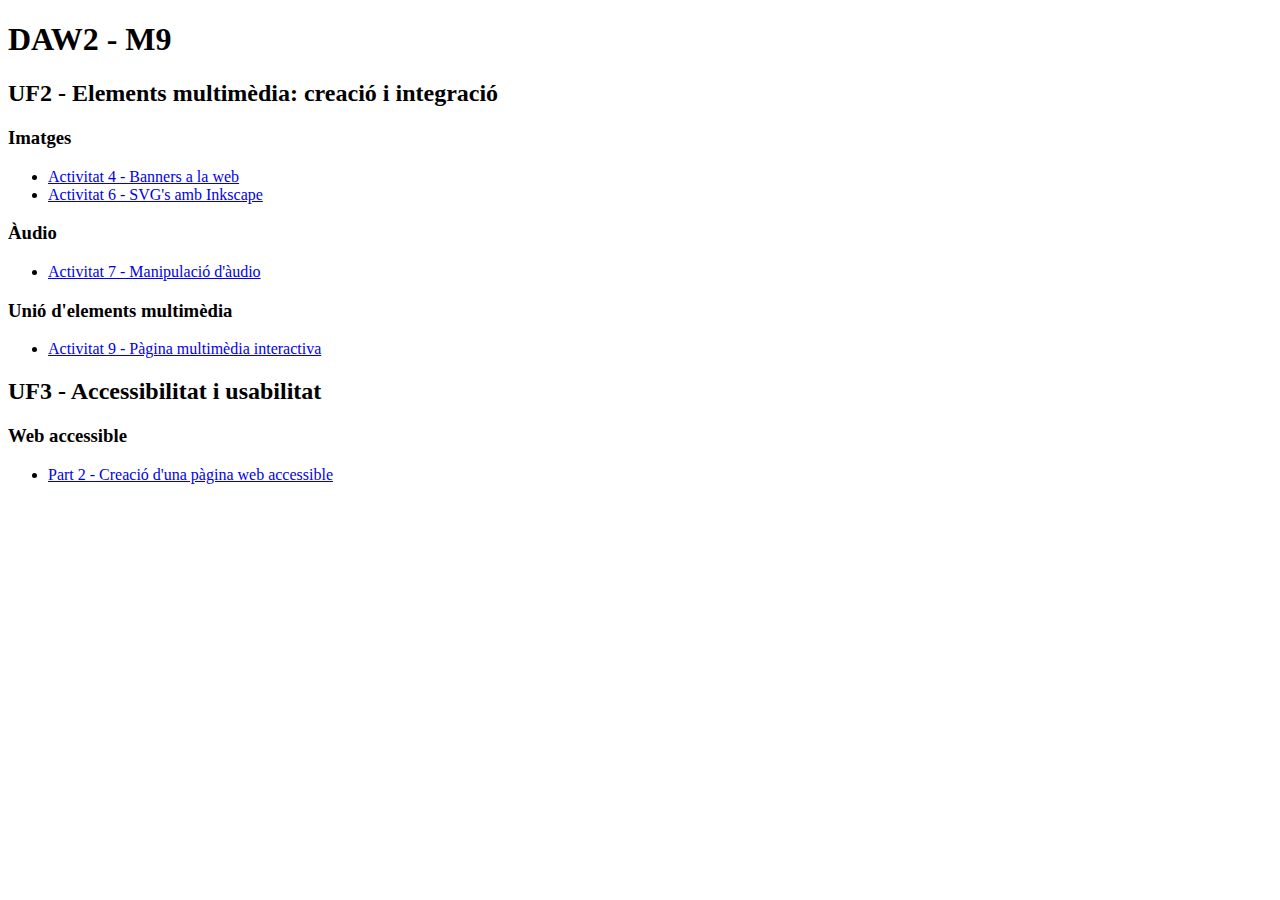
<file: index.html>
<!DOCTYPE html>
<html lang="en">
<head>
    <meta charset="UTF-8">
    <meta name="viewport" content="width=device-width, initial-scale=1.0">
    <title>Lobby_espera</title>
</head>
<body>
    <h1>DAW2 - M9</h1>

    <h2>UF2 - Elements multimèdia: creació i integració</h2>
    
    <h3>Imatges</h3>
    <ul>
        <li><a href="./A4Banners_web/a4banners.html" target="_blank">Activitat 4 - Banners a la web</a></li>
        <li><a href="./A6SVG2_web/a6svg2.html" target="_blank">Activitat 6 - SVG's amb Inkscape</a></li>
    </ul>
    <h3>Àudio</h3>
    <ul>
        <li><a href="./A1audio_web/audio.html" target="_blank">Activitat 7 - Manipulació d'àudio</a></li>
    </ul>
    <h3>Unió d'elements multimèdia</h3>
    <ul>
        <li><a href="./A9paginaMultimedia_web/a9multimedia.html" target="_blank">Activitat 9 - Pàgina multimèdia interactiva</a></li>
    </ul>

    <h2>UF3 - Accessibilitat i usabilitat</h2>

    <h3>Web accessible</h3>
    <ul>
        <li><a href="./Pt2WebAccessible_web/collaFestaGrossa.html" target="_blank">Part 2 - Creació d'una pàgina web accessible</a></li>
    </ul>
</body>
</html>
</file>
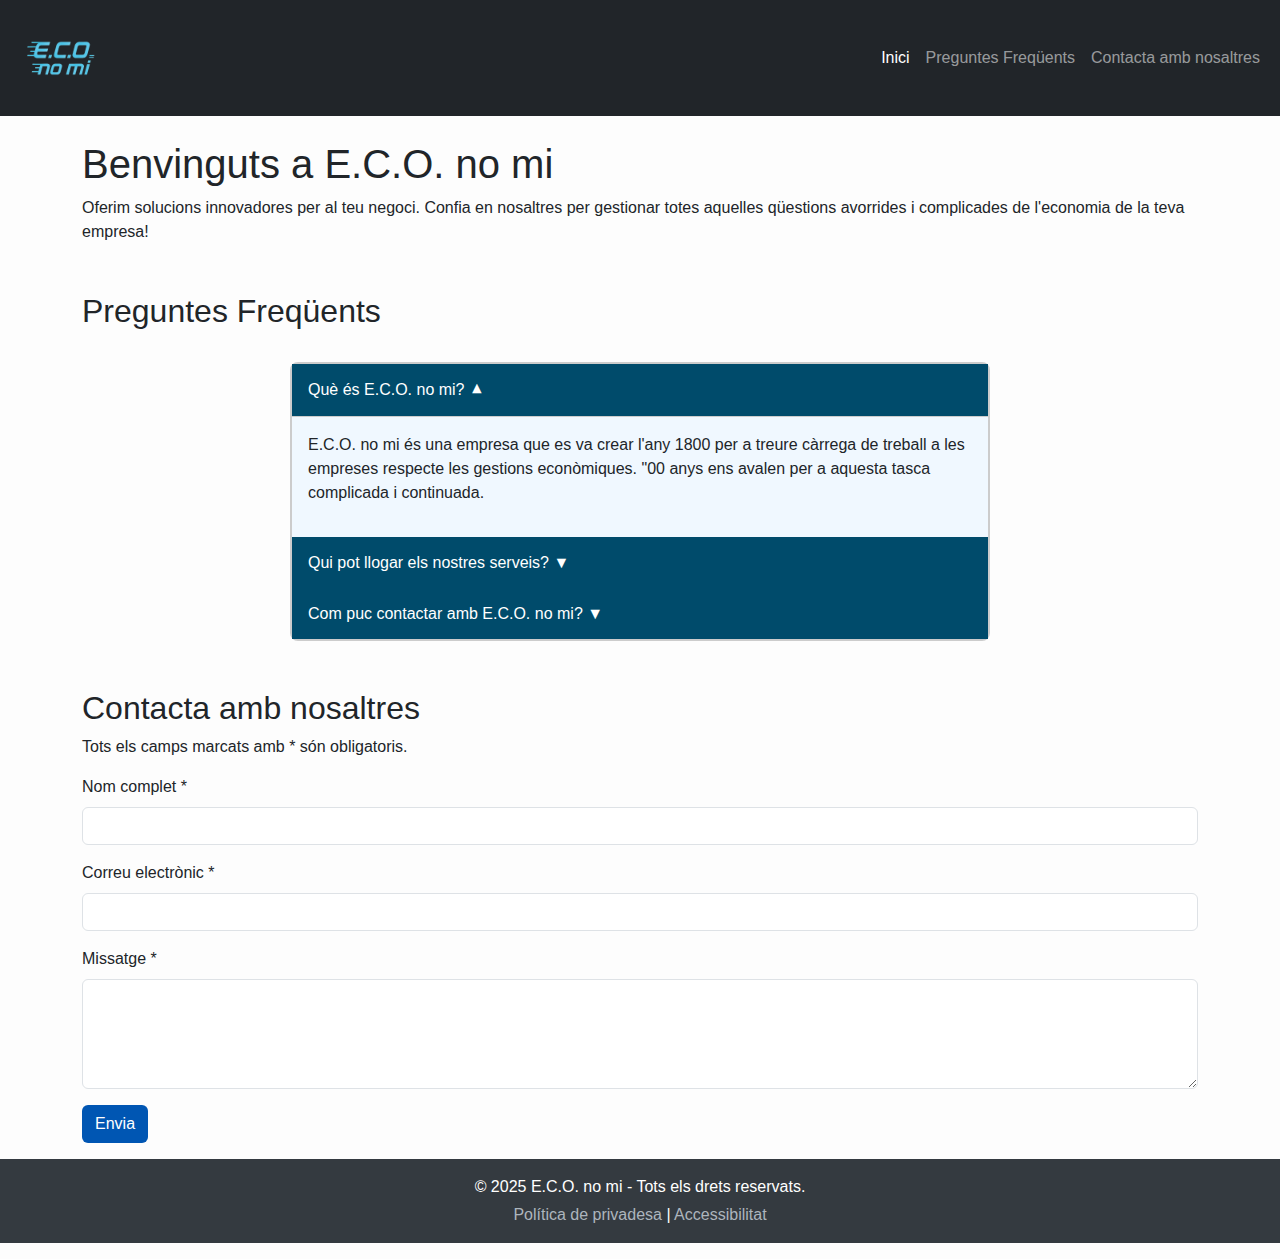
<file: Pt5_WidgetsAriaBootstrap/index.html>
<!DOCTYPE html>
<html lang="en">
<head>
    <meta charset="UTF-8">
    <meta name="viewport" content="width=device-width, initial-scale=1.0">
    <title>Gestió Econòmica E.C.O. no mi</title>

    <link href="https://cdn.jsdelivr.net/npm/bootstrap@5.3.3/dist/css/bootstrap.min.css" rel="stylesheet" />
    <link rel="stylesheet" href="estils.css">
</head>
<body>

    <!-- Nav Bar -->
    <nav class="navbar navbar-expand-lg navbar-dark bg-dark" aria-label="Menú principal">
        <div class="container-fluid">
            <img class="logo" src="logo.png" alt="Logo de l'empresa E.C.O. no mi">
            <div class="collapse navbar-collapse" id="mainNav">
                <ul class="navbar-nav ms-auto mb-2 mb-lg-0">
                    <li class="nav-item"><a class="nav-link active" href="#" aria-current="page">Inici</a></li>
                    <li class="nav-item"><a class="nav-link" href="#preguntesFrequents">Preguntes Freqüents</a></li>
                    <li class="nav-item"><a class="nav-link" href="#contacte">Contacta amb nosaltres</a></li>
                </ul>
            </div>
        </div>
    </nav>
  
    <!-- Contingut principal -->
    <main class="container" id="main-content">
        <h1 class="mt-4">Benvinguts a E.C.O. no mi</h1>
        <p>Oferim solucions innovadores per al teu negoci. Confia en nosaltres per gestionar totes aquelles qüestions avorrides i complicades de l'economia de la teva empresa!</p>
  
        <!-- Widget Accordion -->
        <section id="preguntesFrequents" aria-labelledby="accordionTitle">
            <h2 id="accordionTitle" class="mt-5">Preguntes Freqüents</h2>
            <!-- ACCORDION -->
            <div id="accordionGroup" class="accordion">
                <h3>
                    <button type="button" aria-expanded="true" class="accordion-trigger" aria-controls="faq1" id="accordion1id">
                        <span class="accordion-title">
                            Què és E.C.O. no mi? <span class="accordion-icon"></span>
                        </span>
                    </button>
                </h3>

                <div id="faq1" role="region" aria-labelledby="accordion1id" class="accordion-panel">
                    <div>
                        <p>E.C.O. no mi és una empresa que es va crear l'any 1800 per a treure càrrega de treball a les empreses respecte les gestions econòmiques. "00 anys ens avalen per a aquesta tasca complicada i continuada.</p>
                    </div>
                </div>
              
                <h3>
                    <button type="button" aria-expanded="false" class="accordion-trigger" aria-controls="faq2" id="accordion2id">
                        <span class="accordion-title">
                            Qui pot llogar els nostres serveis? <span class="accordion-icon"></span>
                        </span>
                    </button>
                </h3>

                <div id="faq2" role="region" aria-labelledby="accordion2id" class="accordion-panel" hidden>
                    <div>
                        <p>Qualsevol empresa, ja sigui gran o petita, que necessiti una ajuda professional en la gestió de l'economia i qüestions legals de l'empresa. Per a la gestió econòmica de persones individuals, contacteu amb nosaltres explicant el vostre cas.</p>
                    </div>
                </div>
              
                <h3>
                    <button type="button" aria-expanded="false" class="accordion-trigger" aria-controls="faq3" id="accordion3id">
                        <span class="accordion-title">
                            Com puc contactar amb E.C.O. no mi? <span class="accordion-icon"></span>
                        </span>
                    </button>
                </h3>

                <div id="faq3" role="region" aria-labelledby="accordion3id" class="accordion-panel" hidden>
                    <div>
                        <p>Pots contactar amb nosaltres a través del formulari que hi ha en aquesta pàgina web, o a través d'una trucada al número de telèfon: +70 123456789</p>
                    </div>
                </div>
            </div>
        </section>
  
        <!-- Formulari de contacte -->
        <section class="mt-5" id="contacte" aria-labelledby="contacteTitle">
            <h2 id="contacteTitle">Contacta amb nosaltres</h2>
            <form aria-describedby="formDescripcio">
                <p id="formDescripcio">Tots els camps marcats amb * són obligatoris.</p>
  
                <div class="mb-3">
                    <label for="nom" class="form-label">Nom complet *</label>
                    <input type="text" class="form-control" id="nom" name="nom" required aria-required="true" />
                </div>
  
                <div class="mb-3">
                    <label for="email" class="form-label">Correu electrònic *</label>
                    <input type="email" class="form-control" id="email" name="email" required aria-required="true" />
                </div>
  
                <div class="mb-3">
                    <label for="missatge" class="form-label">Missatge *</label>
                    <textarea class="form-control" id="missatge" name="missatge" rows="4" required aria-required="true"></textarea>
                </div>
  
                <button type="submit" class="btn btn-custom">Envia</button>
            </form>
        </section>
    </main>
  
    <!-- Footer -->
    <footer class="custom-footer text-center" role="contentinfo">
        <div class="container">
            <p class="mb-1">© 2025 E.C.O. no mi - Tots els drets reservats.</p>
            <p class="mb-0">
                <a href="#">Política de privadesa</a> | <a href="#">Accessibilitat</a>
            </p>
        </div>
    </footer>
  
    <!-- javascript de Bootstrap -->
    <script src="https://cdn.jsdelivr.net/npm/bootstrap@5.3.3/dist/js/bootstrap.bundle.min.js"></script>
    
    <!-- script per l'accordion -->
    <script>
        const triggers = document.querySelectorAll('.accordion-trigger');

        triggers.forEach(trigger => {
        trigger.addEventListener('click', () => {
            const expanded = trigger.getAttribute('aria-expanded') === 'true';
            const panel = document.getElementById(trigger.getAttribute('aria-controls'));

            trigger.setAttribute('aria-expanded', String(!expanded));
            panel.hidden = expanded;
        });
        });
    </script>
</body>
</html>
</file>
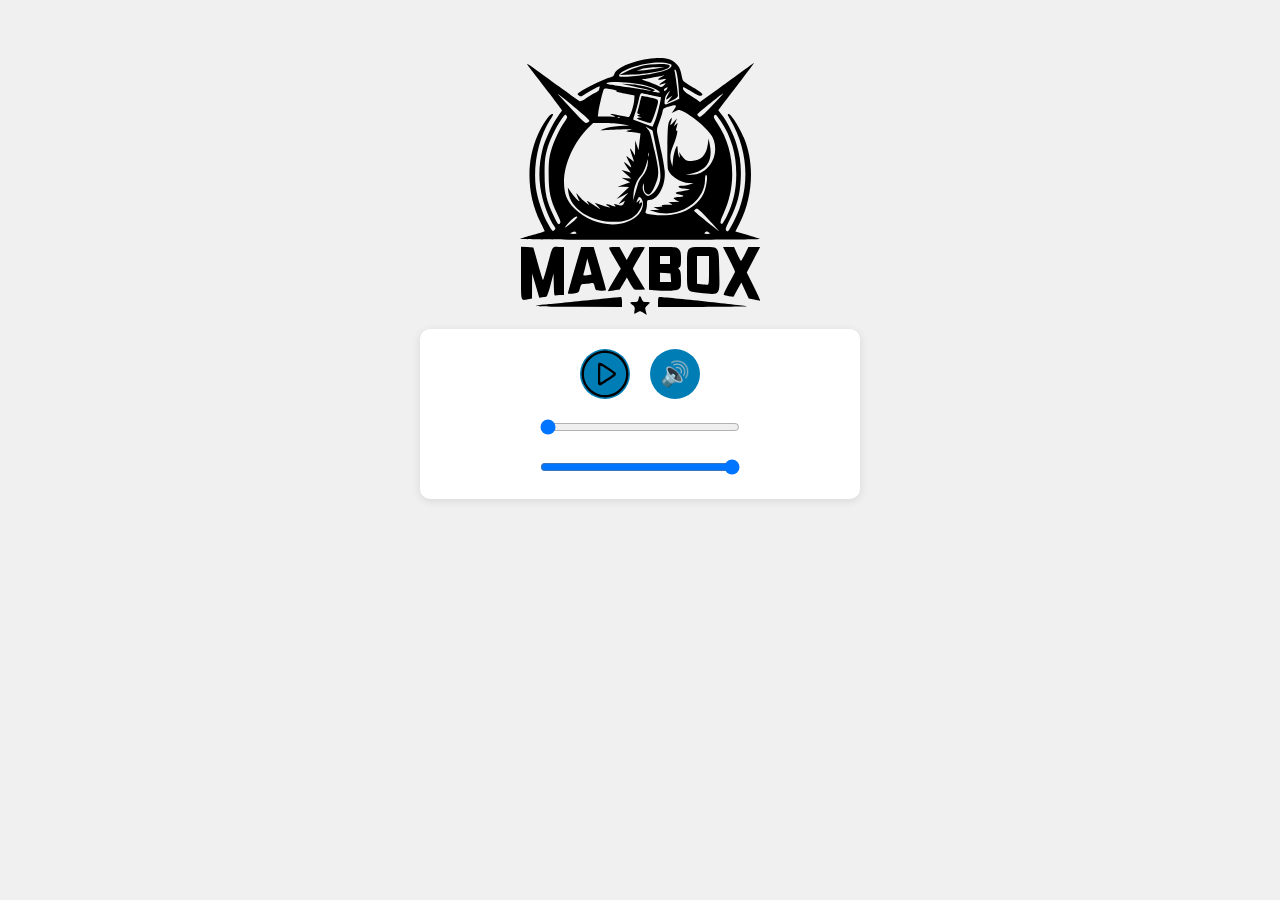
<file: A1audio_web/audio.html>
<!DOCTYPE html>
<html lang="en">
<head>
    <meta charset="UTF-8">
    <meta name="viewport" content="width=device-width, initial-scale=1.0">
    <title>Document</title>
    <link rel="stylesheet" href="estils.css">
    <script src="modificar.js" defer></script> <!-- Asegúrate de que el script se cargue después del DOM -->
</head>
<body>
    <!-- SVG logoBoxa -->
    <div class="svgCentrat"> 
        <svg version="1.1" id="logoBoxa" width="240.3062" height="256.87006" viewBox="0 0 240.3062 256.87006" sodipodi:docname="logoInventat.png" inkscape:version="1.4 (86a8ad7, 2024-10-11)" xmlns:inkscape="http://www.inkscape.org/namespaces/inkscape" xmlns:sodipodi="http://sodipodi.sourceforge.net/DTD/sodipodi-0.dtd" xmlns="http://www.w3.org/2000/svg" xmlns:svg="http://www.w3.org/2000/svg">
            <defs id="defs1" />
            <sodipodi:namedview id="namedview1" pagecolor="#ffffff" bordercolor="#000000" borderopacity="0.25" inkscape:showpageshadow="2" inkscape:pageopacity="0.0" inkscape:pagecheckerboard="0" inkscape:deskcolor="#d1d1d1" inkscape:zoom="1.65134" inkscape:cx="98.707716" inkscape:cy="154.11726" inkscape:window-width="1920" inkscape:window-height="991" inkscape:window-x="-9" inkscape:window-y="-9" inkscape:window-maximized="1" inkscape:current-layer="g1" />
            <g inkscape:groupmode="layer" inkscape:label="Image" id="g1" transform="translate(-34.990671,-35.113133)">
                <path style="fill:#000000"
                d="m 158.23695,289.87669 c -3.04995,-1.95315 -3.42316,-1.9847 -5.71481,-0.48315 -3.41145,2.23527 -3.699,2.06615 -2.98234,-1.75401 0.53076,-2.82921 0.22175,-3.68194 -1.95469,-5.39392 C 144.10441,279.50769 144.3133,279 148.92054,279 c 3.54307,0 3.98399,-0.28884 4.57946,-3 0.3624,-1.65 0.9745,-3 1.36022,-3 0.38572,0 1.21087,1.35 1.83368,3 0.96828,2.56528 1.65214,3 4.71924,3 4.27858,0 4.39618,0.39978 0.98158,3.3369 -2.38023,2.04739 -2.51677,2.56155 -1.58061,5.95203 0.56357,2.04109 0.94845,3.70349 0.85528,3.69422 -0.0932,-0.009 -1.63776,-0.95717 -3.43244,-2.10646 z M 51,283.10377 c 0.825,-0.45947 4.425,-1.10588 8,-1.43646 3.575,-0.33058 22.130958,-2.19096 41.23546,-4.13418 19.10451,-1.94322 35.19201,-3.53313 35.75,-3.53313 0.558,0 1.01454,2.25 1.01454,5 v 5 L 93.25,283.9696 C 69.1875,283.95287 50.175,283.56325 51,283.10377 Z M 173,279 c 0,-3.3342 0.41645,-4.99946 1.25,-4.99837 6.39767,0.008 87.79652,8.71156 88.55314,9.46818 C 263.09475,283.76141 243.00833,284 218.16667,284 H 173 Z m 96.10803,-2.34643 -5.39196,-1.15357 -3.68406,-8 -3.68406,-8 -3.92397,7.18948 -3.92398,7.18948 -4.5,-0.56911 c -2.475,-0.31301 -4.87112,-0.90439 -5.32471,-1.31419 -0.45359,-0.40979 1.90891,-5.56017 5.25,-11.44528 C 247.26638,254.66526 250,249.42696 250,248.90971 c 0,-0.51726 -2.70347,-6.33354 -6.00771,-12.92509 L 237.98458,224 h 5.53758 5.53758 l 3.14735,7 c 1.73104,3.85 3.43066,7 3.77694,7 0.34627,0 2.15346,-3.15 4.01597,-7 l 3.38638,-7 h 5.8825 5.88249 l -6.69061,12.78391 -6.69062,12.78391 7.12161,14.21609 c 3.91688,7.81885 6.7811,14.1727 6.36493,14.11966 -0.41618,-0.053 -3.18306,-0.61553 -6.14865,-1.25 z M 36,250.45228 v -26.54771 l 6.16692,0.29771 6.166921,0.29772 4.583079,16.24881 c 2.520694,8.93684 4.80808,16.24877 5.08308,16.24872 0.275,-5e-5 2.232919,-6.41201 4.350931,-14.24881 C 67.817046,222.5237 66.941693,224 73.467776,224 H 79 v 24 24 h -3.418213 c -1.880016,0 -4.114882,0.26734 -4.966368,0.59408 -1.331832,0.51108 -1.587789,-0.99103 -1.831788,-10.75 L 68.5,250.5 65.589747,261.84288 c -1.60064,6.23858 -3.40064,11.48714 -4,11.66347 -0.599361,0.17632 -2.496602,0.56214 -4.216091,0.85738 L 54.247312,274.90054 50.696861,262.70027 47.146409,250.5 47.073205,263.11916 47,275.73832 43.25,276.35815 C 35.321955,277.66858 36,280.09138 36,250.45228 Z m 47,19.9053 C 83,269.75547 89.723035,245.79774 94.114707,230.75 L 96.08469,224 h 6.28954 6.28954 l 6.16812,20.90901 C 118.22435,256.40896 121,266.33248 121,266.96127 c 0,0.7502 -1.79359,1.03933 -5.21692,0.84099 -5.15214,-0.29851 -5.22818,-0.35008 -6.12308,-4.15264 -0.85091,-3.61564 -1.08918,-3.81378 -3.90808,-3.25 -1.65106,0.33021 -4.51419,0.60038 -6.362522,0.60038 -3.135188,0 -3.434641,0.29404 -4.464422,4.38367 -1.005052,3.99142 -1.431367,4.43783 -4.764398,4.98899 C 85.396859,271.16041 83,271.15536 83,270.35758 Z m 23.59862,-18.74517 c 0.0542,-0.0618 -0.89201,-3.71241 -2.10277,-8.11241 l -2.20138,-8 -1.63093,7.12573 c -0.897016,3.91915 -1.896705,7.81831 -2.221535,8.66481 -0.493817,1.28686 0.118039,1.44855 3.733695,0.98668 2.37837,-0.30382 4.36868,-0.60298 4.42292,-0.66481 z M 214,269.79126 c -12.50164,-1.38409 -12,-0.40634 -12,-23.38954 0,-23.73963 -0.94746,-22.41212 15.97251,-22.37948 16.6715,0.0322 15.70982,-1.37373 16.26656,23.78017 0.56889,25.70315 1.74716,24.42301 -20.23907,21.98885 z M 224,247.5 V 233 h -6 -6 v 13.9425 13.9425 l 4.25,0.38279 c 2.3375,0.21054 5.0375,0.46141 6,0.5575 1.59424,0.15916 1.75,-1.11588 1.75,-14.32529 z m -99.68439,17.8998 c 0.83705,-1.59489 3.76389,-6.65114 6.50409,-11.23612 l 4.98217,-8.33632 -5.90094,-9.99516 C 126.65542,230.33486 124,225.4237 124,224.91852 c 0,-0.50519 2.3625,-0.91456 5.25,-0.90971 l 5.25,0.009 3.60319,6.59509 3.60319,6.59509 3.48153,-6.3539 3.48154,-6.35389 5.76625,-0.30292 c 3.17143,-0.1666 5.60831,0.0584 5.41527,0.5 -0.19303,0.44161 -2.93847,5.14582 -6.10097,10.4538 -3.1625,5.30799 -5.75,10.08735 -5.75,10.62082 0,0.53347 2.71353,5.41557 6.03006,10.84912 l 6.03006,9.87918 -4.653,0.30981 c -2.55915,0.1704 -5.20767,0.097 -5.88561,-0.16318 -0.67793,-0.26015 -2.68369,-3.04419 -4.45725,-6.18677 l -3.22465,-5.71377 -3.5252,5.87696 c -1.93886,3.23232 -3.61333,5.97501 -3.72104,6.09485 -0.10772,0.11985 -2.8067,0.52476 -5.99775,0.89981 l -5.80191,0.6819 z M 168.75,267.26496 164,266.89042 V 245.44521 224 h 13.82569 c 13.15885,0 13.93055,0.11163 16,2.31445 1.83755,1.95599 2.17431,3.48823 2.17431,9.89301 0,6.09424 -0.32045,7.70153 -1.63612,8.2064 -1.51483,0.58129 -1.51483,0.76187 0,2.43573 1.22983,1.35895 1.63612,3.80847 1.63612,9.86414 0,7.45918 -0.18267,8.17594 -2.46482,9.67126 -2.43504,1.5955 -11.58899,1.9205 -24.78518,0.87997 z M 185.8075,254.75 185.5,250.5 180.25,250.19774 175,249.89548 V 254.44774 259 h 5.5575 5.5575 z M 185,237 v -4 h -5 -5 v 4 4 h 5 5 z M 35,216.13067 c 0.825,-0.44468 6.7957,-2.3189 13.268222,-4.16492 6.472523,-1.84603 11.645851,-3.60602 11.496285,-3.91108 C 59.614941,207.7496 57.605488,203.675 55.299054,199 41.736879,171.51029 40.838329,138.60607 52.914788,111.68992 57.54356,101.37326 64.584385,91 66.95802,91 c 1.785133,0 1.577291,0.651482 -1.947851,6.105562 -11.382225,17.610518 -17.246366,45.915358 -14.082455,67.972728 1.579703,11.01299 6.810452,26.49319 12.206117,36.12353 4.027866,7.18906 4.431653,7.5964 6.06496,6.11828 1.662574,-1.50461 1.648418,-1.72593 -0.283971,-4.43972 C 65.239896,197.71942 60.105969,185.43346 57.633736,175.88369 53.289399,159.10235 53.275515,143.8148 57.588527,126.10154 59.642584,117.66566 67.91745,100.11556 73.039801,93.33106 75.21791,90.446174 77,87.803384 77,87.458191 77,86.899945 66.993175,73.72112 47.066902,48.03679 c -7.305584,-9.416664 -7.33256,-9.418056 5.866296,0.302704 10.695198,7.876852 39.944117,28.875228 41.771399,29.98851 0.692659,0.422007 3.242578,-0.715833 6.000003,-2.677355 2.63747,-1.876195 6.7079,-4.374271 9.0454,-5.55128 2.3375,-1.177009 4.25,-2.544067 4.25,-3.037905 0,-0.493839 0.28838,-1.64939 0.64084,-2.567891 0.51288,-1.336549 -0.43556,-1.126347 -4.75,1.052735 -2.96496,1.497506 -7.30615,4.035753 -9.64708,5.640549 -3.902628,2.675396 -4.432314,2.794483 -6.375563,1.433378 -2.06515,-1.446487 -1.972742,-1.5782 3.615011,-5.152643 7.616712,-4.872352 23.128752,-12.169946 27.581532,-12.975647 2.88801,-0.522567 3.74228,-1.238407 4.5,-3.770786 1.92267,-6.425815 21.8986,-14.202143 39.59269,-15.412835 11.2478,-0.769613 17.06014,0.673342 21.99174,5.459613 3.60047,3.494357 4.17407,4.91751 6.4035,15.887755 0.28988,1.426394 2.72327,3.40468 7.19271,5.847501 3.71504,2.030494 8.28114,4.84466 10.14688,6.253703 3.04941,2.302974 3.22295,2.685691 1.7171,3.786798 -1.40466,1.027113 -2.98812,0.435789 -9.80628,-3.662044 -4.47211,-2.687821 -8.3234,-4.694667 -8.5584,-4.459659 -1.2792,1.279193 1.42877,4.779857 5.55106,7.176009 2.58734,1.503941 6.13652,3.814984 7.88706,5.135652 l 3.1828,2.401213 14.3172,-10.269645 c 13.21724,-9.480651 35.37183,-25.62784 38.75916,-28.24929 2.36271,-1.828498 0.5744,0.714962 -11.51965,16.38407 -6.15542,7.975 -13.88369,18.057493 -17.17392,22.40554 l -5.98223,7.905541 3.87228,5.094459 c 5.38286,7.081824 11.19625,18.6204 14.15459,28.09446 3.87185,12.39955 5.06552,22.04237 4.43045,35.79053 -0.69661,15.08029 -3.66407,26.16974 -10.74315,40.14736 -4.30404,8.4983 -4.83117,10.13984 -3.63898,11.33203 1.19218,1.19219 1.69141,0.91147 3.44633,-1.93789 20.73996,-33.67438 20.84269,-74.77099 0.27393,-109.58203 -2.68715,-4.54778 -2.86328,-5.25 -1.3168,-5.25 2.22783,0 10.83744,13.54319 15.1717,23.86555 10.84182,25.82063 9.11481,59.06125 -4.44965,85.64459 l -4.08825,8.01205 11.5607,3.38724 c 6.35838,1.86298 12.23569,3.7568 13.06069,4.20849 0.825,0.4517 -53.175,0.82126 -120,0.82126 -66.825,0 -120.825,-0.36383 -120,-0.80851 z m 56.01744,-6.60966 c -0.963087,-1.16045 -1.689431,-1.23896 -3.372445,-0.36454 C 84.34124,210.87295 84.397118,211 88.455778,211 c 3.23079,0 3.608248,-0.21793 2.561662,-1.47899 z M 225,210.53518 c 0,-0.25565 -0.85275,-0.92119 -1.89499,-1.47898 -1.40699,-0.753 -2.2111,-0.6333 -3.12245,0.46481 C 218.94382,210.77262 219.23515,211 221.87756,211 223.5949,211 225,210.79083 225,210.53518 Z m -1.53616,-14.00487 c -9.33645,-10.00005 -10.95695,-11.33677 -12.64697,-10.4323 -1.06612,0.57057 -1.79856,1.42465 -1.62764,1.89796 0.26544,0.73502 23.69889,19.67133 24.64698,19.91693 0.18491,0.0479 -4.48266,-5.07426 -10.37237,-11.38259 z M 92.046829,193.64683 c -1.127477,-1.12748 -7.332649,4.24275 -11.363197,9.83421 -1.595352,2.21319 -0.273429,1.46577 5.132077,-2.90168 5.084266,-4.10789 6.964202,-6.19945 6.23112,-6.93253 z M 72.098371,190.82116 C 65.349014,176.87701 63.643926,168.94673 63.643926,151.5 c 0,-12.32603 0.390078,-16.42612 2.188192,-23 2.565276,-9.37861 8.813488,-22.88699 13.606108,-29.415848 2.881806,-3.925804 3.195018,-4.865235 2.114689,-6.342673 -1.138756,-1.557342 -1.691623,-1.130624 -5.418109,4.181847 C 70.501861,104.95364 64.477607,117.83011 61.829517,127.5 c -1.806896,6.59815 -2.196059,10.71609 -2.220844,23.5 -0.03566,18.39297 1.798933,26.89899 9.032568,41.87916 4.031172,8.34817 4.694341,9.21383 6.033036,7.87513 1.338694,-1.33869 1.055543,-2.43057 -2.575906,-9.93313 z m 70.210709,8.13848 C 151.89234,195.34802 158,188.20595 158,180.61127 158,177.47954 155.97258,174 154.14781,174 c -0.39013,0 -1.23861,1.4022 -1.88549,3.116 -1.17524,3.11356 -1.17453,3.11454 0.91366,1.25 2.06764,-1.8462 2.08157,-1.83955 1.31268,0.62616 -0.69595,2.23175 -0.60534,2.34957 0.86709,1.12755 4.13186,-3.42913 0.55051,6.752 -3.96575,11.27391 -5.22407,5.23062 -11.83531,7.58562 -21.32611,7.59661 -24.3317,0.0282 -44.563676,-12.85384 -46.703789,-29.73703 L 82.757586,164.5 85.809758,169 c 3.598721,5.30581 10.14979,11.85422 8.320694,8.31732 -0.620822,-1.20048 -1.60129,-3.45048 -2.178818,-5 -0.993718,-2.66617 -0.890081,-2.62526 1.931744,0.76257 1.639988,1.96894 4.699632,4.885 6.799212,6.48013 l 3.81741,2.90023 -1.82712,-2.81264 c -1.61489,-2.48595 -0.91799,-2.20606 6,2.40966 7.48906,4.99674 7.67783,5.06463 4.37062,1.57185 l -3.4565,-3.65044 7.37532,2.5085 c 7.32915,2.49281 10.19161,2.73593 6.03768,0.51282 -3.42912,-1.83521 -1.84246,-2.05781 3.40696,-0.47796 4.43216,1.33388 4.70646,1.31954 3.46118,-0.18092 -1.18387,-1.42648 -1.10413,-1.56089 0.6397,-1.07831 6.53611,1.80877 7.16612,1.74818 8.32759,-0.80096 l 1.13909,-2.50003 -3.23726,1.65589 -3.23726,1.6559 1.96906,-2.38681 c 1.08298,-1.31274 3.318,-3.85884 4.9667,-5.65799 l 2.99765,-3.27119 -5.96671,3.10512 -5.9667,3.10511 6.27661,-6.08392 6.27661,-6.08393 -5.77661,-0.0781 -5.77661,-0.0781 6.31272,-2.19454 6.31272,-2.19453 -4.31272,-2.23157 -4.31272,-2.23157 4.85133,0.26945 4.85133,0.26944 -4.85133,-4.2296 -4.85133,-4.2296 4.70404,1.40267 4.70403,1.40267 -3.45403,-4.80776 c -3.97322,-5.53044 -4.44981,-7.29017 -1.20404,-4.44577 5.86564,5.1403 6.10541,5.02389 2.86675,-1.39185 C 142.3867,135.80408 141.18703,133 141.45081,133 c 0.26378,0 2.07026,1.39662 4.01439,3.10359 1.94414,1.70698 3.5348,2.90243 3.5348,2.65655 0,-0.24587 -0.9,-3.06293 -2,-6.26014 -2.64015,-7.67373 -2.48116,-8.88256 0.52609,-4 l 2.46366,4 0.10074,-7.5 0.10074,-7.5 1.65437,4.98963 1.65437,4.98963 1.00001,-8.48963 L 155.5,110.5 152,109.80763 c -1.925,-0.3808 -5.2625,-0.7183 -7.41667,-0.75 -4.82826,-0.071 -3.98228,-1.16988 1.68524,-2.18896 2.38959,-0.42967 -2.51536,-0.58497 -11.26857,-0.35679 -8.525,0.22224 -16.85,0.65282 -18.5,0.95685 -1.65,0.30402 -0.525,-0.39612 2.5,-1.55587 3.57723,-1.37147 8.99594,-2.319 15.5,-2.71038 l 10,-0.60174 -7.5,-1.23761 c -4.125,-0.68069 -12.2962,-1.26585 -18.15822,-1.30037 L 108.18355,100 l -4.38221,4.25902 C 89.28319,118.36905 79,140.87338 79,158.53573 c 0,12.23172 2.75856,19.38071 10.453448,27.09081 13.976252,14.00389 36.200192,19.60999 52.855632,13.3331 z M 241.96667,192.75 c 6.40101,-12.99563 9.2544,-25.62689 9.31832,-41.25 0.0824,-20.13063 -4.97098,-37.38735 -15.60339,-53.284115 -4.50509,-6.73567 -5.13842,-7.311632 -6.29724,-5.726845 -1.11015,1.518213 -0.72587,2.590371 2.77748,7.74927 17.53462,25.82088 19.98644,61.54724 6.23492,90.85124 -3.3278,7.09142 -3.7221,9.91045 -1.38618,9.91045 0.4909,0 2.72114,-3.7125 4.95609,-8.25 z m -49.24816,-2.17575 c 11.65532,-3.07461 21.72133,-10.92472 26.00418,-20.2797 C 221.4991,164.23008 223.11303,152 221.13691,152 220.44043,152 220,153.92243 220,156.96249 c 0,22.77705 -28.49899,40.10833 -51.83862,31.52494 l -3.66138,-1.34651 5,-0.11556 5,-0.11557 -3,-1.37368 -3,-1.37367 5,-0.0965 c 3.61765,-0.0699 4.58529,-0.36454 3.5,-1.06591 -1.0566,-0.68283 0.4214,-0.98723 5,-1.02979 6.31972,-0.0587 6.41679,-0.0985 3.5,-1.4341 -2.96077,-1.35571 -2.92154,-1.3758 3,-1.53647 l 6,-0.16279 -3.43333,-1.4961 c -4.27,-1.86069 -2.64717,-3.30273 3.74235,-3.32544 4.9835,-0.0177 4.82533,-1.48612 -0.2629,-2.44068 -5.49607,-1.03107 -4.99995,-2.25974 1.22333,-3.02966 3.1518,-0.38993 6.63055,-1.09044 7.73055,-1.55668 1.69021,-0.71641 1.51596,-0.85861 -1.125,-0.918 -8.05089,-0.18108 -12.5358,-2.96724 -5.06598,-3.14714 1.75504,-0.0423 4.99098,-0.67009 7.19098,-1.39515 l 4,-1.31829 -4.5,-0.11463 c -8.31862,-0.21188 -18.36966,-6.61592 -20.901,-13.31712 -0.62665,-1.65893 -0.90294,-11.04067 -0.70742,-24.02158 0.26347,-17.49227 0.61924,-21.87661 1.9903,-24.527959 1.86902,-3.614285 3.05081,-4.27854 2.18551,-1.228421 -0.31207,1.1 -0.83557,2.940512 -1.16335,4.09003 -0.43376,1.52118 0.38349,1.04487 3.00267,-1.750004 L 192.00534,95.5 l -1.61609,4 -1.61609,4 2.07918,-1.874 c 2.07623,-1.871341 2.07781,-1.869227 1.11342,1.4934 -1.19218,4.15688 -1.21432,5.15225 -0.0992,4.4631 1.40892,-0.87076 -0.57507,7.78532 -3.23037,14.09405 -3.41591,8.11584 -4.01602,12.2534 -2.52574,17.41422 l 1.27325,4.40923 0.69038,-7.07187 c 0.5504,-5.63802 2.99558,-13.44974 4.20165,-13.42319 0.12338,0.003 0.34505,2.08238 0.49261,4.62147 0.14756,2.5391 0.74002,5.34938 1.31657,6.24506 0.8006,1.24375 0.91846,0.80157 0.49885,-1.87147 -0.46307,-2.94983 -0.3739,-3.18562 0.56727,-1.5 0.61419,1.1 2.26567,3.2375 3.66996,4.75 2.14982,2.31549 3.36933,2.75 7.71827,2.75 9.21535,0 14.82737,-5.72825 16.29041,-16.62783 l 0.78822,-5.87217 1.33403,7.15375 c 1.50841,8.08887 0.49769,14.50179 -3.07675,19.52162 -2.84207,3.99132 -10.04473,7.92032 -16.15572,8.81283 l -5.2194,0.76229 5.5,0.10279 c 7.16,0.13382 12.49269,-2.33398 17.61269,-8.15061 7.03256,-7.98941 8.57405,-19.92177 3.80892,-29.48414 -3.5926,-7.20941 -18.64348,-20.388639 -29.15701,-25.531188 -4.10253,-2.006694 -4.35077,-2.016673 -7.91277,-0.318076 l -3.67736,1.753612 1.67689,-2.311439 c 4.20874,-5.801336 3.64494,-6.374856 -4.13927,-4.210652 -5.65341,1.571788 -6.08398,1.902803 -6.69219,5.144814 -0.35751,1.905719 -1.86581,6.680072 -3.35177,10.609672 -2.51892,6.661257 -2.61989,7.516907 -1.49206,12.644727 0.66533,3.025 2.39295,10.9 3.83916,17.5 1.44621,6.6 2.87972,14.9485 3.18558,18.55222 1.21045,14.262 -6.61923,28.92937 -15.45081,28.94404 -1.9515,0.003 -2.25,0.52578 -2.25,3.93864 0,2.1642 -0.44497,5.10525 -0.98881,6.53568 -1.16397,3.06147 -0.9932,3.16334 7.48881,4.46703 7.05151,1.08382 17.08229,0.51914 24.21851,-1.36336 z m -39.72658,-29.61947 c 0.5311,-1.94987 2.50227,-5.34042 4.38037,-7.53455 3.58997,-4.19408 5.69134,-9.88827 5.50612,-14.92023 -0.0739,-2.00845 -0.25853,-2.33897 -0.55852,-1 -1.49879,6.68963 -3.92522,12.38602 -6.38939,15 -4.06374,4.3108 -6.8678,11.35244 -7.42938,18.65687 l -0.48767,6.34313 2.00641,-6.5 c 1.10353,-3.575 2.44095,-8.09535 2.97206,-10.04522 z m 14.85344,9.52188 c 1.64935,-1.38783 3.89579,-4.42533 4.99209,-6.75 3.67611,-7.79501 3.53343,-12.4183 -1.08554,-35.17498 L 167.5,107.60337 l -3.5,-1.97895 -3.5,-1.97895 2.10099,2.42727 c 2.70401,3.12393 2.66832,3.01132 7.02408,22.1622 4.7014,20.67059 4.75104,24.08289 0.49513,34.03405 -3.73242,8.72713 -6.17764,10.89399 -9.20339,8.15573 -1.32602,-1.20003 -1.9433,-3.15096 -2.00276,-6.32971 -0.0776,-4.14885 -0.16878,-4.31874 -0.93901,-1.74969 -1.37201,4.57626 1.8452,10.65468 5.63936,10.65468 0.67768,0 2.58162,-1.1355 4.23097,-2.52334 z m -4.15238,-40.20763 c -0.25354,-0.97297 -0.47766,-0.41903 -0.49804,1.23097 -0.0204,1.65 0.18706,2.44606 0.46099,1.76903 0.27392,-0.67703 0.29059,-2.02703 0.0371,-3 z M 172.98407,88.5 c 1.01583,-3.85 2.1185,-8.624227 2.45038,-10.609392 l 0.60342,-3.609393 -8.76894,-1.698302 c -4.82291,-0.934066 -9.47323,-1.901256 -10.33403,-2.149311 -1.22585,-0.353248 -1.96114,1.230793 -3.39212,7.307694 -1.00485,4.267287 -2.66422,10.195039 -3.68748,13.172781 -1.02326,2.977743 -1.73669,5.537865 -1.5854,5.68916 0.1513,0.151296 4.53996,1.825172 9.75259,3.719723 l 9.47751,3.44464 1.81856,-4.133798 C 170.31877,97.360211 171.96825,92.35 172.98407,88.5 Z m -14.93089,9.627396 c -6.69116,-2.35969 -7.14779,-2.680871 -4.5,-3.165161 L 156.5,94.423251 154,93.653351 c -2.37354,-0.730955 -2.39883,-0.813982 -0.5,-1.64134 1.79727,-0.783106 1.81578,-0.878565 0.18261,-0.941726 -1.25055,-0.04836 -1.65399,-0.616101 -1.2935,-1.820285 0.28813,-0.9625 1.28564,-4.9 2.21669,-8.75 0.93104,-3.85 1.81998,-7.156854 1.9754,-7.348564 0.15543,-0.19171 3.91324,0.435884 8.3507,1.394653 7.77672,1.68026 8.0681,1.845298 8.0681,4.569772 0,2.603877 -4.65255,16.722834 -6.64235,20.15735 -0.73654,1.271319 -1.90921,1.109519 -8.30447,-1.145815 z m -53.63495,0.0049 c 0.5071,-0.820513 -5.180137,-5.853199 -24.898777,-22.033134 -5.919453,-4.857149 -7.795119,-6.060105 -5.457253,-3.5 23.542009,25.779916 26.16841,28.347778 27.99454,27.370456 1.00753,-0.539213 2.0702,-1.366008 2.36149,-1.837322 z m 30.31094,-3.736478 c -0.3323,-0.332291 -1.1948,-0.367818 -1.91667,-0.07895 -0.79773,0.319226 -0.56078,0.556183 0.60417,0.604167 1.05416,0.04342 1.64479,-0.192928 1.3125,-0.52522 z M 237.95965,70.745512 c 0.0305,-0.569769 -18.56458,14.36967 -25.4059,20.411345 -0.57075,0.50403 -0.17391,1.428097 1,2.328562 1.82788,1.402117 2.62799,0.778966 13.1559,-10.246253 6.16531,-6.456541 11.22781,-12.078686 11.25,-12.493654 z M 128,92.519617 c -4.66787,-1.823753 -2.7944,-1.829318 6.66203,-0.01979 4.31088,0.824905 8.38752,1.499905 9.05919,1.5 1.45544,2.04e-4 5.20063,-11.830997 5.5396,-17.499829 l 0.23918,-4 -10,-1.96535 c -5.5,-1.080942 -9.1,-2.163801 -8,-2.406352 1.1,-0.242551 -1.13039,-1.034405 -4.95642,-1.759674 -5.47233,-1.037347 -7.11937,-1.057326 -7.72024,-0.09365 -0.9544,1.530664 -4.62949,17.021232 -5.42525,22.867547 L 112.80498,93.5 l 9.34751,0.193539 c 8.84869,0.183212 9.16074,0.120567 5.84751,-1.173922 z m 60.88342,-14.121803 5.38342,-2.40933 -0.5285,-9.744242 c -0.59891,-11.042571 -2.45133,-20.539659 -3.83899,-19.682035 -0.51259,0.316794 -0.67847,0.986163 -0.36864,1.487487 0.59394,0.961013 3.41637,20.99915 3.44977,24.491988 0.0143,1.492267 -1.47884,2.776549 -5.54855,4.772518 l -5.56806,2.730835 2.81806,-3.742255 2.81807,-3.742255 -3.25,2.287832 c -3.8261,2.693374 -3.92459,2.42473 -1.15051,-3.138195 L 185.19898,67.5 182.71217,70 c -1.71907,1.728193 -2.63906,3.975526 -2.97997,7.279454 -0.56644,5.489589 -0.60527,5.484843 9.15122,1.11836 z M 174.49117,68.98571 c -1.19772,-1.937955 -8.50025,-5.018554 -16.72203,-7.05425 -9.66712,-2.393561 -32.42683,-3.782032 -35.33324,-2.155527 -2.16921,1.213951 -3.71579,0.870792 21.0641,4.673753 8.8,1.350533 17.575,2.766482 19.5,3.146555 1.925,0.380072 3.25339,0.417288 2.95197,0.0827 -0.30142,-0.334585 -7.05142,-1.983841 -15,-3.665012 L 136.5,60.957256 l 9,0.449052 c 10.65806,0.53178 27.91714,5.390961 23.5,6.616269 -2.33508,0.647747 -2.26911,0.725287 1,1.175422 1.925,0.26506 3.86406,0.553944 4.30902,0.641964 0.44496,0.08802 0.52692,-0.296393 0.18215,-0.854253 z m 7.54934,-3.061404 c 1.01635,-1.899075 0.93426,-1.98117 -0.96482,-0.964816 C 179.93406,65.570473 179,66.504535 179,67.035184 c 0,1.716646 1.89848,1.023018 3.04051,-1.110878 z m -1.40576,-5.622894 C 180.43819,60.104859 179.02756,60.419224 177.5,61 c -4.09094,1.555371 -4.11795,0.54503 -0.0526,-1.967492 1.95393,-1.207595 3.5526,-2.423479 3.5526,-2.701965 0,-0.278486 -1.8,-0.202231 -4,0.169457 -4.99316,0.843588 -5.06275,0.137993 -0.25,-2.534846 2.0625,-1.145443 3.04876,-1.878418 2.19169,-1.628833 -2.69453,0.784669 -17.30519,3.572065 -20.44169,3.89983 -2.57051,0.268618 -2.14102,0.559864 3,2.034351 3.3,0.946468 8.025,2.76413 10.5,4.039248 4.49775,2.317236 4.50112,2.317403 6.74606,0.333713 1.23533,-1.091575 2.08524,-2.145498 1.88869,-2.342051 z m -13.74962,-9.443185 c 12.07289,-2.304756 17.78183,-4.367415 19.14675,-6.917791 1.22624,-2.291255 0.53873,-2.717996 -6.46467,-4.012645 -13.34534,-2.467019 -44.16236,5.988104 -45.40406,12.457301 -0.34369,1.790555 0.20733,1.84925 10.98751,1.170391 6.24214,-0.393085 16.02265,-1.606851 21.73447,-2.697256 z M 141.5,48.543825 c 3.85,-1.912237 9.7,-4.175785 13,-5.030108 11.69797,-3.028435 31.23024,-3.204441 30.25296,-0.27261 C 183.45929,47.12212 166.78064,50.790295 147,51.544202 l -12.5,0.476417 z m 31.73133,-3.142701 6.26867,-1.326395 -9.5,0.409 c -5.225,0.22495 -11.525,1.078459 -14,1.896687 l -4.5,1.487687 7.73133,-0.570292 c 4.25224,-0.31366 10.55224,-1.167169 14,-1.896687 z"
                id="path1" />
            </g>
        </svg>
    </div>
      
    <!-- Contenidor general de l'àudio -->
    <div class="contenidorAudio">
        <audio id="audio" src="audioGym.mp3"></audio>
        
        <div class="controls" id="btnPlayPause">

            <!-- Btn Play -->
            <svg class="button" id="btnPlay" version="1.0" xmlns="http://www.w3.org/2000/svg" width="360.000000pt" height="360.000000pt" viewBox="0 0 360.000000 360.000000" preserveAspectRatio="xMidYMid meet">
                <g transform="translate(0.000000,360.000000) scale(0.100000,-0.100000)" fill="#000000" stroke="none">
                    <path d="M1670 3479 c-206 -15 -411 -71 -605 -164 -757 -365 -1128 -1241 -865
                        -2045 42 -130 146 -336 227 -450 87 -121 272 -306 393 -393 113 -80 319 -185
                        447 -227 248 -82 560 -106 813 -64 241 41 501 150 711 300 112 79 299 268 381
                        384 81 114 185 320 227 449 236 718 -35 1510 -659 1929 -228 153 -524 259
                        -775 277 -164 12 -192 12 -295 4z m422 -188 c116 -24 284 -79 368 -121 441
                        -223 735 -609 837 -1100 25 -120 25 -420 0 -545 -62 -304 -190 -552 -402 -774
                        -221 -231 -499 -383 -820 -448 -136 -27 -434 -24 -571 5 -328 71 -581 214
                        -816 460 -193 203 -326 466 -385 758 -24 123 -24 412 0 541 58 314 196 574
                        426 803 233 233 504 376 802 424 52 9 105 18 119 20 59 11 349 -4 442 -23z"/>
                    <path d="M1380 2603 c-24 -12 -43 -34 -60 -68 l-25 -50 0 -685 c0 -683 0 -685
                        22 -732 37 -80 113 -108 197 -73 80 34 983 632 1023 678 65 74 67 169 4 247
                        -26 32 -827 570 -977 655 -76 44 -136 53 -184 28z m262 -271 c56 -38 238 -158
                        403 -266 165 -109 310 -207 323 -219 24 -23 29 -64 10 -89 -11 -14 -774 -519
                        -826 -547 -36 -19 -68 -13 -80 14 -16 34 -17 1127 -2 1156 19 35 62 23 172
                        -49z"/>
                </g>
            </svg>

            <!-- Btn Pause -->
            <svg class="button" id="btnPause" version="1.0" xmlns="http://www.w3.org/2000/svg" width="512.000000pt" height="512.000000pt" viewBox="0 0 512.000000 512.000000" preserveAspectRatio="xMidYMid meet">
                <g transform="translate(0.000000,512.000000) scale(0.100000,-0.100000)" fill="#000000" stroke="none">
                    <path d="M2321 5110 c-497 -48 -990 -251 -1376 -565 -114 -92 -294 -274 -384
                        -387 -229 -287 -417 -675 -495 -1023 -49 -218 -60 -325 -60 -575 0 -250 11
                        -357 60 -575 79 -355 272 -749 509 -1040 92 -114 274 -294 387 -384 287 -229
                        675 -417 1023 -495 218 -49 325 -60 575 -60 250 0 357 11 575 60 261 58 603
                        204 828 353 389 259 688 599 893 1016 125 255 196 484 241 775 24 161 24 539
                        0 700 -45 291 -116 520 -241 775 -134 272 -283 480 -498 692 -211 209 -404
                        346 -673 478 -252 124 -486 197 -765 240 -126 19 -468 27 -599 15z m445 -411
                        c501 -48 948 -261 1310 -623 254 -254 422 -527 529 -856 163 -506 133 -1053
                        -85 -1541 -178 -400 -523 -777 -909 -994 -652 -365 -1450 -365 -2102 0 -324
                        182 -642 500 -824 824 -332 593 -364 1308 -85 1932 174 390 500 753 879 976
                        376 223 845 325 1287 282z"/>
                    <path d="M1985 3787 c-60 -28 -105 -71 -131 -124 -18 -36 -19 -80 -22 -1068
                        -3 -1154 -8 -1077 70 -1161 66 -71 176 -97 272 -65 49 17 111 73 139 125 l22
                        41 0 1045 c0 1000 -1 1047 -19 1080 -67 127 -214 183 -331 127z"/>
                    <path d="M3040 3801 c-76 -23 -147 -89 -171 -157 -12 -32 -14 -222 -14 -1069
                        l0 -1030 23 -45 c32 -60 63 -92 120 -120 122 -62 286 -2 343 125 18 38 19 94
                        19 1076 l0 1035 -26 52 c-53 107 -184 166 -294 133z"/>
                </g>
            </svg>


            <button class="button iconaVolum" id="btnMute">
                &#128266;
            </button>
        </div>

        <!-- Audio Slider -->
        <input type="range" id="audioSlider" value="0" max="100">
        
        <!-- Volume Slider -->
        <input type="range" id="volumeSlider" value="100" max="100">
    </div>
</body>
</html>
</file>
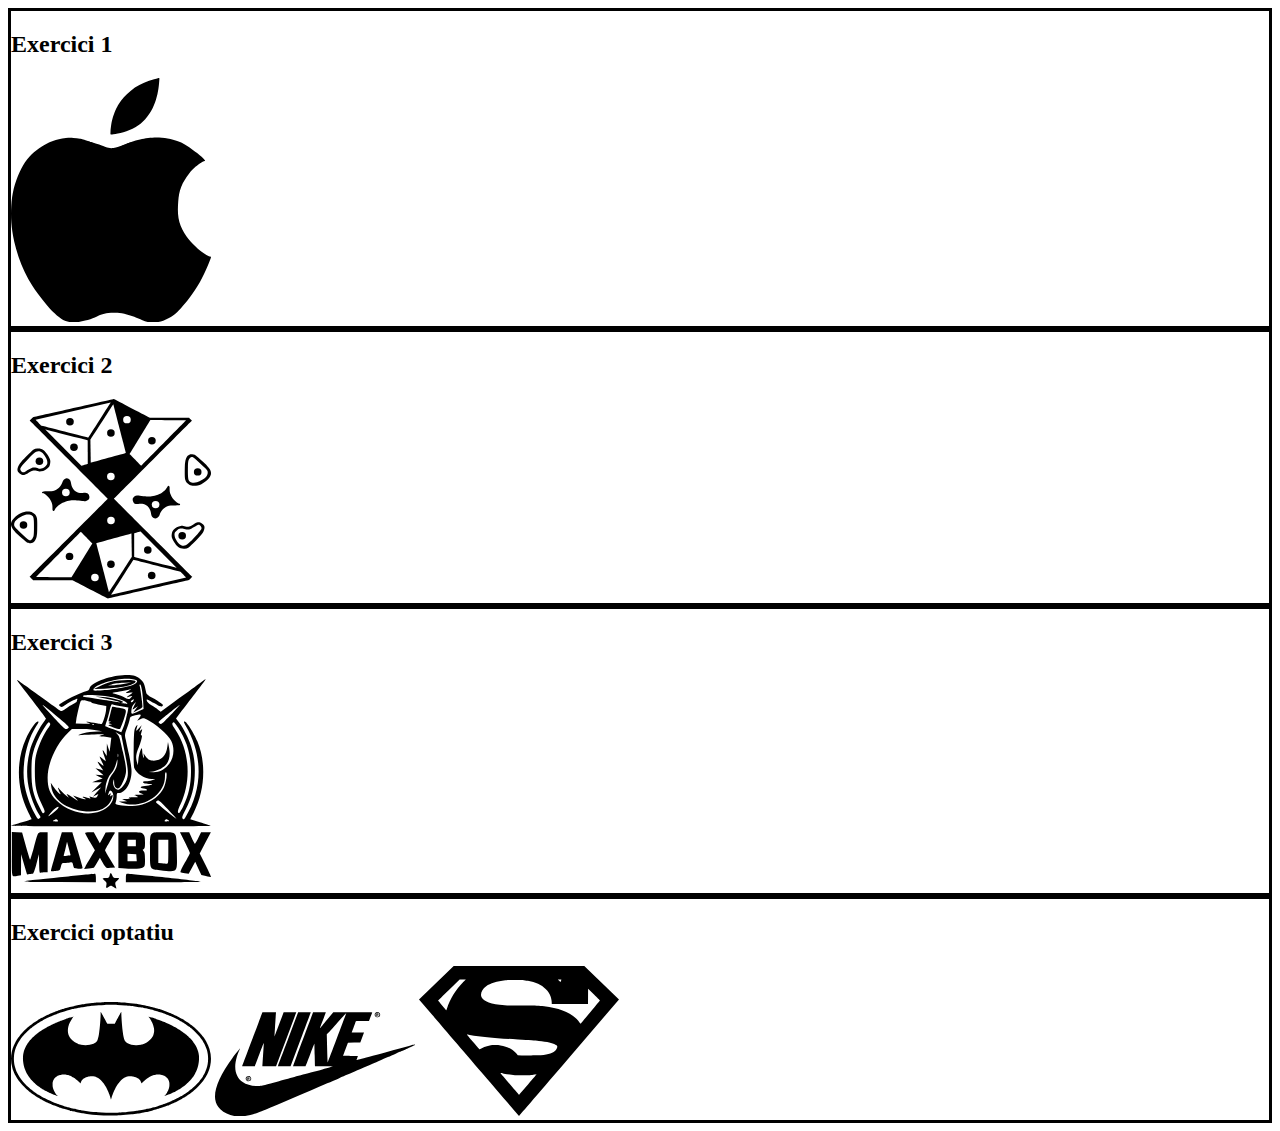
<file: A6SVG2_web/a6svg2.html>
<!DOCTYPE html>
<html lang="en">
<head>
    <meta charset="UTF-8">
    <meta name="viewport" content="width=device-width, initial-scale=1.0">
    <title>A6SVG2</title>
</head>
<body>

    <!-- IMPORTANT - En els arxius svg hi ha un width i un height determinat per l'inkscape quan vaig guardar la imatge com a svg.
    En l'arxiu html he modificat el weight i he eliminat el height per a mantindre la proporció, i fer les imatges mñés petites
    per a què s'incloguin ed forma més natural en la web -->

    <!-- Exercici 1 -->
    
    <div style="border-style: solid;">
        <h2>Exercici 1</h2>

        <!-- SVG APPLE -->
        <svg
        width="200"
        viewBox="0 0 98.376366 120.31669"
        version="1.1"
        id="svg1"
        xml:space="preserve"
        inkscape:version="1.4 (86a8ad7, 2024-10-11)"
        sodipodi:docname="apple.svg"
        xmlns:inkscape="http://www.inkscape.org/namespaces/inkscape"
        xmlns:sodipodi="http://sodipodi.sourceforge.net/DTD/sodipodi-0.dtd"
        xmlns="http://www.w3.org/2000/svg"
        xmlns:svg="http://www.w3.org/2000/svg"><sodipodi:namedview
        id="namedview1"
        pagecolor="#ffffff"
        bordercolor="#000000"
        borderopacity="0.25"
        inkscape:showpageshadow="2"
        inkscape:pageopacity="0.0"
        inkscape:pagecheckerboard="0"
        inkscape:deskcolor="#d1d1d1"
        inkscape:document-units="mm"
        inkscape:zoom="0.97386896"
        inkscape:cx="239.2519"
        inkscape:cy="217.17501"
        inkscape:window-width="1920"
        inkscape:window-height="991"
        inkscape:window-x="-9"
        inkscape:window-y="-9"
        inkscape:window-maximized="1"
        inkscape:current-layer="svg1" /><defs
        id="defs1"><inkscape:path-effect
            effect="bspline"
            id="path-effect3"
            is_visible="true"
            lpeversion="1.3"
            weight="33.333333"
            steps="2"
            helper_size="0"
            apply_no_weight="true"
            apply_with_weight="true"
            only_selected="false"
            uniform="false" /><inkscape:path-effect
            effect="bspline"
            id="path-effect2"
            is_visible="true"
            lpeversion="1.3"
            weight="33.333333"
            steps="2"
            helper_size="0"
            apply_no_weight="true"
            apply_with_weight="true"
            only_selected="false"
            uniform="false" /><inkscape:path-effect
            effect="bspline"
            id="path-effect1"
            is_visible="true"
            lpeversion="1.3"
            weight="33.333333"
            steps="2"
            helper_size="0"
            apply_no_weight="true"
            apply_with_weight="true"
            only_selected="false"
            uniform="false" /></defs><g
        inkscape:groupmode="layer"
        id="layer2"
        inkscape:label="LogoManual"
        transform="translate(-55.232701,-82.678653)"><path
            style="fill:#000000;stroke-width:0.264583"
            d="m 102.546,117.9147 c -2.15321,-1.00057 -6.459648,-3.0017 -9.013101,-4.0663 -2.553453,-1.06461 -3.353889,-1.19268 -4.346462,-1.33676 -0.992574,-0.14408 -2.177219,-0.30417 -3.377912,-0.36821 -1.200692,-0.064 -2.417355,-0.032 -3.610041,0.096 -1.192686,0.12806 -2.361325,0.35218 -3.425937,0.61634 -1.064611,0.26415 -2.025137,0.56832 -2.921652,0.87249 -0.896515,0.30418 -1.728969,0.60835 -3.089756,1.31276 -1.360788,0.7044 -3.249822,1.80901 -4.978814,3.12977 -1.728993,1.32076 -3.29785,2.8576 -4.658631,4.60261 -1.36078,1.745 -2.513411,3.69807 -3.626051,6.10746 -1.11264,2.40939 -2.185225,5.27495 -2.897632,8.16461 -0.712406,2.88967 -1.064598,5.80326 -1.240697,8.58086 -0.1761,2.7776 -0.1761,5.41904 0.04803,8.3007 0.224131,2.88166 0.672375,6.00336 1.392793,9.1892 0.720417,3.18583 1.712961,6.43561 2.75356,9.24522 1.0406,2.80961 2.129196,5.17891 3.289864,7.44421 1.160668,2.2653 2.39334,4.42648 4.098327,6.87589 1.704986,2.44942 3.882171,5.18691 5.274966,6.9319 1.392794,1.745 2.001128,2.49741 2.969689,3.45796 0.968562,0.96056 2.297286,2.1292 3.289853,2.94566 0.992567,0.81647 1.648926,1.28072 2.40136,1.67295 0.752434,0.39222 1.600898,0.7124 2.569456,0.94453 0.968559,0.23213 2.057153,0.37621 3.449957,0.28015 1.392805,-0.0961 3.089732,-0.43224 4.818726,-0.89651 1.728994,-0.46426 3.489958,-1.05659 4.722664,-1.57689 1.232705,-0.5203 1.937087,-0.96854 2.977689,-1.33675 1.040601,-0.36821 2.417351,-0.65637 3.650061,-0.81647 1.23271,-0.16009 2.3213,-0.19213 3.57803,-0.16011 1.25672,0.032 2.6815,0.12806 4.29843,0.48027 1.61693,0.35221 3.42592,0.96054 4.91477,1.54487 1.48886,0.58434 2.6575,1.14464 4.01028,1.68896 1.35278,0.54431 2.88962,1.0726 4.65864,1.14464 1.76902,0.072 3.77011,-0.31218 5.58715,-0.93654 1.81705,-0.62436 3.44994,-1.48883 4.84274,-2.50542 1.3928,-1.01659 2.54542,-2.18522 3.85818,-3.63406 1.31276,-1.44884 2.78557,-3.17778 4.41851,-5.36305 1.63294,-2.18526 3.42592,-4.8267 4.94679,-7.53226 1.52087,-2.70555 2.76955,-5.47506 3.62604,-7.48421 0.85649,-2.00915 1.32075,-3.25784 1.57689,-3.95423 0.25615,-0.69639 0.30417,-0.84045 0.0961,-0.94452 -0.20812,-0.10407 -0.67237,-0.16811 -1.38479,-0.4963 -0.71241,-0.32819 -1.67294,-0.92051 -2.91365,-1.86506 -1.24072,-0.94455 -2.76155,-2.24126 -4.32245,-3.84218 -1.5609,-1.60092 -3.16177,-3.50596 -4.46652,-5.66721 -1.30475,-2.16125 -2.3133,-4.57857 -2.76155,-7.25211 -0.44825,-2.67354 -0.33619,-5.60314 -0.12807,-8.18062 0.20812,-2.57748 0.51229,-4.80269 1.44083,-7.09201 0.92854,-2.28932 2.48138,-4.64261 3.75411,-6.31556 1.27274,-1.67296 2.26528,-2.6655 3.25785,-3.53 0.99257,-0.86449 1.98511,-1.60089 2.77756,-2.07316 0.79246,-0.47227 1.38478,-0.68038 1.71295,-0.80045 0.32816,-0.12006 0.39221,-0.1521 -0.1681,-0.74446 -0.56032,-0.59236 -1.74496,-1.74499 -3.33788,-3.01773 -1.59293,-1.27273 -3.59402,-2.66549 -5.02684,-3.61804 -1.43282,-0.95254 -2.29729,-1.46482 -3.56202,-1.97711 -1.26473,-0.5123 -2.92964,-1.02458 -4.70666,-1.43281 -1.77703,-0.40824 -3.66606,-0.7124 -5.57916,-0.79244 -1.9131,-0.08 -3.85016,0.064 -5.37903,0.26415 -1.52888,0.20011 -2.64949,0.45625 -3.98626,0.76843 -1.33678,0.31218 -2.88962,0.68038 -4.32245,1.16866 -1.43282,0.48829 -2.74554,1.09662 -3.85017,1.5849 -1.10463,0.48828 -2.00112,0.85648 -2.93766,1.36878 -0.93654,0.51229 -1.91307,1.16865 -2.40135,1.49683 -0.48828,0.32819 -0.48828,0.32832 -2.6415,-0.67224 z"
            id="path2"
            inkscape:path-effect="#path-effect2"
            inkscape:original-d="m 104.69922,118.91526 c -4.30643,-2.00113 -8.612868,-4.00226 -12.919306,-6.00339 -0.800467,-0.12808 -1.600903,-0.25615 -2.401358,-0.38422 -1.184693,-0.16009 -2.369338,-0.32018 -3.55401,-0.48027 -1.216713,0.032 -2.433376,0.064 -3.650065,0.096 -1.168683,0.22413 -2.337321,0.44826 -3.505983,0.67238 -0.960562,0.30418 -1.921087,0.60835 -2.88163,0.91252 -0.832488,0.30418 -1.664941,0.60835 -2.497413,0.91252 -1.889106,1.10464 -3.778136,2.20925 -5.667205,3.31387 -1.568918,1.5369 -3.137776,3.07374 -4.706662,4.61061 -1.152676,1.95314 -2.305304,3.90621 -3.457956,5.85931 -1.072629,2.86568 -2.145213,5.73124 -3.217821,8.59686 -0.352205,2.91371 -0.704397,5.8273 -1.056597,8.74095 0,2.64155 0,5.28299 0,7.92448 0.448262,3.12183 0.896506,6.24353 1.34476,9.3653 0.992582,3.2499 1.985124,6.49968 2.977685,9.74951 1.088638,2.36939 2.177232,4.73869 3.265847,7.10802 1.232723,2.16127 2.465395,4.32245 3.698092,6.48367 2.177275,2.73761 4.354462,5.4751 6.531694,8.21265 0.608357,0.75244 1.21669,1.50485 1.825033,2.25727 1.32878,1.16869 2.657504,2.33733 3.986255,3.50599 0.656383,0.46427 1.312743,0.92852 1.969113,1.39278 0.848498,0.32019 1.696961,0.64037 2.54544,0.96055 1.088639,0.14408 2.177233,0.28816 3.265847,0.43224 1.696996,-0.33619 3.393922,-0.67238 5.09088,-1.00857 1.761032,-0.59234 3.521993,-1.18467 5.282988,-1.777 0.704414,-0.44827 1.408798,-0.89651 2.113196,-1.34476 1.376806,-0.28817 2.753556,-0.57633 4.130336,-0.86449 1.08864,-0.032 2.17723,-0.064 3.26585,-0.0961 1.42483,0.0961 2.84961,0.19211 4.27441,0.28817 1.80906,0.60835 3.61805,1.21668 5.42707,1.82503 1.16869,0.56033 2.33733,1.12063 3.50599,1.68095 1.5369,0.52831 3.07374,1.0566 4.61061,1.5849 2.00117,-0.38423 4.00226,-0.76844 6.00339,-1.15266 1.63296,-0.8645 3.26585,-1.72897 4.89877,-2.59346 1.15268,-1.16869 2.30531,-2.33732 3.45796,-3.50599 1.47286,-1.72901 2.94567,-3.45795 4.4185,-5.18693 1.79305,-2.64155 3.58603,-5.28299 5.37904,-7.92448 1.24873,-2.76962 2.49741,-5.53913 3.74612,-8.3087 0.46427,-1.24873 0.92853,-2.49742 1.39279,-3.74612 0.048,-0.14409 0.096,-0.28816 0.14408,-0.43225 -0.46427,-0.064 -0.92852,-0.12807 -1.39279,-0.1921 -0.96056,-0.59235 -1.92109,-1.18467 -2.88163,-1.77701 -1.52089,-1.29676 -3.04172,-2.59347 -4.56258,-3.8902 -1.60094,-1.90511 -3.20181,-3.81015 -4.80272,-5.71523 -1.00859,-2.41742 -2.01714,-4.83474 -3.02571,-7.25211 0.11207,-2.92971 0.22413,-5.85931 0.33619,-8.78897 0.30418,-2.2253 0.60835,-4.45051 0.91252,-6.67577 1.55291,-2.35338 3.10576,-4.70666 4.65863,-7.06 0.99259,-0.99258 1.98513,-1.98512 2.97769,-2.97768 0.99258,-0.73643 1.98512,-1.47283 2.97768,-2.20925 0.59235,-0.20812 1.18467,-0.41623 1.77701,-0.62435 0.064,-0.032 0.12807,-0.064 0.19211,-0.0961 -1.1847,-1.15267 -2.36934,-2.3053 -3.55401,-3.45795 -2.00118,-1.39282 -4.00227,-2.78558 -6.0034,-4.17837 -0.86451,-0.5123 -1.72898,-1.02457 -2.59347,-1.53687 -1.66497,-0.5123 -3.32988,-1.02457 -4.99482,-1.53687 -1.88911,-0.30417 -3.77814,-0.60834 -5.66721,-0.91251 -1.93713,0.14408 -3.87419,0.28816 -5.81129,0.43224 -1.12065,0.25615 -2.24126,0.51229 -3.3619,0.76844 -1.55291,0.36821 -3.10575,0.73641 -4.65863,1.10462 -1.31277,0.60836 -2.62549,1.21669 -3.93823,1.82503 -0.89652,0.36822 -1.79301,0.73642 -2.68952,1.10463 -0.97657,0.65639 -1.9531,1.31274 -2.92966,1.96911 z" /><path
            style="fill:#000000;stroke-width:0.264583"
            d="m 95.105919,114.3218 c 1.069752,0.35093 3.209253,1.05277 4.743138,1.59048 1.533883,0.53772 2.462113,0.91127 3.316783,1.10372 0.85468,0.19245 1.63575,0.20379 2.44515,0.0906 0.8094,-0.1132 1.64707,-0.35092 2.45081,-0.61694 0.80373,-0.26603 1.57348,-0.56035 2.34326,-0.84901 0.76977,-0.28867 1.53953,-0.57167 2.37722,-0.87731 0.8377,-0.30565 1.74329,-0.63393 1.87346,0.17548 0.13018,0.80941 -0.51505,2.75643 -4.4149,3.8375 -3.89985,1.08108 -11.054021,1.29616 -15.157572,0.37921 -4.10355,-0.91695 -5.156298,-2.96585 -4.822339,-4.01863 0.333959,-1.05277 2.054581,-1.10937 2.914909,-1.13767 0.860329,-0.0283 0.860329,-0.0283 1.930081,0.32258 z"
            id="path3"
            inkscape:path-effect="#path-effect3"
            inkscape:original-d="m 94.036167,113.97088 c 2.139503,0.70185 4.279003,1.4037 6.418503,2.10554 0.92827,0.37358 1.8565,0.74713 2.78475,1.1207 0.7811,0.0113 1.56217,0.0226 2.34326,0.034 0.83771,-0.23773 1.67538,-0.47545 2.51307,-0.71317 0.76978,-0.29433 1.53953,-0.58865 2.3093,-0.88297 0.76978,-0.28301 1.53954,-0.566 2.3093,-0.84901 0.90563,-0.32829 1.81122,-0.65656 2.71683,-0.98485 -0.64526,1.9471 -1.2905,3.89412 -1.93574,5.84118 -7.15445,0.21509 -14.308621,0.43016 -21.462933,0.64525 -1.052791,-2.04898 -2.105541,-4.09788 -3.15831,-6.14683 1.720691,-0.0566 3.441313,-0.11319 5.16197,-0.1698 z" /><path
            style="fill:#000000;stroke-width:0.264583"
            d="m 104.1389,110.11829 c 0,-0.31218 0.016,-0.82447 0.048,-1.4088 0.032,-0.58434 0.08,-1.2407 0.21612,-2.22527 0.13608,-0.98457 0.36021,-2.29729 0.74443,-3.72211 0.38423,-1.42482 0.92852,-2.961658 1.46483,-4.218379 0.53631,-1.256721 1.0646,-2.233253 1.72098,-3.257844 0.65638,-1.024591 1.4408,-2.097172 2.41737,-3.185799 0.97656,-1.088628 2.1452,-2.193233 3.43394,-3.201814 1.28875,-1.008581 2.69751,-1.921074 4.19438,-2.72954 1.49686,-0.808465 3.08172,-1.512848 4.76269,-2.097184 1.68097,-0.584336 3.45794,-1.04859 4.32244,-1.27272 0.8645,-0.22413 0.81649,-0.208128 0.73642,0.696409 -0.0801,0.904538 -0.19213,2.697519 -0.44828,4.490549 -0.25614,1.793031 -0.65636,3.586011 -1.22469,5.403057 -0.56833,1.817046 -1.30473,3.658051 -2.37735,5.507113 -1.07262,1.849062 -2.48139,3.706082 -4.01828,5.202932 -1.53688,1.49686 -3.20179,2.63348 -5.1149,3.56201 -1.9131,0.92854 -4.07428,1.64893 -5.92334,2.1132 -1.84906,0.46426 -3.3859,0.67237 -4.16233,0.7204 -0.77644,0.048 -0.79244,-0.064 -0.79244,-0.37621 z"
            id="path1"
            inkscape:path-effect="#path-effect1"
            inkscape:original-d="m 104.1229,110.3184 c 0.016,-0.51229 0.032,-1.02458 0.048,-1.53687 0.048,-0.65638 0.0961,-1.31274 0.14408,-1.96911 0.22414,-1.31277 0.44826,-2.62549 0.67239,-3.93823 0.54431,-1.5369 1.08861,-3.073739 1.63292,-4.610608 0.52831,-0.976572 1.0566,-1.953104 1.5849,-2.929657 0.78446,-1.072629 1.56888,-2.145213 2.35333,-3.21782 1.16868,-1.104646 2.33732,-2.20925 3.50598,-3.313875 1.40883,-0.912535 2.81759,-1.825032 4.22639,-2.737548 1.58493,-0.704411 3.16979,-1.408796 4.75469,-2.113196 1.77704,-0.464272 3.55401,-0.928523 5.33101,-1.392788 -0.048,0.01601 -0.096,0.03202 -0.14408,0.04803 -0.11206,1.793049 -0.22412,3.58603 -0.33619,5.379042 -0.40023,1.79305 -0.80045,3.58603 -1.20068,5.379043 -0.73643,1.841079 -1.47283,3.682084 -2.20925,5.523124 -1.40882,1.857083 -2.81759,3.714103 -4.22639,5.571153 -1.66497,1.13666 -3.32988,2.27328 -4.99482,3.40992 -2.16127,0.72043 -4.32245,1.44082 -6.48367,2.16123 -1.5369,0.20812 -3.07374,0.41623 -4.61061,0.62435 -0.016,-0.11206 -0.032,-0.22413 -0.048,-0.33619 z" /></g>
        </svg>
    </div>
     
    <!-- Exercici 2 -->
    <div style="border-style: solid;">
        <h2>Exercici 2</h2>

        <!-- SVG ESCALADA OLÍMPICA -->
        <svg
        version="1.1"
        id="svg1"
        width="200"
        viewBox="0 0 483.57983 482.25964"
        sodipodi:docname="logoEscalada.png"
        inkscape:version="1.4 (86a8ad7, 2024-10-11)"
        xmlns:inkscape="http://www.inkscape.org/namespaces/inkscape"
        xmlns:sodipodi="http://sodipodi.sourceforge.net/DTD/sodipodi-0.dtd"
        xmlns="http://www.w3.org/2000/svg"
        xmlns:svg="http://www.w3.org/2000/svg">
        <defs
            id="defs1">
            <inkscape:path-effect
            effect="bspline"
            id="path-effect11"
            is_visible="true"
            lpeversion="1.3"
            weight="33.333333"
            steps="2"
            helper_size="0"
            apply_no_weight="true"
            apply_with_weight="true"
            only_selected="false"
            uniform="false" />
            <inkscape:path-effect
            effect="bspline"
            id="path-effect10"
            is_visible="true"
            lpeversion="1.3"
            weight="33.333333"
            steps="2"
            helper_size="0"
            apply_no_weight="true"
            apply_with_weight="true"
            only_selected="false"
            uniform="false" />
            <inkscape:path-effect
            effect="bspline"
            id="path-effect9"
            is_visible="true"
            lpeversion="1.3"
            weight="33.333333"
            steps="2"
            helper_size="0"
            apply_no_weight="true"
            apply_with_weight="true"
            only_selected="false"
            uniform="false" />
            <inkscape:path-effect
            effect="bspline"
            id="path-effect8"
            is_visible="true"
            lpeversion="1.3"
            weight="33.333333"
            steps="2"
            helper_size="0"
            apply_no_weight="true"
            apply_with_weight="true"
            only_selected="false"
            uniform="false" />
            <inkscape:path-effect
            effect="bspline"
            id="path-effect7"
            is_visible="true"
            lpeversion="1.3"
            weight="33.333333"
            steps="2"
            helper_size="0"
            apply_no_weight="true"
            apply_with_weight="true"
            only_selected="false"
            uniform="false" />
            <inkscape:path-effect
            effect="bspline"
            id="path-effect6"
            is_visible="true"
            lpeversion="1.3"
            weight="33.333333"
            steps="2"
            helper_size="0"
            apply_no_weight="true"
            apply_with_weight="true"
            only_selected="false"
            uniform="false" />
            <inkscape:path-effect
            effect="bspline"
            id="path-effect5"
            is_visible="true"
            lpeversion="1.3"
            weight="33.333333"
            steps="2"
            helper_size="0"
            apply_no_weight="true"
            apply_with_weight="true"
            only_selected="false"
            uniform="false" />
            <inkscape:path-effect
            effect="bspline"
            id="path-effect4"
            is_visible="true"
            lpeversion="1.3"
            weight="33.333333"
            steps="2"
            helper_size="0"
            apply_no_weight="true"
            apply_with_weight="true"
            only_selected="false"
            uniform="false" />
            <inkscape:path-effect
            effect="bspline"
            id="path-effect3"
            is_visible="true"
            lpeversion="1.3"
            weight="33.333333"
            steps="2"
            helper_size="0"
            apply_no_weight="true"
            apply_with_weight="true"
            only_selected="false"
            uniform="false" />
            <inkscape:path-effect
            effect="bspline"
            id="path-effect2"
            is_visible="true"
            lpeversion="1.3"
            weight="33.333333"
            steps="2"
            helper_size="0"
            apply_no_weight="true"
            apply_with_weight="true"
            only_selected="false"
            uniform="false" />
            <inkscape:path-effect
            effect="bspline"
            id="path-effect7-4"
            is_visible="true"
            lpeversion="1.3"
            weight="33.333333"
            steps="2"
            helper_size="0"
            apply_no_weight="true"
            apply_with_weight="true"
            only_selected="false"
            uniform="false" />
            <inkscape:path-effect
            effect="bspline"
            id="path-effect5-8"
            is_visible="true"
            lpeversion="1.3"
            weight="33.333333"
            steps="2"
            helper_size="0"
            apply_no_weight="true"
            apply_with_weight="true"
            only_selected="false"
            uniform="false" />
            <inkscape:path-effect
            effect="bspline"
            id="path-effect6-9"
            is_visible="true"
            lpeversion="1.3"
            weight="33.333333"
            steps="2"
            helper_size="0"
            apply_no_weight="true"
            apply_with_weight="true"
            only_selected="false"
            uniform="false" />
            <inkscape:path-effect
            effect="bspline"
            id="path-effect4-3"
            is_visible="true"
            lpeversion="1.3"
            weight="33.333333"
            steps="2"
            helper_size="0"
            apply_no_weight="true"
            apply_with_weight="true"
            only_selected="false"
            uniform="false" />
            <inkscape:path-effect
            effect="bspline"
            id="path-effect3-0"
            is_visible="true"
            lpeversion="1.3"
            weight="33.333333"
            steps="2"
            helper_size="0"
            apply_no_weight="true"
            apply_with_weight="true"
            only_selected="false"
            uniform="false" />
            <inkscape:path-effect
            effect="bspline"
            id="path-effect8-6"
            is_visible="true"
            lpeversion="1.3"
            weight="33.333333"
            steps="2"
            helper_size="0"
            apply_no_weight="true"
            apply_with_weight="true"
            only_selected="false"
            uniform="false" />
            <inkscape:path-effect
            effect="bspline"
            id="path-effect9-5"
            is_visible="true"
            lpeversion="1.3"
            weight="33.333333"
            steps="2"
            helper_size="0"
            apply_no_weight="true"
            apply_with_weight="true"
            only_selected="false"
            uniform="false" />
            <inkscape:path-effect
            effect="bspline"
            id="path-effect10-1"
            is_visible="true"
            lpeversion="1.3"
            weight="33.333333"
            steps="2"
            helper_size="0"
            apply_no_weight="true"
            apply_with_weight="true"
            only_selected="false"
            uniform="false" />
            <inkscape:path-effect
            effect="bspline"
            id="path-effect11-7"
            is_visible="true"
            lpeversion="1.3"
            weight="33.333333"
            steps="2"
            helper_size="0"
            apply_no_weight="true"
            apply_with_weight="true"
            only_selected="false"
            uniform="false" />
        </defs>
        <sodipodi:namedview
            id="namedview1"
            pagecolor="#ffffff"
            bordercolor="#000000"
            borderopacity="0.25"
            inkscape:showpageshadow="2"
            inkscape:pageopacity="0.0"
            inkscape:pagecheckerboard="0"
            inkscape:deskcolor="#d1d1d1"
            inkscape:zoom="0.89990278"
            inkscape:cx="101.67765"
            inkscape:cy="188.35368"
            inkscape:window-width="1920"
            inkscape:window-height="991"
            inkscape:window-x="-9"
            inkscape:window-y="-9"
            inkscape:window-maximized="1"
            inkscape:current-layer="layer1" />
        <g
            inkscape:groupmode="layer"
            id="layer1"
            inkscape:label="Image 1"
            transform="translate(-27.48382,-46.752666)">
            <path
            style="fill:#000000"
            d="m 72.682715,98.809205 c 0,0 188.975065,188.975055 188.975065,188.975055 0,0 -188.975065,188.97506 -188.975065,188.97506 0,0 8.054031,8.05404 8.054031,8.05404 0,0 95.469724,0 95.469724,0 0,0 85.64774,44.19894 85.64774,44.19894 0,0 196.24334,-44.59182 196.24334,-44.59182 0,0 7.66115,-7.8576 7.66115,-7.8576 0,0 -189.36794,-188.38574 -189.36794,-188.38574 0,0 188.77862,-189.367935 188.77862,-189.367935 0,0 -7.26827,-6.875392 -7.26827,-6.875392 0,0 -94.68397,0.19644 -94.68397,0.19644 0,0 -86.82638,-45.377587 -86.82638,-45.377587 0,0 -195.654014,44.002508 -195.654014,44.002508 z"
            id="path2"
            inkscape:path-effect="#path-effect2"
            inkscape:original-d="m 72.682715,98.809205 c 0,0 188.975065,188.975055 188.975065,188.975055 0,0 -188.975065,188.97506 -188.975065,188.97506 0,0 8.054031,8.05404 8.054031,8.05404 0,0 95.469724,0 95.469724,0 0,0 85.64774,44.19894 85.64774,44.19894 0,0 196.24334,-44.59182 196.24334,-44.59182 0,0 7.66115,-7.8576 7.66115,-7.8576 0,0 -189.36794,-188.38574 -189.36794,-188.38574 0,0 188.77862,-189.367935 188.77862,-189.367935 0,0 -7.26827,-6.875392 -7.26827,-6.875392 0,0 -94.68397,0.19644 -94.68397,0.19644 0,0 -86.82638,-45.377587 -86.82638,-45.377587 0,0 -195.654014,44.002508 -195.654014,44.002508 z"
            inkscape:label="negre1" />
            <path
            style="fill:#000000"
            d="m 27.490459,348.08996 c -0.01251,0.83022 -0.03754,2.49066 0.252805,4.13121 0.290339,1.64056 0.896015,3.26115 1.624487,4.85315 0.728472,1.59199 1.579697,3.1553 3.552309,5.6804 1.972611,2.5251 5.066477,6.01184 8.757952,9.66239 3.691474,3.65054 7.980325,7.46467 12.166989,11.0661 4.186664,3.60143 8.270893,6.98995 10.288487,8.69242 2.017593,1.70248 1.968503,1.71884 3.474567,2.17721 1.506065,0.45837 4.567189,1.3587 7.628406,1.2441 3.061216,-0.1146 6.122342,-1.24411 8.651525,-4.14983 2.529183,-2.90572 4.52628,-7.58744 5.6067,-12.33478 1.08042,-4.74734 1.244116,-9.56002 1.358707,-15.28139 0.11459,-5.72138 0.180069,-12.35109 0.114587,-17.53223 -0.06548,-5.18113 -0.261917,-8.91341 -1.03132,-12.13833 -0.769402,-3.22491 -2.111713,-5.94227 -3.92062,-8.02127 -1.808908,-2.07901 -4.08429,-3.51953 -5.983223,-4.55085 -1.898933,-1.03131 -3.421308,-1.65336 -5.361175,-2.05443 -1.939866,-0.40106 -4.297096,-0.58113 -6.883581,-0.51565 -2.586484,0.0655 -5.402066,0.37651 -8.356879,1.01495 -2.954813,0.63844 -6.048678,1.60424 -8.635155,2.80745 -2.586478,1.20321 -4.665423,2.64374 -7.284652,4.60816 -2.61923,1.96443 -5.778569,4.45261 -8.275012,6.90814 -2.496442,2.45552 -4.329844,4.87823 -5.508253,7.02327 -1.178409,2.14504 -1.701769,4.01229 -1.963455,4.94593 -0.261686,0.93365 -0.261684,0.93366 -0.274196,1.76388 z"
            id="path3"
            inkscape:path-effect="#path-effect3"
            inkscape:original-d="m 27.502971,347.25974 c -0.02502,1.66044 -0.05004,3.32088 -0.07507,4.98133 0.605702,1.62066 1.211379,3.24125 1.817068,4.86188 0.851256,1.56336 1.702478,3.12667 2.553717,4.69 3.093988,3.48687 6.187853,6.97361 9.281779,10.46042 4.289021,3.81428 8.57787,7.62841 12.866805,11.44261 4.084392,3.38866 8.168621,6.77718 12.252931,10.16576 -0.04911,0.0164 -0.09822,0.0327 -0.14733,0.0491 3.061248,0.90037 6.122373,1.8007 9.183559,2.70105 3.061248,-1.12955 6.122373,-2.25906 9.18356,-3.38859 1.997177,-4.68191 3.994275,-9.36363 5.991413,-14.04544 0.163703,-4.81287 0.327399,-9.62555 0.491099,-14.43832 0.06548,-6.62998 0.13096,-13.25969 0.19644,-19.88953 -0.196444,-3.73243 -0.39288,-7.46471 -0.589319,-11.19707 -1.342366,-2.71747 -2.684677,-5.43483 -4.027016,-8.15225 -2.275473,-1.44059 -4.550854,-2.88112 -6.826282,-4.32167 -1.522438,-0.62208 -3.044816,-1.24412 -4.567224,-1.86618 -2.357325,-0.18008 -4.714555,-0.36014 -7.071832,-0.54021 -2.815693,0.31103 -5.631274,0.62206 -8.44691,0.93309 -3.093989,0.96585 -6.187853,1.93166 -9.28178,2.89748 -2.079029,1.44059 -4.157975,2.88112 -6.236962,4.32168 -3.15947,2.48829 -6.318813,4.97647 -9.478219,7.46471 -1.833475,2.42281 -3.666876,4.84552 -5.500314,7.26827 -0.523382,1.86733 -1.046743,3.73458 -1.570115,5.60187 z"
            inkscape:label="negre2" />
            <path
            style="fill:#000000"
            d="m 27.490459,348.08996 c -0.01251,0.83022 -0.03754,2.49066 0.252805,4.13121 0.290339,1.64056 0.896015,3.26115 1.624487,4.85315 0.728472,1.59199 1.579697,3.1553 3.552309,5.6804 1.972611,2.5251 5.066477,6.01184 8.757952,9.66239 3.691474,3.65054 7.980325,7.46467 12.166989,11.0661 4.186664,3.60143 8.270893,6.98995 10.288487,8.69242 2.017593,1.70248 1.968503,1.71884 3.474567,2.17721 1.506065,0.45837 4.567189,1.3587 7.628406,1.2441 3.061216,-0.1146 6.122342,-1.24411 8.651525,-4.14983 2.529183,-2.90572 4.52628,-7.58744 5.6067,-12.33478 1.08042,-4.74734 1.244116,-9.56002 1.358707,-15.28139 0.11459,-5.72138 0.180069,-12.35109 0.114587,-17.53223 -0.06548,-5.18113 -0.261917,-8.91341 -1.03132,-12.13833 -0.769402,-3.22491 -2.111713,-5.94227 -3.92062,-8.02127 -1.808908,-2.07901 -4.08429,-3.51953 -5.983223,-4.55085 -1.898933,-1.03131 -3.421308,-1.65336 -5.361175,-2.05443 -1.939866,-0.40106 -4.297096,-0.58113 -6.883581,-0.51565 -2.586484,0.0655 -5.402066,0.37651 -8.356879,1.01495 -2.954813,0.63844 -6.048678,1.60424 -8.635155,2.80745 -2.586478,1.20321 -4.665423,2.64374 -7.284652,4.60816 -2.61923,1.96443 -5.778569,4.45261 -8.275012,6.90814 -2.496442,2.45552 -4.329844,4.87823 -5.508253,7.02327 -1.178409,2.14504 -1.701769,4.01229 -1.963455,4.94593 -0.261686,0.93365 -0.261684,0.93366 -0.274196,1.76388 z"
            id="path3-3"
            inkscape:path-effect="#path-effect3-0"
            inkscape:original-d="m 27.502971,347.25974 c -0.02502,1.66044 -0.05004,3.32088 -0.07507,4.98133 0.605702,1.62066 1.211379,3.24125 1.817068,4.86188 0.851256,1.56336 1.702478,3.12667 2.553717,4.69 3.093988,3.48687 6.187853,6.97361 9.281779,10.46042 4.289021,3.81428 8.57787,7.62841 12.866805,11.44261 4.084392,3.38866 8.168621,6.77718 12.252931,10.16576 -0.04911,0.0164 -0.09822,0.0327 -0.14733,0.0491 3.061248,0.90037 6.122373,1.8007 9.183559,2.70105 3.061248,-1.12955 6.122373,-2.25906 9.18356,-3.38859 1.997177,-4.68191 3.994275,-9.36363 5.991413,-14.04544 0.163703,-4.81287 0.327399,-9.62555 0.491099,-14.43832 0.06548,-6.62998 0.13096,-13.25969 0.19644,-19.88953 -0.196444,-3.73243 -0.39288,-7.46471 -0.589319,-11.19707 -1.342366,-2.71747 -2.684677,-5.43483 -4.027016,-8.15225 -2.275473,-1.44059 -4.550854,-2.88112 -6.826282,-4.32167 -1.522438,-0.62208 -3.044816,-1.24412 -4.567224,-1.86618 -2.357325,-0.18008 -4.714555,-0.36014 -7.071832,-0.54021 -2.815693,0.31103 -5.631274,0.62206 -8.44691,0.93309 -3.093989,0.96585 -6.187853,1.93166 -9.28178,2.89748 -2.079029,1.44059 -4.157975,2.88112 -6.236962,4.32168 -3.15947,2.48829 -6.318813,4.97647 -9.478219,7.46471 -1.833475,2.42281 -3.666876,4.84552 -5.500314,7.26827 -0.523382,1.86733 -1.046743,3.73458 -1.570115,5.60187 z"
            inkscape:label="negre3"
            transform="rotate(180,269.27374,287.83812)" />
            <path
            style="fill:#000000"
            d="m 45.099299,209.63398 c -1.293229,3.24125 -2.27543,6.90813 -1.980753,9.67467 0.294676,2.76655 1.866162,4.63269 3.863322,6.30244 1.99716,1.66975 4.419871,3.14302 6.417025,4.07612 1.997154,0.93309 3.568641,1.32596 6.007802,0.76937 2.43916,-0.5566 5.745832,-2.0626 8.201344,-3.53592 2.455512,-1.47331 4.059738,-2.91384 6.302453,-4.22345 2.242716,-1.30961 5.123776,-2.48823 7.9067,-2.79925 2.782925,-0.31103 5.467546,0.24554 7.415586,0.63842 1.948041,0.39288 3.159394,0.62206 4.829154,0.93309 1.669759,0.31104 3.797814,0.70391 6.629858,0.27828 2.83204,-0.42563 6.36789,-1.66973 9.49458,-3.3886 3.12669,-1.71887 5.84405,-3.9124 7.6775,-5.92592 1.83345,-2.01353 2.78289,-3.84693 3.50317,-6.35157 0.72029,-2.50464 1.21138,-5.68035 1.22775,-8.18498 0.0164,-2.50462 -0.44199,-4.33803 -1.47332,-6.7117 -1.03132,-2.37368 -2.63555,-5.28748 -4.8619,-8.75795 -2.22634,-3.47048 -5.07466,-7.49741 -7.71025,-10.16573 -2.63559,-2.66832 -5.0583,-3.97789 -8.00493,-4.79639 -2.946633,-0.81851 -6.417,-1.1459 -9.674656,-0.88397 -3.257656,0.26192 -6.302411,1.11314 -8.643337,2.42276 -2.340925,1.30962 -3.977888,3.07754 -6.171493,5.25477 -2.193606,2.17724 -4.943705,4.76364 -9.445513,9.24908 -4.501808,4.48544 -10.755013,10.8696 -14.683825,15.4696 -3.928813,4.59999 -5.533039,7.41557 -6.826267,10.65683 z"
            id="path9"
            inkscape:path-effect="#path-effect9"
            inkscape:original-d="m 44.788268,209.20836 c -0.982199,3.66687 -1.964398,7.33375 -2.946597,11.00062 1.57155,1.86622 3.143037,3.73236 4.714555,5.59854 2.422805,1.47332 4.845514,2.94659 7.268271,4.41989 1.57155,0.39289 3.143037,0.78576 4.714555,1.17864 3.306802,-1.50607 6.613472,-3.01208 9.920208,-4.51811 1.604291,-1.44059 3.208517,-2.88112 4.812775,-4.32168 2.881174,-1.17866 5.762233,-2.35728 8.64335,-3.53592 2.68473,0.5566 5.369353,1.11316 8.05403,1.66974 1.211403,0.22919 2.422757,0.45836 3.634136,0.68754 2.12814,0.39289 4.256195,0.78576 6.384293,1.17864 3.535986,-1.24414 7.071836,-2.48824 10.607746,-3.73235 2.71747,-2.19363 5.43483,-4.38716 8.15225,-6.58074 0.94948,-1.83347 1.89892,-3.66687 2.84838,-5.50031 0.49111,-3.17584 0.9822,-6.35155 1.4733,-9.52733 -0.45837,-1.83347 -0.91672,-3.66688 -1.37508,-5.50031 -1.60429,-2.91392 -3.20852,-5.82772 -4.81278,-8.74157 -2.84843,-4.0271 -5.69675,-8.05403 -8.54513,-12.08105 -2.4228,-1.30962 -4.84551,-2.6192 -7.26827,-3.92879 -3.470503,-0.32741 -6.94087,-0.6548 -10.411306,-0.9822 -3.044877,0.85125 -6.089632,1.70247 -9.134449,2.55371 -1.637031,1.768 -3.273996,3.53592 -4.910994,5.30388 -2.750212,2.58651 -5.500314,5.17291 -8.250471,7.75937 -6.253457,6.38442 -12.506665,12.76858 -18.759998,19.15288 -1.60429,2.81569 -3.208516,5.63127 -4.812774,8.44691 z"
            inkscape:label="negre4" />
            <path
            style="fill:#000000"
            d="m 45.099299,209.63398 c -1.293229,3.24125 -2.27543,6.90813 -1.980753,9.67467 0.294676,2.76655 1.866162,4.63269 3.863322,6.30244 1.99716,1.66975 4.419871,3.14302 6.417025,4.07612 1.997154,0.93309 3.568641,1.32596 6.007802,0.76937 2.43916,-0.5566 5.745832,-2.0626 8.201344,-3.53592 2.455512,-1.47331 4.059738,-2.91384 6.302453,-4.22345 2.242716,-1.30961 5.123776,-2.48823 7.9067,-2.79925 2.782925,-0.31103 5.467546,0.24554 7.415586,0.63842 1.948041,0.39288 3.159394,0.62206 4.829154,0.93309 1.669759,0.31104 3.797814,0.70391 6.629858,0.27828 2.83204,-0.42563 6.36789,-1.66973 9.49458,-3.3886 3.12669,-1.71887 5.84405,-3.9124 7.6775,-5.92592 1.83345,-2.01353 2.78289,-3.84693 3.50317,-6.35157 0.72029,-2.50464 1.21138,-5.68035 1.22775,-8.18498 0.0164,-2.50462 -0.44199,-4.33803 -1.47332,-6.7117 -1.03132,-2.37368 -2.63555,-5.28748 -4.8619,-8.75795 -2.22634,-3.47048 -5.07466,-7.49741 -7.71025,-10.16573 -2.63559,-2.66832 -5.0583,-3.97789 -8.00493,-4.79639 -2.946633,-0.81851 -6.417,-1.1459 -9.674656,-0.88397 -3.257656,0.26192 -6.302411,1.11314 -8.643337,2.42276 -2.340925,1.30962 -3.977888,3.07754 -6.171493,5.25477 -2.193606,2.17724 -4.943705,4.76364 -9.445513,9.24908 -4.501808,4.48544 -10.755013,10.8696 -14.683825,15.4696 -3.928813,4.59999 -5.533039,7.41557 -6.826267,10.65683 z"
            id="path9-2"
            inkscape:path-effect="#path-effect9-5"
            inkscape:original-d="m 44.788268,209.20836 c -0.982199,3.66687 -1.964398,7.33375 -2.946597,11.00062 1.57155,1.86622 3.143037,3.73236 4.714555,5.59854 2.422805,1.47332 4.845514,2.94659 7.268271,4.41989 1.57155,0.39289 3.143037,0.78576 4.714555,1.17864 3.306802,-1.50607 6.613472,-3.01208 9.920208,-4.51811 1.604291,-1.44059 3.208517,-2.88112 4.812775,-4.32168 2.881174,-1.17866 5.762233,-2.35728 8.64335,-3.53592 2.68473,0.5566 5.369353,1.11316 8.05403,1.66974 1.211403,0.22919 2.422757,0.45836 3.634136,0.68754 2.12814,0.39289 4.256195,0.78576 6.384293,1.17864 3.535986,-1.24414 7.071836,-2.48824 10.607746,-3.73235 2.71747,-2.19363 5.43483,-4.38716 8.15225,-6.58074 0.94948,-1.83347 1.89892,-3.66687 2.84838,-5.50031 0.49111,-3.17584 0.9822,-6.35155 1.4733,-9.52733 -0.45837,-1.83347 -0.91672,-3.66688 -1.37508,-5.50031 -1.60429,-2.91392 -3.20852,-5.82772 -4.81278,-8.74157 -2.84843,-4.0271 -5.69675,-8.05403 -8.54513,-12.08105 -2.4228,-1.30962 -4.84551,-2.6192 -7.26827,-3.92879 -3.470503,-0.32741 -6.94087,-0.6548 -10.411306,-0.9822 -3.044877,0.85125 -6.089632,1.70247 -9.134449,2.55371 -1.637031,1.768 -3.273996,3.53592 -4.910994,5.30388 -2.750212,2.58651 -5.500314,5.17291 -8.250471,7.75937 -6.253457,6.38442 -12.506665,12.76858 -18.759998,19.15288 -1.60429,2.81569 -3.208516,5.63127 -4.812774,8.44691 z"
            inkscape:label="negre5"
            transform="rotate(180,269.21466,287.65205)" />
            <path
            style="fill:#000000"
            d="m 355.26986,282.29901 c -3.93561,-0.46301 -11.25122,-1.43533 -16.18233,-1.85204 -4.93111,-0.41671 -7.47763,-0.27781 -9.39915,0.16206 -1.92152,0.43987 -3.21793,1.18067 -4.46807,2.26877 -1.25015,1.08809 -2.45396,2.5234 -3.05587,4.12082 -0.60192,1.59741 -0.60192,3.35682 -0.2315,5.16259 0.37041,1.80577 1.11122,3.65778 1.89835,4.95423 0.78713,1.29644 1.62053,2.03725 2.96329,2.63917 1.34276,0.60192 3.19477,1.06493 5.16259,1.08807 1.96783,0.0232 4.05135,-0.39356 6.15808,-0.64822 2.10673,-0.25466 4.23655,-0.34726 6.43589,-0.0694 2.19933,0.27781 4.46805,0.92602 6.66738,1.89836 2.19933,0.97234 4.32915,2.26875 5.99601,3.70411 1.66686,1.43535 2.87067,3.00957 4.02821,4.79219 1.15754,1.78262 2.26875,3.77353 3.05588,5.85711 0.78712,2.08358 1.25013,4.2597 1.57424,6.13492 0.32411,1.87522 0.50931,3.44943 1.04179,5.02369 0.53247,1.57426 1.41218,3.14847 2.33821,4.28286 0.92604,1.13439 1.89835,1.8289 3.03274,2.45397 1.1344,0.62507 2.43081,1.18068 3.98192,1.25012 1.55111,0.0694 3.35682,-0.34725 5.02368,-1.34275 1.66687,-0.99549 3.19478,-2.5697 4.14396,-4.23657 0.94918,-1.66686 1.31958,-3.42628 2.03726,-5.3478 0.71768,-1.92153 1.78259,-4.00504 3.07904,-5.99602 1.29646,-1.99097 2.82437,-3.88929 4.74589,-5.71821 1.92153,-1.82891 4.23655,-3.58833 6.59794,-4.93108 2.36139,-1.34274 4.76901,-2.26875 7.52397,-2.82437 2.75496,-0.55562 5.85708,-0.74082 8.51943,-0.83342 2.66235,-0.0926 4.88476,-0.0926 7.33876,-0.11575 2.454,-0.0231 5.13942,-0.0695 6.99148,-0.27782 1.85206,-0.20836 2.87067,-0.57876 3.44944,-1.13438 0.57877,-0.55562 0.71767,-1.29643 0.67136,-1.7826 -0.0463,-0.48616 -0.2778,-0.71766 -0.83342,-0.97232 -0.55563,-0.25466 -1.43534,-0.53246 -2.17616,-0.69452 -0.74083,-0.16205 -1.34274,-0.20836 -2.8244,-1.20386 -1.48167,-0.99549 -3.84298,-2.94011 -6.04232,-4.95423 -2.19933,-2.01413 -4.23655,-4.09765 -5.78765,-6.08863 -1.55111,-1.99097 -2.61601,-3.88928 -3.68095,-5.90341 -1.06494,-2.01413 -2.12985,-4.14394 -2.80122,-6.25067 -0.67138,-2.10673 -0.94918,-4.19025 -1.08809,-6.43588 -0.1389,-2.24564 -0.1389,-4.65326 -0.1389,-6.41272 0,-1.75946 0,-2.87067 -0.39357,-3.68095 -0.39356,-0.81028 -1.18067,-1.31958 -1.82889,-1.57424 -0.64823,-0.25466 -1.15753,-0.25466 -1.5974,0.0231 -0.43987,0.27782 -0.81027,0.83342 -1.15753,1.5048 -0.34726,0.67138 -0.67136,1.45848 -1.34274,2.56973 -0.67138,1.11124 -1.68999,2.54656 -2.89384,3.98192 -1.20385,1.43535 -2.59286,2.87066 -4.19027,4.28286 -1.59741,1.4122 -3.40313,2.80122 -5.2089,3.95876 -1.80577,1.15754 -3.61148,2.08354 -5.97288,3.17164 -2.36139,1.08809 -5.27831,2.3382 -7.89436,3.26423 -2.61605,0.92604 -4.93107,1.52794 -7.2693,1.99096 -2.33824,0.46301 -4.69956,0.78711 -6.52848,0.94917 -1.82891,0.16205 -3.12532,0.16205 -4.05135,0.1852 -0.92603,0.0231 -1.48164,0.0695 -5.41725,-0.39356 z"
            id="path11"
            inkscape:path-effect="#path-effect11"
            inkscape:original-d="m 358.64986,282.80833 c -7.31561,-0.97233 -14.63122,-1.94466 -21.94682,-2.91698 -2.54662,0.1389 -5.09314,0.2778 -7.63971,0.41671 -1.29647,0.74083 -2.59288,1.48164 -3.88931,2.22246 -1.20386,1.43537 -2.40767,2.87068 -3.6115,4.30602 0,1.75949 0,3.5189 0,5.27835 0.74083,1.85209 1.48164,3.7041 2.22246,5.55616 0.83344,0.74083 1.66684,1.48164 2.50027,2.22246 1.85209,0.46302 3.7041,0.92602 5.55615,1.38904 2.0836,-0.41672 4.16712,-0.83343 6.25068,-1.25014 2.1299,-0.0926 4.25972,-0.1852 6.38958,-0.27781 2.26881,0.64824 4.53753,1.29644 6.80629,1.94466 2.1299,1.29646 4.25972,2.59287 6.38958,3.88931 1.20386,1.57427 2.40767,3.14849 3.6115,4.72273 1.11125,1.991 2.22246,3.98191 3.33369,5.97287 0.46302,2.1762 0.92603,4.35232 1.38904,6.52848 0.18521,1.57428 0.37041,3.14849 0.55562,4.72273 0.87974,1.57428 1.75945,3.14849 2.63917,4.72274 0.97235,0.69453 1.94466,1.38903 2.91698,2.08355 1.29647,0.55563 2.59288,1.11123 3.88931,1.66685 1.80579,-0.41672 3.6115,-0.83342 5.41725,-1.25013 1.52798,-1.57428 3.05589,-3.14849 4.58383,-4.72274 0.37042,-1.75948 0.74082,-3.5189 1.11123,-5.27835 1.06495,-2.0836 2.12986,-4.16711 3.19479,-6.25067 1.52798,-1.89839 3.05589,-3.79671 4.58383,-5.69506 2.31511,-1.75948 4.63013,-3.5189 6.9452,-5.27835 2.40771,-0.92604 4.81533,-1.85205 7.223,-2.77808 3.10225,-0.1852 6.20437,-0.37041 9.30656,-0.55561 2.22251,0 4.44492,0 6.66739,0 2.68553,-0.0463 5.37095,-0.0926 8.05642,-0.13891 1.01865,-0.37041 2.03726,-0.74082 3.05589,-1.11123 0.1389,-0.74083 0.27781,-1.48164 0.41671,-2.22246 -0.23151,-0.23151 -0.46301,-0.46301 -0.69452,-0.69452 -0.87974,-0.27781 -1.75945,-0.55561 -2.63917,-0.83342 -0.60193,-0.0463 -1.20384,-0.0926 -1.80575,-0.13891 -2.36142,-1.94469 -4.72274,-3.8893 -7.0841,-5.83396 -2.0373,-2.0836 -4.07452,-4.16712 -6.11177,-6.25067 -1.06496,-1.8984 -2.12986,-3.79671 -3.19479,-5.69506 -1.06495,-2.12991 -2.12986,-4.25972 -3.19479,-6.38958 -0.27782,-2.0836 -0.55562,-4.16712 -0.83343,-6.25068 0,-2.40771 0,-4.81533 0,-7.223 0,-1.11125 0,-2.22246 0,-3.33369 -0.78713,-0.50933 -1.57424,-1.01863 -2.36136,-1.52795 -0.50933,0 -1.01863,0 -1.52795,0 -0.37041,0.55563 -0.74082,1.11123 -1.11123,1.66685 -0.32411,0.78714 -0.64822,1.57424 -0.97232,2.36137 -1.01865,1.43536 -2.03726,2.87068 -3.05589,4.30602 -1.38907,1.43537 -2.77808,2.87068 -4.16712,4.30602 -1.80578,1.38906 -3.6115,2.77808 -5.41725,4.16711 -1.80579,0.92605 -3.6115,1.85206 -5.41725,2.77808 -2.91704,1.25016 -5.83396,2.50027 -8.75095,3.75041 -2.31511,0.60193 -4.63013,1.20383 -6.94519,1.80575 -2.36141,0.32411 -4.72273,0.64822 -7.0841,0.97232 -1.29646,0 -2.59287,0 -3.88931,0 -0.55562,0.0463 -1.11123,0.0926 -1.66684,0.13891 z"
            inkscape:label="negre6" />
            <path
            style="fill:#000000"
            d="m 355.26986,282.29901 c -3.93561,-0.46301 -11.25122,-1.43533 -16.18233,-1.85204 -4.93111,-0.41671 -7.47763,-0.27781 -9.39915,0.16206 -1.92152,0.43987 -3.21793,1.18067 -4.46807,2.26877 -1.25015,1.08809 -2.45396,2.5234 -3.05587,4.12082 -0.60192,1.59741 -0.60192,3.35682 -0.2315,5.16259 0.37041,1.80577 1.11122,3.65778 1.89835,4.95423 0.78713,1.29644 1.62053,2.03725 2.96329,2.63917 1.34276,0.60192 3.19477,1.06493 5.16259,1.08807 1.96783,0.0232 4.05135,-0.39356 6.15808,-0.64822 2.10673,-0.25466 4.23655,-0.34726 6.43589,-0.0694 2.19933,0.27781 4.46805,0.92602 6.66738,1.89836 2.19933,0.97234 4.32915,2.26875 5.99601,3.70411 1.66686,1.43535 2.87067,3.00957 4.02821,4.79219 1.15754,1.78262 2.26875,3.77353 3.05588,5.85711 0.78712,2.08358 1.25013,4.2597 1.57424,6.13492 0.32411,1.87522 0.50931,3.44943 1.04179,5.02369 0.53247,1.57426 1.41218,3.14847 2.33821,4.28286 0.92604,1.13439 1.89835,1.8289 3.03274,2.45397 1.1344,0.62507 2.43081,1.18068 3.98192,1.25012 1.55111,0.0694 3.35682,-0.34725 5.02368,-1.34275 1.66687,-0.99549 3.19478,-2.5697 4.14396,-4.23657 0.94918,-1.66686 1.31958,-3.42628 2.03726,-5.3478 0.71768,-1.92153 1.78259,-4.00504 3.07904,-5.99602 1.29646,-1.99097 2.82437,-3.88929 4.74589,-5.71821 1.92153,-1.82891 4.23655,-3.58833 6.59794,-4.93108 2.36139,-1.34274 4.76901,-2.26875 7.52397,-2.82437 2.75496,-0.55562 5.85708,-0.74082 8.51943,-0.83342 2.66235,-0.0926 4.88476,-0.0926 7.33876,-0.11575 2.454,-0.0231 5.13942,-0.0695 6.99148,-0.27782 1.85206,-0.20836 2.87067,-0.57876 3.44944,-1.13438 0.57877,-0.55562 0.71767,-1.29643 0.67136,-1.7826 -0.0463,-0.48616 -0.2778,-0.71766 -0.83342,-0.97232 -0.55563,-0.25466 -1.43534,-0.53246 -2.17616,-0.69452 -0.74083,-0.16205 -1.34274,-0.20836 -2.8244,-1.20386 -1.48167,-0.99549 -3.84298,-2.94011 -6.04232,-4.95423 -2.19933,-2.01413 -4.23655,-4.09765 -5.78765,-6.08863 -1.55111,-1.99097 -2.61601,-3.88928 -3.68095,-5.90341 -1.06494,-2.01413 -2.12985,-4.14394 -2.80122,-6.25067 -0.67138,-2.10673 -0.94918,-4.19025 -1.08809,-6.43588 -0.1389,-2.24564 -0.1389,-4.65326 -0.1389,-6.41272 0,-1.75946 0,-2.87067 -0.39357,-3.68095 -0.39356,-0.81028 -1.18067,-1.31958 -1.82889,-1.57424 -0.64823,-0.25466 -1.15753,-0.25466 -1.5974,0.0231 -0.43987,0.27782 -0.81027,0.83342 -1.15753,1.5048 -0.34726,0.67138 -0.67136,1.45848 -1.34274,2.56973 -0.67138,1.11124 -1.68999,2.54656 -2.89384,3.98192 -1.20385,1.43535 -2.59286,2.87066 -4.19027,4.28286 -1.59741,1.4122 -3.40313,2.80122 -5.2089,3.95876 -1.80577,1.15754 -3.61148,2.08354 -5.97288,3.17164 -2.36139,1.08809 -5.27831,2.3382 -7.89436,3.26423 -2.61605,0.92604 -4.93107,1.52794 -7.2693,1.99096 -2.33824,0.46301 -4.69956,0.78711 -6.52848,0.94917 -1.82891,0.16205 -3.12532,0.16205 -4.05135,0.1852 -0.92603,0.0231 -1.48164,0.0695 -5.41725,-0.39356 z"
            id="path11-7"
            inkscape:path-effect="#path-effect11-7"
            inkscape:original-d="m 358.64986,282.80833 c -7.31561,-0.97233 -14.63122,-1.94466 -21.94682,-2.91698 -2.54662,0.1389 -5.09314,0.2778 -7.63971,0.41671 -1.29647,0.74083 -2.59288,1.48164 -3.88931,2.22246 -1.20386,1.43537 -2.40767,2.87068 -3.6115,4.30602 0,1.75949 0,3.5189 0,5.27835 0.74083,1.85209 1.48164,3.7041 2.22246,5.55616 0.83344,0.74083 1.66684,1.48164 2.50027,2.22246 1.85209,0.46302 3.7041,0.92602 5.55615,1.38904 2.0836,-0.41672 4.16712,-0.83343 6.25068,-1.25014 2.1299,-0.0926 4.25972,-0.1852 6.38958,-0.27781 2.26881,0.64824 4.53753,1.29644 6.80629,1.94466 2.1299,1.29646 4.25972,2.59287 6.38958,3.88931 1.20386,1.57427 2.40767,3.14849 3.6115,4.72273 1.11125,1.991 2.22246,3.98191 3.33369,5.97287 0.46302,2.1762 0.92603,4.35232 1.38904,6.52848 0.18521,1.57428 0.37041,3.14849 0.55562,4.72273 0.87974,1.57428 1.75945,3.14849 2.63917,4.72274 0.97235,0.69453 1.94466,1.38903 2.91698,2.08355 1.29647,0.55563 2.59288,1.11123 3.88931,1.66685 1.80579,-0.41672 3.6115,-0.83342 5.41725,-1.25013 1.52798,-1.57428 3.05589,-3.14849 4.58383,-4.72274 0.37042,-1.75948 0.74082,-3.5189 1.11123,-5.27835 1.06495,-2.0836 2.12986,-4.16711 3.19479,-6.25067 1.52798,-1.89839 3.05589,-3.79671 4.58383,-5.69506 2.31511,-1.75948 4.63013,-3.5189 6.9452,-5.27835 2.40771,-0.92604 4.81533,-1.85205 7.223,-2.77808 3.10225,-0.1852 6.20437,-0.37041 9.30656,-0.55561 2.22251,0 4.44492,0 6.66739,0 2.68553,-0.0463 5.37095,-0.0926 8.05642,-0.13891 1.01865,-0.37041 2.03726,-0.74082 3.05589,-1.11123 0.1389,-0.74083 0.27781,-1.48164 0.41671,-2.22246 -0.23151,-0.23151 -0.46301,-0.46301 -0.69452,-0.69452 -0.87974,-0.27781 -1.75945,-0.55561 -2.63917,-0.83342 -0.60193,-0.0463 -1.20384,-0.0926 -1.80575,-0.13891 -2.36142,-1.94469 -4.72274,-3.8893 -7.0841,-5.83396 -2.0373,-2.0836 -4.07452,-4.16712 -6.11177,-6.25067 -1.06496,-1.8984 -2.12986,-3.79671 -3.19479,-5.69506 -1.06495,-2.12991 -2.12986,-4.25972 -3.19479,-6.38958 -0.27782,-2.0836 -0.55562,-4.16712 -0.83343,-6.25068 0,-2.40771 0,-4.81533 0,-7.223 0,-1.11125 0,-2.22246 0,-3.33369 -0.78713,-0.50933 -1.57424,-1.01863 -2.36136,-1.52795 -0.50933,0 -1.01863,0 -1.52795,0 -0.37041,0.55563 -0.74082,1.11123 -1.11123,1.66685 -0.32411,0.78714 -0.64822,1.57424 -0.97232,2.36137 -1.01865,1.43536 -2.03726,2.87068 -3.05589,4.30602 -1.38907,1.43537 -2.77808,2.87068 -4.16712,4.30602 -1.80578,1.38906 -3.6115,2.77808 -5.41725,4.16711 -1.80579,0.92605 -3.6115,1.85206 -5.41725,2.77808 -2.91704,1.25016 -5.83396,2.50027 -8.75095,3.75041 -2.31511,0.60193 -4.63013,1.20383 -6.94519,1.80575 -2.36141,0.32411 -4.72273,0.64822 -7.0841,0.97232 -1.29646,0 -2.59287,0 -3.88931,0 -0.55562,0.0463 -1.11123,0.0926 -1.66684,0.13891 z"
            inkscape:label="negre7"
            transform="rotate(180,269.39103,287.04968)" />
            <path
            style="fill:#ffffff"
            d="m 86.953838,96.885466 c 0,0 12.987514,13.751484 12.987514,13.751484 0,0 114.595708,29.16982 114.595708,29.16982 0,0 53.96417,-84.453568 53.96417,-84.453568 z"
            id="path4"
            inkscape:path-effect="#path-effect4"
            inkscape:original-d="m 86.953838,96.885466 c 0,0 12.987514,13.751484 12.987514,13.751484 0,0 114.595708,29.16982 114.595708,29.16982 0,0 53.96417,-84.453568 53.96417,-84.453568 z"
            inkscape:label="blanc1" />
            <path
            style="fill:#ffffff"
            d="m 220.30158,200.85503 c 0,0 85.00918,-23.33585 85.00918,-23.33585 0,0 -30.55886,-118.346121 -30.55886,-118.346121 0,0 -55.28375,85.564801 -55.28375,85.564801 z"
            id="path6"
            inkscape:path-effect="#path-effect6"
            inkscape:original-d="m 220.30158,200.85503 c 0,0 85.00918,-23.33585 85.00918,-23.33585 0,0 -30.55886,-118.346121 -30.55886,-118.346121 0,0 -55.28375,85.564801 -55.28375,85.564801 z"
            inkscape:label="blanc2" />
            <path
            style="fill:#ffffff"
            d="m 314.20061,179.74164 c 0,0 27.78078,28.33639 27.78078,28.33639 0,0 108.34504,-109.456265 108.34504,-109.456265 0,0 -85.84261,-0.833423 -85.84261,-0.833423 z"
            id="path7"
            inkscape:path-effect="#path-effect7"
            inkscape:original-d="m 314.20061,179.74164 c 0,0 27.78078,28.33639 27.78078,28.33639 0,0 108.34504,-109.456265 108.34504,-109.456265 0,0 -85.84261,-0.833423 -85.84261,-0.833423 z"
            inkscape:label="blanc3" />
            <path
            style="fill:#ffffff"
            d="m 314.20061,179.74164 c 0,0 27.78078,28.33639 27.78078,28.33639 0,0 108.34504,-109.456265 108.34504,-109.456265 0,0 -85.84261,-0.833423 -85.84261,-0.833423 z"
            id="path7-3"
            inkscape:path-effect="#path-effect7-4"
            inkscape:original-d="m 314.20061,179.74164 c 0,0 27.78078,28.33639 27.78078,28.33639 0,0 108.34504,-109.456265 108.34504,-109.456265 0,0 -85.84261,-0.833423 -85.84261,-0.833423 z"
            inkscape:label="blanc4"
            transform="rotate(180,269.11671,287.79125)" />
            <path
            style="fill:#ffffff"
            d="m 197.61841,208.02972 c 0,0 15.42052,-4.12524 15.42052,-4.12524 0,0 -0.0982,-57.26219 -0.0982,-57.26219 0,0 -102.44334,-26.12649 -102.44334,-26.12649 z"
            id="path5"
            inkscape:path-effect="#path-effect5"
            inkscape:original-d="m 197.61841,208.02972 c 0,0 15.42052,-4.12524 15.42052,-4.12524 0,0 -0.0982,-57.26219 -0.0982,-57.26219 0,0 -102.44334,-26.12649 -102.44334,-26.12649 z"
            inkscape:label="blanc5" />
            <path
            style="fill:#ffffff"
            d="m 197.61841,208.02972 c 0,0 15.42052,-4.12524 15.42052,-4.12524 0,0 -0.0982,-57.26219 -0.0982,-57.26219 0,0 -102.44334,-26.12649 -102.44334,-26.12649 z"
            id="path5-1"
            inkscape:path-effect="#path-effect5-8"
            inkscape:original-d="m 197.61841,208.02972 c 0,0 15.42052,-4.12524 15.42052,-4.12524 0,0 -0.0982,-57.26219 -0.0982,-57.26219 0,0 -102.44334,-26.12649 -102.44334,-26.12649 z"
            inkscape:label="blanc6"
            transform="rotate(180,269.16539,287.68387)" />
            <path
            style="fill:#ffffff"
            d="m 220.30158,200.85503 c 0,0 85.00918,-23.33585 85.00918,-23.33585 0,0 -30.55886,-118.346121 -30.55886,-118.346121 0,0 -55.28375,85.564801 -55.28375,85.564801 z"
            id="path6-0"
            inkscape:path-effect="#path-effect6-9"
            inkscape:original-d="m 220.30158,200.85503 c 0,0 85.00918,-23.33585 85.00918,-23.33585 0,0 -30.55886,-118.346121 -30.55886,-118.346121 0,0 -55.28375,85.564801 -55.28375,85.564801 z"
            inkscape:label="blanc7"
            transform="rotate(180,269.51404,286.47193)" />
            <path
            style="fill:#ffffff"
            d="m 86.953838,96.885466 c 0,0 12.987514,13.751484 12.987514,13.751484 0,0 114.595708,29.16982 114.595708,29.16982 0,0 53.96417,-84.453568 53.96417,-84.453568 z"
            id="path4-5"
            inkscape:path-effect="#path-effect4-3"
            inkscape:original-d="m 86.953838,96.885466 c 0,0 12.987514,13.751484 12.987514,13.751484 0,0 114.595708,29.16982 114.595708,29.16982 0,0 53.96417,-84.453568 53.96417,-84.453568 z"
            inkscape:label="blanc8"
            transform="rotate(180,269.02134,287.70146)" />
            <path
            style="fill:#ffffff"
            d="m 42.157335,361.92567 c 5.301499,5.28993 15.395181,14.9669 21.553274,20.33786 6.158094,5.37096 8.380512,6.43587 10.325184,6.06544 1.944673,-0.37043 3.611484,-2.17614 4.977384,-3.93561 1.365901,-1.75947 2.430806,-3.47258 3.055876,-6.71372 0.625069,-3.24114 0.810271,-8.01008 0.902873,-15.21003 0.0926,-7.19994 0.0926,-16.83042 -0.347268,-22.80331 -0.439871,-5.97289 -1.31958,-8.28791 -3.125357,-10.04737 -1.805777,-1.75946 -4.537498,-2.96327 -7.686023,-3.44944 -3.148525,-0.48616 -6.713653,-0.25466 -10.718761,0.92605 -4.005108,1.1807 -8.449941,3.31052 -12.663399,5.92657 -4.213459,2.61606 -8.195293,5.71819 -10.464061,8.8204 -2.268768,3.10222 -2.824373,6.20435 -2.89382,8.36894 -0.06945,2.1646 0.347255,3.39156 0.810274,4.4565 0.463018,1.06494 0.972324,1.9678 6.273824,7.25772 z"
            id="path8"
            inkscape:path-effect="#path-effect8"
            inkscape:original-d="m 37.365148,357.53862 c 10.093683,9.67698 20.187366,19.35395 30.281049,29.03092 2.222506,1.06495 4.444924,2.12986 6.667386,3.19479 1.666881,-1.80579 3.333694,-3.6115 5.000541,-5.41725 1.064951,-1.71319 2.129859,-3.4263 3.194789,-5.13945 0.185209,-4.76913 0.370411,-9.53807 0.555616,-14.3071 0,-9.63086 0,-19.26134 0,-28.89201 -0.879742,-2.31511 -1.75945,-4.63013 -2.639174,-6.94519 -2.731831,-1.20386 -5.463553,-2.40767 -8.19533,-3.61151 -3.565271,0.23152 -7.1304,0.46302 -10.6956,0.69452 -4.445013,2.12991 -8.889849,4.25972 -13.334774,6.38958 -3.981991,3.10225 -7.963823,6.20438 -11.945735,9.30656 -0.555626,3.10225 -1.111231,6.20438 -1.666846,9.30656 0.41672,1.22701 0.833423,2.45397 1.250135,3.68096 0.509324,0.90289 1.018628,1.80575 1.527943,2.70862 z"
            inkscape:label="blanc9" />
            <path
            style="fill:#ffffff"
            d="m 42.157335,361.92567 c 5.301499,5.28993 15.395181,14.9669 21.553274,20.33786 6.158094,5.37096 8.380512,6.43587 10.325184,6.06544 1.944673,-0.37043 3.611484,-2.17614 4.977384,-3.93561 1.365901,-1.75947 2.430806,-3.47258 3.055876,-6.71372 0.625069,-3.24114 0.810271,-8.01008 0.902873,-15.21003 0.0926,-7.19994 0.0926,-16.83042 -0.347268,-22.80331 -0.439871,-5.97289 -1.31958,-8.28791 -3.125357,-10.04737 -1.805777,-1.75946 -4.537498,-2.96327 -7.686023,-3.44944 -3.148525,-0.48616 -6.713653,-0.25466 -10.718761,0.92605 -4.005108,1.1807 -8.449941,3.31052 -12.663399,5.92657 -4.213459,2.61606 -8.195293,5.71819 -10.464061,8.8204 -2.268768,3.10222 -2.824373,6.20435 -2.89382,8.36894 -0.06945,2.1646 0.347255,3.39156 0.810274,4.4565 0.463018,1.06494 0.972324,1.9678 6.273824,7.25772 z"
            id="path8-6"
            inkscape:path-effect="#path-effect8-6"
            inkscape:original-d="m 37.365148,357.53862 c 10.093683,9.67698 20.187366,19.35395 30.281049,29.03092 2.222506,1.06495 4.444924,2.12986 6.667386,3.19479 1.666881,-1.80579 3.333694,-3.6115 5.000541,-5.41725 1.064951,-1.71319 2.129859,-3.4263 3.194789,-5.13945 0.185209,-4.76913 0.370411,-9.53807 0.555616,-14.3071 0,-9.63086 0,-19.26134 0,-28.89201 -0.879742,-2.31511 -1.75945,-4.63013 -2.639174,-6.94519 -2.731831,-1.20386 -5.463553,-2.40767 -8.19533,-3.61151 -3.565271,0.23152 -7.1304,0.46302 -10.6956,0.69452 -4.445013,2.12991 -8.889849,4.25972 -13.334774,6.38958 -3.981991,3.10225 -7.963823,6.20438 -11.945735,9.30656 -0.555626,3.10225 -1.111231,6.20438 -1.666846,9.30656 0.41672,1.22701 0.833423,2.45397 1.250135,3.68096 0.509324,0.90289 1.018628,1.80575 1.527943,2.70862 z"
            inkscape:label="blanc9"
            transform="rotate(180,269.11143,287.56842)" />
            <path
            style="fill:#ffffff"
            d="m 66.812773,219.07459 c 2.592871,-1.66684 6.505334,-3.86616 9.468637,-5.09314 2.963302,-1.22699 4.977368,-1.48164 6.991494,-1.49322 2.014127,-0.0116 4.028194,0.21993 5.787658,0.64823 1.759464,0.42829 3.264228,1.05334 4.641704,1.45848 1.377475,0.40514 2.627585,0.59034 4.24815,0.57877 1.620565,-0.0116 3.611484,-0.21993 5.544574,-0.87974 1.9331,-0.6598 3.80827,-1.77101 5.56773,-3.17164 1.75947,-1.40063 3.40314,-3.0906 4.45649,-4.5491 1.05336,-1.4585 1.51637,-2.68546 1.72472,-3.94719 0.20836,-1.26172 0.16205,-2.55813 0,-4.02821 -0.16206,-1.47009 -0.43986,-3.11375 -1.09967,-4.95425 -0.6598,-1.84049 -1.70156,-3.87771 -2.99801,-6.1002 -1.29645,-2.22248 -2.84751,-4.6301 -4.38705,-6.59792 -1.53953,-1.96782 -3.06744,-3.49573 -4.50279,-4.61855 -1.43536,-1.12281 -2.778071,-1.84047 -4.236578,-2.33821 -1.458506,-0.49774 -3.032718,-0.77554 -4.664856,-0.69451 -1.632137,0.081 -3.3221,0.52089 -4.884784,1.19226 -1.562683,0.67138 -2.997997,1.57424 -4.734317,2.92857 -1.736319,1.35433 -3.773533,3.16004 -6.065473,5.41726 -2.291939,2.25721 -4.838463,4.96579 -8.021714,8.27637 -3.183252,3.31058 -7.003032,7.22296 -10.24415,10.82292 -3.241117,3.59996 -5.903385,6.88728 -7.454484,9.29497 -1.551099,2.40768 -1.990952,3.93559 -1.944647,5.30149 0.0463,1.3659 0.578759,2.56971 1.377466,3.66938 0.798708,1.09966 1.863618,2.09512 2.847531,2.77807 0.983913,0.68295 1.886769,1.05335 3.113769,1.00704 1.226999,-0.0463 2.778061,-0.50931 4.190263,-1.30801 1.412203,-0.79871 2.685465,-1.93307 5.278337,-3.59992 z"
            id="path10"
            inkscape:path-effect="#path-effect10"
            inkscape:original-d="m 65.493186,219.60706 c 3.91246,-2.19931 7.82492,-4.39863 11.737379,-6.59794 2.014147,-0.25466 4.028213,-0.50931 6.04232,-0.76397 2.014146,0.23151 4.028213,0.46301 6.042319,0.69452 1.504822,0.62508 3.009584,1.25014 4.514377,1.8752 1.25016,0.18521 2.50027,0.37041 3.750405,0.55562 1.990995,-0.20836 3.981914,-0.41671 5.972864,-0.62507 1.87524,-1.11125 3.75041,-2.22246 5.62561,-3.33369 1.64373,-1.69003 3.28739,-3.38 4.93109,-5.06999 0.46302,-1.22701 0.92603,-2.45397 1.38904,-3.68096 -0.0463,-1.29646 -0.0926,-2.59287 -0.13891,-3.88931 -0.27781,-1.64373 -0.55561,-3.28739 -0.83342,-4.93109 -1.0418,-2.03729 -2.08356,-4.07451 -3.12534,-6.11177 -1.55112,-2.40771 -3.10218,-4.81533 -4.65328,-7.223 -1.52797,-1.52797 -3.05588,-3.05588 -4.58383,-4.58383 -1.34276,-0.71768 -2.685471,-1.43534 -4.028209,-2.15301 -1.574275,-0.27781 -3.148488,-0.55561 -4.722732,-0.83342 -1.690031,0.43987 -3.379995,0.87972 -5.069992,1.31959 -1.435369,0.90289 -2.870681,1.80575 -4.306021,2.70862 -2.037298,1.80579 -4.074514,3.6115 -6.111771,5.41725 -2.546623,2.70868 -5.093143,5.41726 -7.639714,8.12588 -3.819934,3.91254 -7.639715,7.82492 -11.459572,11.73738 -2.662378,3.28746 -5.324649,6.57478 -7.986974,9.86218 -0.439871,1.52797 -0.879724,3.05588 -1.319587,4.58383 0.532476,1.20385 1.06493,2.40766 1.597395,3.6115 1.064951,0.99549 2.12986,1.99095 3.19479,2.98643 0.902893,0.37042 1.80575,0.74082 2.708626,1.11123 1.551124,-0.46302 3.102187,-0.92602 4.65328,-1.38904 1.273311,-1.1344 2.546572,-2.26876 3.819857,-3.40314 z"
            inkscape:label="blanc10" />
            <path
            style="fill:#ffffff"
            d="m 66.812773,219.07459 c 2.592871,-1.66684 6.505334,-3.86616 9.468637,-5.09314 2.963302,-1.22699 4.977368,-1.48164 6.991494,-1.49322 2.014127,-0.0116 4.028194,0.21993 5.787658,0.64823 1.759464,0.42829 3.264228,1.05334 4.641704,1.45848 1.377475,0.40514 2.627585,0.59034 4.24815,0.57877 1.620565,-0.0116 3.611484,-0.21993 5.544574,-0.87974 1.9331,-0.6598 3.80827,-1.77101 5.56773,-3.17164 1.75947,-1.40063 3.40314,-3.0906 4.45649,-4.5491 1.05336,-1.4585 1.51637,-2.68546 1.72472,-3.94719 0.20836,-1.26172 0.16205,-2.55813 0,-4.02821 -0.16206,-1.47009 -0.43986,-3.11375 -1.09967,-4.95425 -0.6598,-1.84049 -1.70156,-3.87771 -2.99801,-6.1002 -1.29645,-2.22248 -2.84751,-4.6301 -4.38705,-6.59792 -1.53953,-1.96782 -3.06744,-3.49573 -4.50279,-4.61855 -1.43536,-1.12281 -2.778071,-1.84047 -4.236578,-2.33821 -1.458506,-0.49774 -3.032718,-0.77554 -4.664856,-0.69451 -1.632137,0.081 -3.3221,0.52089 -4.884784,1.19226 -1.562683,0.67138 -2.997997,1.57424 -4.734317,2.92857 -1.736319,1.35433 -3.773533,3.16004 -6.065473,5.41726 -2.291939,2.25721 -4.838463,4.96579 -8.021714,8.27637 -3.183252,3.31058 -7.003032,7.22296 -10.24415,10.82292 -3.241117,3.59996 -5.903385,6.88728 -7.454484,9.29497 -1.551099,2.40768 -1.990952,3.93559 -1.944647,5.30149 0.0463,1.3659 0.578759,2.56971 1.377466,3.66938 0.798708,1.09966 1.863618,2.09512 2.847531,2.77807 0.983913,0.68295 1.886769,1.05335 3.113769,1.00704 1.226999,-0.0463 2.778061,-0.50931 4.190263,-1.30801 1.412203,-0.79871 2.685465,-1.93307 5.278337,-3.59992 z"
            id="path10-0"
            inkscape:path-effect="#path-effect10-1"
            inkscape:original-d="m 65.493186,219.60706 c 3.91246,-2.19931 7.82492,-4.39863 11.737379,-6.59794 2.014147,-0.25466 4.028213,-0.50931 6.04232,-0.76397 2.014146,0.23151 4.028213,0.46301 6.042319,0.69452 1.504822,0.62508 3.009584,1.25014 4.514377,1.8752 1.25016,0.18521 2.50027,0.37041 3.750405,0.55562 1.990995,-0.20836 3.981914,-0.41671 5.972864,-0.62507 1.87524,-1.11125 3.75041,-2.22246 5.62561,-3.33369 1.64373,-1.69003 3.28739,-3.38 4.93109,-5.06999 0.46302,-1.22701 0.92603,-2.45397 1.38904,-3.68096 -0.0463,-1.29646 -0.0926,-2.59287 -0.13891,-3.88931 -0.27781,-1.64373 -0.55561,-3.28739 -0.83342,-4.93109 -1.0418,-2.03729 -2.08356,-4.07451 -3.12534,-6.11177 -1.55112,-2.40771 -3.10218,-4.81533 -4.65328,-7.223 -1.52797,-1.52797 -3.05588,-3.05588 -4.58383,-4.58383 -1.34276,-0.71768 -2.685471,-1.43534 -4.028209,-2.15301 -1.574275,-0.27781 -3.148488,-0.55561 -4.722732,-0.83342 -1.690031,0.43987 -3.379995,0.87972 -5.069992,1.31959 -1.435369,0.90289 -2.870681,1.80575 -4.306021,2.70862 -2.037298,1.80579 -4.074514,3.6115 -6.111771,5.41725 -2.546623,2.70868 -5.093143,5.41726 -7.639714,8.12588 -3.819934,3.91254 -7.639715,7.82492 -11.459572,11.73738 -2.662378,3.28746 -5.324649,6.57478 -7.986974,9.86218 -0.439871,1.52797 -0.879724,3.05588 -1.319587,4.58383 0.532476,1.20385 1.06493,2.40766 1.597395,3.6115 1.064951,0.99549 2.12986,1.99095 3.19479,2.98643 0.902893,0.37042 1.80575,0.74082 2.708626,1.11123 1.551124,-0.46302 3.102187,-0.92602 4.65328,-1.38904 1.273311,-1.1344 2.546572,-2.26876 3.819857,-3.40314 z"
            inkscape:label="blanc11"
            transform="rotate(180,269.08054,287.49949)" />
            <ellipse
            style="fill:#ffffff;stroke-width:1.20271"
            id="path1"
            cx="268.96814"
            cy="234.13333"
            rx="9.1918659"
            ry="9.003315"
            inkscape:label="rodonaBlanca1" />
            <ellipse
            style="fill:#ffffff;stroke-width:1.20271"
            id="path1-8-1-2-2-6"
            cx="307.85498"
            cy="96.672554"
            rx="9.1918659"
            ry="9.003315"
            inkscape:label="rodonaBlanca2" />
            <ellipse
            style="fill:#ffffff;stroke-width:1.20271"
            id="path1-1-9"
            cx="269.2587"
            cy="340.66983"
            rx="9.1918659"
            ry="9.003315"
            inkscape:label="rodonaBlanca3" />
            <ellipse
            style="fill:#ffffff;stroke-width:1.20271"
            id="path1-1"
            cx="230.41463"
            cy="478.13379"
            rx="9.1918659"
            ry="9.003315"
            inkscape:label="rodonaBlanca4" />
            <ellipse
            style="fill:#ffffff;stroke-width:1.20271"
            id="path1-1-4"
            cx="377.09631"
            cy="302.09512"
            rx="9.1918659"
            ry="9.003315"
            inkscape:label="rodonaBlanca5" />
            <ellipse
            style="fill:#ffffff;stroke-width:1.20271"
            id="path1-1-4-6"
            cx="160.16161"
            cy="272.66586"
            rx="9.1918659"
            ry="9.003315"
            inkscape:label="rodonaBlanca6" />
            <ellipse
            style="fill:#000000;stroke-width:1.20271"
            id="path1-8"
            cx="179.73004"
            cy="163.60811"
            rx="9.1918659"
            ry="9.003315"
            inkscape:label="rodonaNegra1" />
            <ellipse
            style="fill:#000000;stroke-width:1.20271"
            id="path1-8-1"
            cx="269.05548"
            cy="128.80565"
            rx="9.1918659"
            ry="9.003315"
            inkscape:label="rodonaNegra2" />
            <ellipse
            style="fill:#000000;stroke-width:1.20271"
            id="path1-8-1-2"
            cx="170.06421"
            cy="101.87137"
            rx="9.1918659"
            ry="9.003315"
            inkscape:label="rodonaNegra3" />
            <ellipse
            style="fill:#000000;stroke-width:1.20271"
            id="path1-8-1-2-2"
            cx="368.18756"
            cy="147.86852"
            rx="9.1918659"
            ry="9.003315"
            inkscape:label="rodonaNegra4" />
            <ellipse
            style="fill:#000000;stroke-width:1.20271"
            id="path1-8-1-2-2-2"
            cx="168.96696"
            cy="427.27719"
            rx="9.1918659"
            ry="9.003315"
            inkscape:label="rodonaNegra5" />
            <ellipse
            style="fill:#000000;stroke-width:1.20271"
            id="path1-8-1-2-2-2-1"
            cx="269.12393"
            cy="446.10422"
            rx="9.1918659"
            ry="9.003315"
            inkscape:label="rodonaNegra6" />
            <ellipse
            style="fill:#000000;stroke-width:1.20271"
            id="path1-8-1-2-2-2-1-2"
            cx="367.73004"
            cy="473.34326"
            rx="9.1918659"
            ry="9.003315"
            inkscape:label="rodonaNegra7" />
            <ellipse
            style="fill:#000000;stroke-width:1.20271"
            id="path1-8-1-2-2-2-1-2-1"
            cx="358.23584"
            cy="412.03729"
            rx="9.1918659"
            ry="9.003315"
            inkscape:label="rodonaNegra8" />
            <ellipse
            style="fill:#000000;stroke-width:1.20271"
            id="path1-8-1-2-2-2-1-2-1-0"
            cx="441.3894"
            cy="377.47366"
            rx="9.1918659"
            ry="9.003315"
            inkscape:label="rodonaNegra9" />
            <ellipse
            style="fill:#000000;stroke-width:1.20271"
            id="path1-8-1-2-2-2-1-2-1-0-2"
            cx="57.680824"
            cy="351.60504"
            rx="9.1918659"
            ry="9.003315"
            inkscape:label="rodonaNegra10" />
            <ellipse
            style="fill:#000000;stroke-width:1.20271"
            id="path1-8-1-2-2-2-1-2-1-0-2-0"
            cx="96.190903"
            cy="197.12926"
            rx="9.1918659"
            ry="9.003315"
            inkscape:label="rodonaNegra11" />
            <ellipse
            style="fill:#000000;stroke-width:1.20271"
            id="path1-8-1-2-2-2-1-2-1-0-2-0-1"
            cx="478.88788"
            cy="223.00223"
            rx="9.1918659"
            ry="9.003315"
            inkscape:label="rodonaNegra12" />
        </g>
        <g
            inkscape:groupmode="layer"
            inkscape:label="Image"
            id="g1"
            transform="translate(-27.48382,-46.752666)" />
        </svg>
           
    </div>

    <!-- Exercici 3 -->
    <div style="border-style: solid;">
        <h2>Exercici 3</h2>

        <!-- SVG LOGO INVENTAT -->
        <svg
        version="1.1"
        id="svg1"
        width="200"
        viewBox="0 0 240.3062 256.87006"
        sodipodi:docname="logoInventat.png"
        inkscape:version="1.4 (86a8ad7, 2024-10-11)"
        xmlns:inkscape="http://www.inkscape.org/namespaces/inkscape"
        xmlns:sodipodi="http://sodipodi.sourceforge.net/DTD/sodipodi-0.dtd"
        xmlns="http://www.w3.org/2000/svg"
        xmlns:svg="http://www.w3.org/2000/svg">
        <defs
            id="defs1" />
        <sodipodi:namedview
            id="namedview1"
            pagecolor="#ffffff"
            bordercolor="#000000"
            borderopacity="0.25"
            inkscape:showpageshadow="2"
            inkscape:pageopacity="0.0"
            inkscape:pagecheckerboard="0"
            inkscape:deskcolor="#d1d1d1"
            inkscape:zoom="1.65134"
            inkscape:cx="98.707716"
            inkscape:cy="154.11726"
            inkscape:window-width="1920"
            inkscape:window-height="991"
            inkscape:window-x="-9"
            inkscape:window-y="-9"
            inkscape:window-maximized="1"
            inkscape:current-layer="g1" />
        <g
            inkscape:groupmode="layer"
            inkscape:label="Image"
            id="g1"
            transform="translate(-34.990671,-35.113133)">
            <path
            style="fill:#000000"
            d="m 158.23695,289.87669 c -3.04995,-1.95315 -3.42316,-1.9847 -5.71481,-0.48315 -3.41145,2.23527 -3.699,2.06615 -2.98234,-1.75401 0.53076,-2.82921 0.22175,-3.68194 -1.95469,-5.39392 C 144.10441,279.50769 144.3133,279 148.92054,279 c 3.54307,0 3.98399,-0.28884 4.57946,-3 0.3624,-1.65 0.9745,-3 1.36022,-3 0.38572,0 1.21087,1.35 1.83368,3 0.96828,2.56528 1.65214,3 4.71924,3 4.27858,0 4.39618,0.39978 0.98158,3.3369 -2.38023,2.04739 -2.51677,2.56155 -1.58061,5.95203 0.56357,2.04109 0.94845,3.70349 0.85528,3.69422 -0.0932,-0.009 -1.63776,-0.95717 -3.43244,-2.10646 z M 51,283.10377 c 0.825,-0.45947 4.425,-1.10588 8,-1.43646 3.575,-0.33058 22.130958,-2.19096 41.23546,-4.13418 19.10451,-1.94322 35.19201,-3.53313 35.75,-3.53313 0.558,0 1.01454,2.25 1.01454,5 v 5 L 93.25,283.9696 C 69.1875,283.95287 50.175,283.56325 51,283.10377 Z M 173,279 c 0,-3.3342 0.41645,-4.99946 1.25,-4.99837 6.39767,0.008 87.79652,8.71156 88.55314,9.46818 C 263.09475,283.76141 243.00833,284 218.16667,284 H 173 Z m 96.10803,-2.34643 -5.39196,-1.15357 -3.68406,-8 -3.68406,-8 -3.92397,7.18948 -3.92398,7.18948 -4.5,-0.56911 c -2.475,-0.31301 -4.87112,-0.90439 -5.32471,-1.31419 -0.45359,-0.40979 1.90891,-5.56017 5.25,-11.44528 C 247.26638,254.66526 250,249.42696 250,248.90971 c 0,-0.51726 -2.70347,-6.33354 -6.00771,-12.92509 L 237.98458,224 h 5.53758 5.53758 l 3.14735,7 c 1.73104,3.85 3.43066,7 3.77694,7 0.34627,0 2.15346,-3.15 4.01597,-7 l 3.38638,-7 h 5.8825 5.88249 l -6.69061,12.78391 -6.69062,12.78391 7.12161,14.21609 c 3.91688,7.81885 6.7811,14.1727 6.36493,14.11966 -0.41618,-0.053 -3.18306,-0.61553 -6.14865,-1.25 z M 36,250.45228 v -26.54771 l 6.16692,0.29771 6.166921,0.29772 4.583079,16.24881 c 2.520694,8.93684 4.80808,16.24877 5.08308,16.24872 0.275,-5e-5 2.232919,-6.41201 4.350931,-14.24881 C 67.817046,222.5237 66.941693,224 73.467776,224 H 79 v 24 24 h -3.418213 c -1.880016,0 -4.114882,0.26734 -4.966368,0.59408 -1.331832,0.51108 -1.587789,-0.99103 -1.831788,-10.75 L 68.5,250.5 65.589747,261.84288 c -1.60064,6.23858 -3.40064,11.48714 -4,11.66347 -0.599361,0.17632 -2.496602,0.56214 -4.216091,0.85738 L 54.247312,274.90054 50.696861,262.70027 47.146409,250.5 47.073205,263.11916 47,275.73832 43.25,276.35815 C 35.321955,277.66858 36,280.09138 36,250.45228 Z m 47,19.9053 C 83,269.75547 89.723035,245.79774 94.114707,230.75 L 96.08469,224 h 6.28954 6.28954 l 6.16812,20.90901 C 118.22435,256.40896 121,266.33248 121,266.96127 c 0,0.7502 -1.79359,1.03933 -5.21692,0.84099 -5.15214,-0.29851 -5.22818,-0.35008 -6.12308,-4.15264 -0.85091,-3.61564 -1.08918,-3.81378 -3.90808,-3.25 -1.65106,0.33021 -4.51419,0.60038 -6.362522,0.60038 -3.135188,0 -3.434641,0.29404 -4.464422,4.38367 -1.005052,3.99142 -1.431367,4.43783 -4.764398,4.98899 C 85.396859,271.16041 83,271.15536 83,270.35758 Z m 23.59862,-18.74517 c 0.0542,-0.0618 -0.89201,-3.71241 -2.10277,-8.11241 l -2.20138,-8 -1.63093,7.12573 c -0.897016,3.91915 -1.896705,7.81831 -2.221535,8.66481 -0.493817,1.28686 0.118039,1.44855 3.733695,0.98668 2.37837,-0.30382 4.36868,-0.60298 4.42292,-0.66481 z M 214,269.79126 c -12.50164,-1.38409 -12,-0.40634 -12,-23.38954 0,-23.73963 -0.94746,-22.41212 15.97251,-22.37948 16.6715,0.0322 15.70982,-1.37373 16.26656,23.78017 0.56889,25.70315 1.74716,24.42301 -20.23907,21.98885 z M 224,247.5 V 233 h -6 -6 v 13.9425 13.9425 l 4.25,0.38279 c 2.3375,0.21054 5.0375,0.46141 6,0.5575 1.59424,0.15916 1.75,-1.11588 1.75,-14.32529 z m -99.68439,17.8998 c 0.83705,-1.59489 3.76389,-6.65114 6.50409,-11.23612 l 4.98217,-8.33632 -5.90094,-9.99516 C 126.65542,230.33486 124,225.4237 124,224.91852 c 0,-0.50519 2.3625,-0.91456 5.25,-0.90971 l 5.25,0.009 3.60319,6.59509 3.60319,6.59509 3.48153,-6.3539 3.48154,-6.35389 5.76625,-0.30292 c 3.17143,-0.1666 5.60831,0.0584 5.41527,0.5 -0.19303,0.44161 -2.93847,5.14582 -6.10097,10.4538 -3.1625,5.30799 -5.75,10.08735 -5.75,10.62082 0,0.53347 2.71353,5.41557 6.03006,10.84912 l 6.03006,9.87918 -4.653,0.30981 c -2.55915,0.1704 -5.20767,0.097 -5.88561,-0.16318 -0.67793,-0.26015 -2.68369,-3.04419 -4.45725,-6.18677 l -3.22465,-5.71377 -3.5252,5.87696 c -1.93886,3.23232 -3.61333,5.97501 -3.72104,6.09485 -0.10772,0.11985 -2.8067,0.52476 -5.99775,0.89981 l -5.80191,0.6819 z M 168.75,267.26496 164,266.89042 V 245.44521 224 h 13.82569 c 13.15885,0 13.93055,0.11163 16,2.31445 1.83755,1.95599 2.17431,3.48823 2.17431,9.89301 0,6.09424 -0.32045,7.70153 -1.63612,8.2064 -1.51483,0.58129 -1.51483,0.76187 0,2.43573 1.22983,1.35895 1.63612,3.80847 1.63612,9.86414 0,7.45918 -0.18267,8.17594 -2.46482,9.67126 -2.43504,1.5955 -11.58899,1.9205 -24.78518,0.87997 z M 185.8075,254.75 185.5,250.5 180.25,250.19774 175,249.89548 V 254.44774 259 h 5.5575 5.5575 z M 185,237 v -4 h -5 -5 v 4 4 h 5 5 z M 35,216.13067 c 0.825,-0.44468 6.7957,-2.3189 13.268222,-4.16492 6.472523,-1.84603 11.645851,-3.60602 11.496285,-3.91108 C 59.614941,207.7496 57.605488,203.675 55.299054,199 41.736879,171.51029 40.838329,138.60607 52.914788,111.68992 57.54356,101.37326 64.584385,91 66.95802,91 c 1.785133,0 1.577291,0.651482 -1.947851,6.105562 -11.382225,17.610518 -17.246366,45.915358 -14.082455,67.972728 1.579703,11.01299 6.810452,26.49319 12.206117,36.12353 4.027866,7.18906 4.431653,7.5964 6.06496,6.11828 1.662574,-1.50461 1.648418,-1.72593 -0.283971,-4.43972 C 65.239896,197.71942 60.105969,185.43346 57.633736,175.88369 53.289399,159.10235 53.275515,143.8148 57.588527,126.10154 59.642584,117.66566 67.91745,100.11556 73.039801,93.33106 75.21791,90.446174 77,87.803384 77,87.458191 77,86.899945 66.993175,73.72112 47.066902,48.03679 c -7.305584,-9.416664 -7.33256,-9.418056 5.866296,0.302704 10.695198,7.876852 39.944117,28.875228 41.771399,29.98851 0.692659,0.422007 3.242578,-0.715833 6.000003,-2.677355 2.63747,-1.876195 6.7079,-4.374271 9.0454,-5.55128 2.3375,-1.177009 4.25,-2.544067 4.25,-3.037905 0,-0.493839 0.28838,-1.64939 0.64084,-2.567891 0.51288,-1.336549 -0.43556,-1.126347 -4.75,1.052735 -2.96496,1.497506 -7.30615,4.035753 -9.64708,5.640549 -3.902628,2.675396 -4.432314,2.794483 -6.375563,1.433378 -2.06515,-1.446487 -1.972742,-1.5782 3.615011,-5.152643 7.616712,-4.872352 23.128752,-12.169946 27.581532,-12.975647 2.88801,-0.522567 3.74228,-1.238407 4.5,-3.770786 1.92267,-6.425815 21.8986,-14.202143 39.59269,-15.412835 11.2478,-0.769613 17.06014,0.673342 21.99174,5.459613 3.60047,3.494357 4.17407,4.91751 6.4035,15.887755 0.28988,1.426394 2.72327,3.40468 7.19271,5.847501 3.71504,2.030494 8.28114,4.84466 10.14688,6.253703 3.04941,2.302974 3.22295,2.685691 1.7171,3.786798 -1.40466,1.027113 -2.98812,0.435789 -9.80628,-3.662044 -4.47211,-2.687821 -8.3234,-4.694667 -8.5584,-4.459659 -1.2792,1.279193 1.42877,4.779857 5.55106,7.176009 2.58734,1.503941 6.13652,3.814984 7.88706,5.135652 l 3.1828,2.401213 14.3172,-10.269645 c 13.21724,-9.480651 35.37183,-25.62784 38.75916,-28.24929 2.36271,-1.828498 0.5744,0.714962 -11.51965,16.38407 -6.15542,7.975 -13.88369,18.057493 -17.17392,22.40554 l -5.98223,7.905541 3.87228,5.094459 c 5.38286,7.081824 11.19625,18.6204 14.15459,28.09446 3.87185,12.39955 5.06552,22.04237 4.43045,35.79053 -0.69661,15.08029 -3.66407,26.16974 -10.74315,40.14736 -4.30404,8.4983 -4.83117,10.13984 -3.63898,11.33203 1.19218,1.19219 1.69141,0.91147 3.44633,-1.93789 20.73996,-33.67438 20.84269,-74.77099 0.27393,-109.58203 -2.68715,-4.54778 -2.86328,-5.25 -1.3168,-5.25 2.22783,0 10.83744,13.54319 15.1717,23.86555 10.84182,25.82063 9.11481,59.06125 -4.44965,85.64459 l -4.08825,8.01205 11.5607,3.38724 c 6.35838,1.86298 12.23569,3.7568 13.06069,4.20849 0.825,0.4517 -53.175,0.82126 -120,0.82126 -66.825,0 -120.825,-0.36383 -120,-0.80851 z m 56.01744,-6.60966 c -0.963087,-1.16045 -1.689431,-1.23896 -3.372445,-0.36454 C 84.34124,210.87295 84.397118,211 88.455778,211 c 3.23079,0 3.608248,-0.21793 2.561662,-1.47899 z M 225,210.53518 c 0,-0.25565 -0.85275,-0.92119 -1.89499,-1.47898 -1.40699,-0.753 -2.2111,-0.6333 -3.12245,0.46481 C 218.94382,210.77262 219.23515,211 221.87756,211 223.5949,211 225,210.79083 225,210.53518 Z m -1.53616,-14.00487 c -9.33645,-10.00005 -10.95695,-11.33677 -12.64697,-10.4323 -1.06612,0.57057 -1.79856,1.42465 -1.62764,1.89796 0.26544,0.73502 23.69889,19.67133 24.64698,19.91693 0.18491,0.0479 -4.48266,-5.07426 -10.37237,-11.38259 z M 92.046829,193.64683 c -1.127477,-1.12748 -7.332649,4.24275 -11.363197,9.83421 -1.595352,2.21319 -0.273429,1.46577 5.132077,-2.90168 5.084266,-4.10789 6.964202,-6.19945 6.23112,-6.93253 z M 72.098371,190.82116 C 65.349014,176.87701 63.643926,168.94673 63.643926,151.5 c 0,-12.32603 0.390078,-16.42612 2.188192,-23 2.565276,-9.37861 8.813488,-22.88699 13.606108,-29.415848 2.881806,-3.925804 3.195018,-4.865235 2.114689,-6.342673 -1.138756,-1.557342 -1.691623,-1.130624 -5.418109,4.181847 C 70.501861,104.95364 64.477607,117.83011 61.829517,127.5 c -1.806896,6.59815 -2.196059,10.71609 -2.220844,23.5 -0.03566,18.39297 1.798933,26.89899 9.032568,41.87916 4.031172,8.34817 4.694341,9.21383 6.033036,7.87513 1.338694,-1.33869 1.055543,-2.43057 -2.575906,-9.93313 z m 70.210709,8.13848 C 151.89234,195.34802 158,188.20595 158,180.61127 158,177.47954 155.97258,174 154.14781,174 c -0.39013,0 -1.23861,1.4022 -1.88549,3.116 -1.17524,3.11356 -1.17453,3.11454 0.91366,1.25 2.06764,-1.8462 2.08157,-1.83955 1.31268,0.62616 -0.69595,2.23175 -0.60534,2.34957 0.86709,1.12755 4.13186,-3.42913 0.55051,6.752 -3.96575,11.27391 -5.22407,5.23062 -11.83531,7.58562 -21.32611,7.59661 -24.3317,0.0282 -44.563676,-12.85384 -46.703789,-29.73703 L 82.757586,164.5 85.809758,169 c 3.598721,5.30581 10.14979,11.85422 8.320694,8.31732 -0.620822,-1.20048 -1.60129,-3.45048 -2.178818,-5 -0.993718,-2.66617 -0.890081,-2.62526 1.931744,0.76257 1.639988,1.96894 4.699632,4.885 6.799212,6.48013 l 3.81741,2.90023 -1.82712,-2.81264 c -1.61489,-2.48595 -0.91799,-2.20606 6,2.40966 7.48906,4.99674 7.67783,5.06463 4.37062,1.57185 l -3.4565,-3.65044 7.37532,2.5085 c 7.32915,2.49281 10.19161,2.73593 6.03768,0.51282 -3.42912,-1.83521 -1.84246,-2.05781 3.40696,-0.47796 4.43216,1.33388 4.70646,1.31954 3.46118,-0.18092 -1.18387,-1.42648 -1.10413,-1.56089 0.6397,-1.07831 6.53611,1.80877 7.16612,1.74818 8.32759,-0.80096 l 1.13909,-2.50003 -3.23726,1.65589 -3.23726,1.6559 1.96906,-2.38681 c 1.08298,-1.31274 3.318,-3.85884 4.9667,-5.65799 l 2.99765,-3.27119 -5.96671,3.10512 -5.9667,3.10511 6.27661,-6.08392 6.27661,-6.08393 -5.77661,-0.0781 -5.77661,-0.0781 6.31272,-2.19454 6.31272,-2.19453 -4.31272,-2.23157 -4.31272,-2.23157 4.85133,0.26945 4.85133,0.26944 -4.85133,-4.2296 -4.85133,-4.2296 4.70404,1.40267 4.70403,1.40267 -3.45403,-4.80776 c -3.97322,-5.53044 -4.44981,-7.29017 -1.20404,-4.44577 5.86564,5.1403 6.10541,5.02389 2.86675,-1.39185 C 142.3867,135.80408 141.18703,133 141.45081,133 c 0.26378,0 2.07026,1.39662 4.01439,3.10359 1.94414,1.70698 3.5348,2.90243 3.5348,2.65655 0,-0.24587 -0.9,-3.06293 -2,-6.26014 -2.64015,-7.67373 -2.48116,-8.88256 0.52609,-4 l 2.46366,4 0.10074,-7.5 0.10074,-7.5 1.65437,4.98963 1.65437,4.98963 1.00001,-8.48963 L 155.5,110.5 152,109.80763 c -1.925,-0.3808 -5.2625,-0.7183 -7.41667,-0.75 -4.82826,-0.071 -3.98228,-1.16988 1.68524,-2.18896 2.38959,-0.42967 -2.51536,-0.58497 -11.26857,-0.35679 -8.525,0.22224 -16.85,0.65282 -18.5,0.95685 -1.65,0.30402 -0.525,-0.39612 2.5,-1.55587 3.57723,-1.37147 8.99594,-2.319 15.5,-2.71038 l 10,-0.60174 -7.5,-1.23761 c -4.125,-0.68069 -12.2962,-1.26585 -18.15822,-1.30037 L 108.18355,100 l -4.38221,4.25902 C 89.28319,118.36905 79,140.87338 79,158.53573 c 0,12.23172 2.75856,19.38071 10.453448,27.09081 13.976252,14.00389 36.200192,19.60999 52.855632,13.3331 z M 241.96667,192.75 c 6.40101,-12.99563 9.2544,-25.62689 9.31832,-41.25 0.0824,-20.13063 -4.97098,-37.38735 -15.60339,-53.284115 -4.50509,-6.73567 -5.13842,-7.311632 -6.29724,-5.726845 -1.11015,1.518213 -0.72587,2.590371 2.77748,7.74927 17.53462,25.82088 19.98644,61.54724 6.23492,90.85124 -3.3278,7.09142 -3.7221,9.91045 -1.38618,9.91045 0.4909,0 2.72114,-3.7125 4.95609,-8.25 z m -49.24816,-2.17575 c 11.65532,-3.07461 21.72133,-10.92472 26.00418,-20.2797 C 221.4991,164.23008 223.11303,152 221.13691,152 220.44043,152 220,153.92243 220,156.96249 c 0,22.77705 -28.49899,40.10833 -51.83862,31.52494 l -3.66138,-1.34651 5,-0.11556 5,-0.11557 -3,-1.37368 -3,-1.37367 5,-0.0965 c 3.61765,-0.0699 4.58529,-0.36454 3.5,-1.06591 -1.0566,-0.68283 0.4214,-0.98723 5,-1.02979 6.31972,-0.0587 6.41679,-0.0985 3.5,-1.4341 -2.96077,-1.35571 -2.92154,-1.3758 3,-1.53647 l 6,-0.16279 -3.43333,-1.4961 c -4.27,-1.86069 -2.64717,-3.30273 3.74235,-3.32544 4.9835,-0.0177 4.82533,-1.48612 -0.2629,-2.44068 -5.49607,-1.03107 -4.99995,-2.25974 1.22333,-3.02966 3.1518,-0.38993 6.63055,-1.09044 7.73055,-1.55668 1.69021,-0.71641 1.51596,-0.85861 -1.125,-0.918 -8.05089,-0.18108 -12.5358,-2.96724 -5.06598,-3.14714 1.75504,-0.0423 4.99098,-0.67009 7.19098,-1.39515 l 4,-1.31829 -4.5,-0.11463 c -8.31862,-0.21188 -18.36966,-6.61592 -20.901,-13.31712 -0.62665,-1.65893 -0.90294,-11.04067 -0.70742,-24.02158 0.26347,-17.49227 0.61924,-21.87661 1.9903,-24.527959 1.86902,-3.614285 3.05081,-4.27854 2.18551,-1.228421 -0.31207,1.1 -0.83557,2.940512 -1.16335,4.09003 -0.43376,1.52118 0.38349,1.04487 3.00267,-1.750004 L 192.00534,95.5 l -1.61609,4 -1.61609,4 2.07918,-1.874 c 2.07623,-1.871341 2.07781,-1.869227 1.11342,1.4934 -1.19218,4.15688 -1.21432,5.15225 -0.0992,4.4631 1.40892,-0.87076 -0.57507,7.78532 -3.23037,14.09405 -3.41591,8.11584 -4.01602,12.2534 -2.52574,17.41422 l 1.27325,4.40923 0.69038,-7.07187 c 0.5504,-5.63802 2.99558,-13.44974 4.20165,-13.42319 0.12338,0.003 0.34505,2.08238 0.49261,4.62147 0.14756,2.5391 0.74002,5.34938 1.31657,6.24506 0.8006,1.24375 0.91846,0.80157 0.49885,-1.87147 -0.46307,-2.94983 -0.3739,-3.18562 0.56727,-1.5 0.61419,1.1 2.26567,3.2375 3.66996,4.75 2.14982,2.31549 3.36933,2.75 7.71827,2.75 9.21535,0 14.82737,-5.72825 16.29041,-16.62783 l 0.78822,-5.87217 1.33403,7.15375 c 1.50841,8.08887 0.49769,14.50179 -3.07675,19.52162 -2.84207,3.99132 -10.04473,7.92032 -16.15572,8.81283 l -5.2194,0.76229 5.5,0.10279 c 7.16,0.13382 12.49269,-2.33398 17.61269,-8.15061 7.03256,-7.98941 8.57405,-19.92177 3.80892,-29.48414 -3.5926,-7.20941 -18.64348,-20.388639 -29.15701,-25.531188 -4.10253,-2.006694 -4.35077,-2.016673 -7.91277,-0.318076 l -3.67736,1.753612 1.67689,-2.311439 c 4.20874,-5.801336 3.64494,-6.374856 -4.13927,-4.210652 -5.65341,1.571788 -6.08398,1.902803 -6.69219,5.144814 -0.35751,1.905719 -1.86581,6.680072 -3.35177,10.609672 -2.51892,6.661257 -2.61989,7.516907 -1.49206,12.644727 0.66533,3.025 2.39295,10.9 3.83916,17.5 1.44621,6.6 2.87972,14.9485 3.18558,18.55222 1.21045,14.262 -6.61923,28.92937 -15.45081,28.94404 -1.9515,0.003 -2.25,0.52578 -2.25,3.93864 0,2.1642 -0.44497,5.10525 -0.98881,6.53568 -1.16397,3.06147 -0.9932,3.16334 7.48881,4.46703 7.05151,1.08382 17.08229,0.51914 24.21851,-1.36336 z m -39.72658,-29.61947 c 0.5311,-1.94987 2.50227,-5.34042 4.38037,-7.53455 3.58997,-4.19408 5.69134,-9.88827 5.50612,-14.92023 -0.0739,-2.00845 -0.25853,-2.33897 -0.55852,-1 -1.49879,6.68963 -3.92522,12.38602 -6.38939,15 -4.06374,4.3108 -6.8678,11.35244 -7.42938,18.65687 l -0.48767,6.34313 2.00641,-6.5 c 1.10353,-3.575 2.44095,-8.09535 2.97206,-10.04522 z m 14.85344,9.52188 c 1.64935,-1.38783 3.89579,-4.42533 4.99209,-6.75 3.67611,-7.79501 3.53343,-12.4183 -1.08554,-35.17498 L 167.5,107.60337 l -3.5,-1.97895 -3.5,-1.97895 2.10099,2.42727 c 2.70401,3.12393 2.66832,3.01132 7.02408,22.1622 4.7014,20.67059 4.75104,24.08289 0.49513,34.03405 -3.73242,8.72713 -6.17764,10.89399 -9.20339,8.15573 -1.32602,-1.20003 -1.9433,-3.15096 -2.00276,-6.32971 -0.0776,-4.14885 -0.16878,-4.31874 -0.93901,-1.74969 -1.37201,4.57626 1.8452,10.65468 5.63936,10.65468 0.67768,0 2.58162,-1.1355 4.23097,-2.52334 z m -4.15238,-40.20763 c -0.25354,-0.97297 -0.47766,-0.41903 -0.49804,1.23097 -0.0204,1.65 0.18706,2.44606 0.46099,1.76903 0.27392,-0.67703 0.29059,-2.02703 0.0371,-3 z M 172.98407,88.5 c 1.01583,-3.85 2.1185,-8.624227 2.45038,-10.609392 l 0.60342,-3.609393 -8.76894,-1.698302 c -4.82291,-0.934066 -9.47323,-1.901256 -10.33403,-2.149311 -1.22585,-0.353248 -1.96114,1.230793 -3.39212,7.307694 -1.00485,4.267287 -2.66422,10.195039 -3.68748,13.172781 -1.02326,2.977743 -1.73669,5.537865 -1.5854,5.68916 0.1513,0.151296 4.53996,1.825172 9.75259,3.719723 l 9.47751,3.44464 1.81856,-4.133798 C 170.31877,97.360211 171.96825,92.35 172.98407,88.5 Z m -14.93089,9.627396 c -6.69116,-2.35969 -7.14779,-2.680871 -4.5,-3.165161 L 156.5,94.423251 154,93.653351 c -2.37354,-0.730955 -2.39883,-0.813982 -0.5,-1.64134 1.79727,-0.783106 1.81578,-0.878565 0.18261,-0.941726 -1.25055,-0.04836 -1.65399,-0.616101 -1.2935,-1.820285 0.28813,-0.9625 1.28564,-4.9 2.21669,-8.75 0.93104,-3.85 1.81998,-7.156854 1.9754,-7.348564 0.15543,-0.19171 3.91324,0.435884 8.3507,1.394653 7.77672,1.68026 8.0681,1.845298 8.0681,4.569772 0,2.603877 -4.65255,16.722834 -6.64235,20.15735 -0.73654,1.271319 -1.90921,1.109519 -8.30447,-1.145815 z m -53.63495,0.0049 c 0.5071,-0.820513 -5.180137,-5.853199 -24.898777,-22.033134 -5.919453,-4.857149 -7.795119,-6.060105 -5.457253,-3.5 23.542009,25.779916 26.16841,28.347778 27.99454,27.370456 1.00753,-0.539213 2.0702,-1.366008 2.36149,-1.837322 z m 30.31094,-3.736478 c -0.3323,-0.332291 -1.1948,-0.367818 -1.91667,-0.07895 -0.79773,0.319226 -0.56078,0.556183 0.60417,0.604167 1.05416,0.04342 1.64479,-0.192928 1.3125,-0.52522 z M 237.95965,70.745512 c 0.0305,-0.569769 -18.56458,14.36967 -25.4059,20.411345 -0.57075,0.50403 -0.17391,1.428097 1,2.328562 1.82788,1.402117 2.62799,0.778966 13.1559,-10.246253 6.16531,-6.456541 11.22781,-12.078686 11.25,-12.493654 z M 128,92.519617 c -4.66787,-1.823753 -2.7944,-1.829318 6.66203,-0.01979 4.31088,0.824905 8.38752,1.499905 9.05919,1.5 1.45544,2.04e-4 5.20063,-11.830997 5.5396,-17.499829 l 0.23918,-4 -10,-1.96535 c -5.5,-1.080942 -9.1,-2.163801 -8,-2.406352 1.1,-0.242551 -1.13039,-1.034405 -4.95642,-1.759674 -5.47233,-1.037347 -7.11937,-1.057326 -7.72024,-0.09365 -0.9544,1.530664 -4.62949,17.021232 -5.42525,22.867547 L 112.80498,93.5 l 9.34751,0.193539 c 8.84869,0.183212 9.16074,0.120567 5.84751,-1.173922 z m 60.88342,-14.121803 5.38342,-2.40933 -0.5285,-9.744242 c -0.59891,-11.042571 -2.45133,-20.539659 -3.83899,-19.682035 -0.51259,0.316794 -0.67847,0.986163 -0.36864,1.487487 0.59394,0.961013 3.41637,20.99915 3.44977,24.491988 0.0143,1.492267 -1.47884,2.776549 -5.54855,4.772518 l -5.56806,2.730835 2.81806,-3.742255 2.81807,-3.742255 -3.25,2.287832 c -3.8261,2.693374 -3.92459,2.42473 -1.15051,-3.138195 L 185.19898,67.5 182.71217,70 c -1.71907,1.728193 -2.63906,3.975526 -2.97997,7.279454 -0.56644,5.489589 -0.60527,5.484843 9.15122,1.11836 z M 174.49117,68.98571 c -1.19772,-1.937955 -8.50025,-5.018554 -16.72203,-7.05425 -9.66712,-2.393561 -32.42683,-3.782032 -35.33324,-2.155527 -2.16921,1.213951 -3.71579,0.870792 21.0641,4.673753 8.8,1.350533 17.575,2.766482 19.5,3.146555 1.925,0.380072 3.25339,0.417288 2.95197,0.0827 -0.30142,-0.334585 -7.05142,-1.983841 -15,-3.665012 L 136.5,60.957256 l 9,0.449052 c 10.65806,0.53178 27.91714,5.390961 23.5,6.616269 -2.33508,0.647747 -2.26911,0.725287 1,1.175422 1.925,0.26506 3.86406,0.553944 4.30902,0.641964 0.44496,0.08802 0.52692,-0.296393 0.18215,-0.854253 z m 7.54934,-3.061404 c 1.01635,-1.899075 0.93426,-1.98117 -0.96482,-0.964816 C 179.93406,65.570473 179,66.504535 179,67.035184 c 0,1.716646 1.89848,1.023018 3.04051,-1.110878 z m -1.40576,-5.622894 C 180.43819,60.104859 179.02756,60.419224 177.5,61 c -4.09094,1.555371 -4.11795,0.54503 -0.0526,-1.967492 1.95393,-1.207595 3.5526,-2.423479 3.5526,-2.701965 0,-0.278486 -1.8,-0.202231 -4,0.169457 -4.99316,0.843588 -5.06275,0.137993 -0.25,-2.534846 2.0625,-1.145443 3.04876,-1.878418 2.19169,-1.628833 -2.69453,0.784669 -17.30519,3.572065 -20.44169,3.89983 -2.57051,0.268618 -2.14102,0.559864 3,2.034351 3.3,0.946468 8.025,2.76413 10.5,4.039248 4.49775,2.317236 4.50112,2.317403 6.74606,0.333713 1.23533,-1.091575 2.08524,-2.145498 1.88869,-2.342051 z m -13.74962,-9.443185 c 12.07289,-2.304756 17.78183,-4.367415 19.14675,-6.917791 1.22624,-2.291255 0.53873,-2.717996 -6.46467,-4.012645 -13.34534,-2.467019 -44.16236,5.988104 -45.40406,12.457301 -0.34369,1.790555 0.20733,1.84925 10.98751,1.170391 6.24214,-0.393085 16.02265,-1.606851 21.73447,-2.697256 z M 141.5,48.543825 c 3.85,-1.912237 9.7,-4.175785 13,-5.030108 11.69797,-3.028435 31.23024,-3.204441 30.25296,-0.27261 C 183.45929,47.12212 166.78064,50.790295 147,51.544202 l -12.5,0.476417 z m 31.73133,-3.142701 6.26867,-1.326395 -9.5,0.409 c -5.225,0.22495 -11.525,1.078459 -14,1.896687 l -4.5,1.487687 7.73133,-0.570292 c 4.25224,-0.31366 10.55224,-1.167169 14,-1.896687 z"
            id="path1" />
        </g>
        </svg>
    </div>

    <!-- Exercici optatiu -->
    <div style="border-style: solid;">
        <h2>Exercici optatiu</h2>

        <!-- SVG BATMAN -->
        <svg
        version="1.1"
        id="svg1"
        width="200"
        viewBox="0 0 3581.1982 2034.0045"
        sodipodi:docname="x_logo_batman.png"
        inkscape:version="1.4 (86a8ad7, 2024-10-11)"
        xmlns:inkscape="http://www.inkscape.org/namespaces/inkscape"
        xmlns:sodipodi="http://sodipodi.sourceforge.net/DTD/sodipodi-0.dtd"
        xmlns="http://www.w3.org/2000/svg"
        xmlns:svg="http://www.w3.org/2000/svg">
        <defs
            id="defs1" />
        <sodipodi:namedview
            id="namedview1"
            pagecolor="#ffffff"
            bordercolor="#000000"
            borderopacity="0.25"
            inkscape:showpageshadow="2"
            inkscape:pageopacity="0.0"
            inkscape:pagecheckerboard="0"
            inkscape:deskcolor="#d1d1d1"
            inkscape:zoom="0.12652628"
            inkscape:cx="-952.3713"
            inkscape:cy="1023.5028"
            inkscape:window-width="1920"
            inkscape:window-height="991"
            inkscape:window-x="-9"
            inkscape:window-y="-9"
            inkscape:window-maximized="1"
            inkscape:current-layer="g1" />
        <g
            inkscape:groupmode="layer"
            inkscape:label="Image"
            id="g1"
            transform="translate(-128.39948,-58.578166)">
            <path
            style="fill:#000000"
            d="m 1900.7477,2092.4684 c -0.1363,-0.1065 -20.2727,-0.4924 -44.7477,-0.8577 -24.475,-0.3652 -46.75,-0.8595 -49.5,-1.0985 -2.75,-0.2389 -11.3,-0.6639 -19,-0.9444 -100.1498,-3.6486 -175.0279,-9.9283 -268,-22.4759 -89.5738,-12.0891 -114.7575,-16.1976 -187.5,-30.5888 -66.1982,-13.0965 -72.5235,-14.4992 -117.5,-26.0572 -16.5,-4.2402 -32.25,-8.1431 -35,-8.6731 -14.19,-2.7349 -34.1338,-8.318 -91.6524,-25.6572 -7.5087,-2.2636 -14.3522,-4.1156 -15.2075,-4.1156 -1.8482,0 -66.6402,-21.5036 -78.11729,-25.9261 -4.38745,-1.6907 -8.79489,-3.0739 -9.79431,-3.0739 -1.63984,0 -35.6276,-12.5862 -65.95288,-24.4235 -6.44842,-2.5171 -12.54592,-4.5765 -13.55,-4.5765 -1.00409,0 -2.25312,-0.3823 -2.77562,-0.8496 -0.5225,-0.4673 -7.025,-3.2385 -14.45,-6.1583 -7.425,-2.9198 -13.95,-5.6482 -14.5,-6.063 -0.55,-0.4149 -4.6,-2.1817 -9,-3.9261 -4.4,-1.7445 -11.825,-4.8722 -16.5,-6.9504 -4.675,-2.0782 -10.3,-4.3493 -12.5,-5.0468 -4.1316,-1.31 -26.86778,-11.7383 -48.16515,-22.0918 -6.69083,-3.2527 -12.73355,-5.914 -13.42826,-5.914 -1.26349,0 -25.69148,-12.1118 -46.40659,-23.0092 -6.05,-3.1827 -12.05556,-6.1016 -13.34569,-6.4865 -1.29012,-0.3849 -7.36512,-3.5231 -13.5,-6.9738 -6.13487,-3.4507 -14.97931,-8.3783 -19.65431,-10.9501 -4.675,-2.5718 -10.525,-5.9691 -13,-7.5496 -2.475,-1.5805 -5.175,-2.9148 -6,-2.9651 -0.825,-0.05 -5.4321,-2.4481 -10.238,-5.3286 -4.8059,-2.8804 -15.10244,-9.0621 -22.88119,-13.7371 -7.77875,-4.675 -16.80891,-9.9555 -20.06702,-11.7343 -3.25812,-1.7789 -13.66158,-8.3093 -23.11882,-14.5119 -9.45723,-6.2027 -18.86163,-12.1194 -20.89867,-13.1482 -2.03703,-1.0289 -4.51203,-2.6157 -5.5,-3.5262 -0.98796,-0.9106 -7.93897,-5.8285 -15.44667,-10.9287 -7.50771,-5.1002 -14.43995,-10.1455 -15.40499,-11.2119 -0.96504,-1.0663 -2.30629,-1.9388 -2.98055,-1.9388 -1.18351,0 -23.40131,-15.5616 -24.51,-17.1671 -0.78442,-1.1359 -14.179,-10.9047 -18.77326,-13.6915 -2.13859,-1.2973 -5.53693,-3.8689 -7.55188,-5.7149 -6.1169,-5.6038 -22.86715,-18.9366 -27.2787,-21.7132 -2.28237,-1.4365 -4.30737,-3.004 -4.5,-3.4834 -0.19264,-0.4794 -8.90025,-8.1837 -19.35025,-17.1208 -10.45,-8.9371 -24.175,-21.0398 -30.5,-26.8949 -17.12942,-15.8567 -64,-63.3439 -64,-64.842 0,-0.716 -0.85281,-1.7582 -1.89513,-2.3161 -1.50955,-0.8079 -18.367,-19.6685 -26.41696,-29.5561 -0.89556,-1.1 -5.91876,-7.3306 -11.16267,-13.8459 -5.2439,-6.5152 -11.55731,-14.2137 -14.0298,-17.1078 C 273.02295,1476.6523 271,1473.9232 271,1473.4817 271,1472.566 259.28951,1456.0212 257.56471,1454.5 255.80201,1452.9454 243,1434.2522 243,1433.2329 c 0,-0.499 -1.74089,-3.3431 -3.86864,-6.3201 -2.12775,-2.977 -6.90492,-10.3628 -10.61592,-16.4128 -3.711,-6.05 -8.20845,-13.25 -9.99434,-16 -1.78588,-2.75 -4.21241,-7.203 -5.39228,-9.8957 -1.17987,-2.6926 -4.33641,-8.7676 -7.01454,-13.5 C 198.85631,1358.2791 185,1330.9952 185,1329.5291 c 0,-1.274 -2.87318,-8.1779 -7.64994,-18.3817 -1.37815,-2.9439 -4.50711,-10.5939 -6.95325,-17 -2.44614,-6.4061 -4.88838,-12.5474 -5.42719,-13.6474 -1.59926,-3.2649 -7.00331,-19.6806 -7.90083,-24 -0.45712,-2.2 -2.94943,-11.2 -5.53846,-20 -26.5606,-90.2784 -30.30194,-185.3499 -10.94009,-278 3.92298,-18.77216 11.06226,-46.36752 13.85466,-53.55217 0.75933,-1.9537 1.84438,-6.06102 2.41123,-9.12738 1.17129,-6.33609 12.9691,-38.20973 22.14213,-59.82045 7.01115,-16.51754 18.88496,-40.90857 28.46818,-58.47898 3.59346,-6.58843 6.53356,-12.403 6.53356,-12.92125 0,-0.51826 0.59108,-1.65272 1.31351,-2.52103 0.72243,-0.86831 3.94886,-6.07874 7.16984,-11.57874 3.22098,-5.5 9.1549,-14.78863 13.18649,-20.64139 4.03159,-5.85276 7.34342,-11.25276 7.35963,-12 0.0162,-0.74724 3.0537,-5.43692 6.75,-10.42152 3.69629,-4.9846 9.87053,-13.44817 13.72053,-18.80794 10.08026,-14.03319 29.28735,-38.78737 31.91265,-41.12915 1.23318,-1.1 3.30432,-3.575 4.60253,-5.5 3.23502,-4.79692 12.98915,-16.0738 21.19169,-24.5 3.74781,-3.85 7.68345,-8.35 8.74588,-10 3.83843,-5.96129 70.9747,-72.27956 75.79041,-74.86698 1.15984,-0.62316 5.42415,-4.28302 9.47624,-8.13302 8.94111,-8.49518 24.23749,-21.5 25.28849,-21.5 0.41952,0 1.71437,-1.02088 2.87744,-2.26861 1.16307,-1.24774 7.96467,-6.96599 15.11467,-12.70722 7.15,-5.74124 13.15316,-10.80483 13.34035,-11.25243 0.18719,-0.4476 1.60845,-1.46959 3.15837,-2.27108 C 477.67038,473.11909 499.93961,456.54336 501,455.14703 501.95571,453.88855 512.91907,446 513.71237,446 c 0.439,0 4.17081,-2.46319 8.29291,-5.47376 16.60775,-12.12944 28.67763,-20.51273 31.99472,-22.22235 1.925,-0.99214 3.725,-2.06897 4,-2.39297 C 559.23483,414.4561 599.94864,388 600.95266,388 c 0.61943,0 5.49599,-2.85738 10.83679,-6.34974 9.82273,-6.42309 28.11528,-17.48309 34.97384,-21.1458 5.57635,-2.97796 24.39188,-13.46701 32.03199,-17.85679 3.6876,-2.11878 13.90472,-7.56003 22.70472,-12.09166 8.8,-4.53163 24.325,-12.55657 34.5,-17.83318 10.175,-5.27662 20.75,-10.47712 23.5,-11.55666 2.75,-1.07954 10.625,-4.73691 17.5,-8.12749 17.40694,-8.58467 42.21993,-20.03504 43.46344,-20.05693 0.57011,-0.01 7.56156,-2.95341 15.53656,-6.54083 7.975,-3.58742 19.45,-8.57672 25.5,-11.08732 6.05,-2.51061 11.45,-4.90185 12,-5.31388 1.05155,-0.78777 12.1983,-4.9278 19,-7.05683 2.2,-0.68862 5.8,-2.07332 8,-3.0771 C 910.73804,235.23457 963.60995,215 965.57759,215 c 0.73479,0 11.36793,-3.635 23.6292,-8.07778 C 1015.6042,197.35731 1049.3239,186 1051.3245,186 c 0.7797,0 6.3131,-1.53483 12.2965,-3.41074 58.4938,-18.33876 63.3829,-19.76197 89.879,-26.16355 3.3,-0.79729 14.55,-3.74004 25,-6.53943 36.8024,-9.85878 78.0867,-19.8975 85.8127,-20.86625 4.2971,-0.53882 8.2063,-1.22279 8.6871,-1.51992 C 1276.5032,125.33489 1404.1088,100 1411.5111,100 c 1.7552,0 11.0207,-1.325494 20.59,-2.945543 40.3551,-6.831912 107.6946,-16.246414 146.8989,-20.5374 37.3109,-4.08375 43.5218,-4.668067 58.5,-5.503581 8.8,-0.490882 24.55,-1.59332 35,-2.449863 46.7695,-3.833498 81.9181,-6.036673 113.5,-7.114367 10.175,-0.347211 19.625,-0.808047 21,-1.024081 3.1687,-0.49785 86.1057,-1.865429 112,-1.846811 26.8939,0.01934 108.9401,1.374126 112,1.849402 1.375,0.213567 10.825,0.675964 21,1.02755 21.9169,0.757311 76.0483,3.990515 101.4636,6.060293 9.92,0.807871 25.2364,1.93151 34.0364,2.496975 46.0664,2.960104 109.0466,10.260135 176,20.400134 15.95,2.415606 36.875,5.576427 46.5,7.024045 38.3771,5.771987 98.3474,17.148047 140,26.557277 7.425,1.67729 16.425,3.52855 20,4.11391 7.3898,1.20999 70.8708,16.66679 93.5,22.76607 8.25,2.22363 17.7,4.7086 21,5.52215 3.3,0.81355 9.6,2.36489 14,3.44742 11.9196,2.93258 37.7597,10.67606 76.873,23.03641 5.4301,1.71601 10.5136,3.12001 11.2965,3.12001 1.9994,0 35.8687,11.39813 62.2761,20.958 12.2181,4.4231 22.7993,8.042 23.5137,8.042 1.7368,0 40.7394,14.8475 68.0407,25.90168 3.85,1.55885 9.475,3.62017 12.5,4.58071 3.025,0.96055 7.3,2.61754 9.5,3.6822 2.2,1.06466 10.075,4.45523 17.5,7.53459 7.425,3.07936 13.95,5.92466 14.5,6.3229 1.5181,1.09918 22.2562,9.97792 23.3055,9.97792 1.1542,0 13.6886,5.80082 36.1945,16.75049 9.625,4.6828 20.65,9.8248 24.5,11.42666 3.85,1.60187 14.875,7.01533 24.5,12.02992 9.625,5.01458 25.15,13.04537 34.5,17.84618 9.35,4.80081 19.7,10.318 23,12.26043 6.0207,3.54385 23.7469,13.45796 30.7367,17.19078 6.8586,3.66271 25.1511,14.72271 34.9739,21.1458 5.3408,3.49236 10.2173,6.34974 10.8367,6.34974 1.0041,0 41.7179,26.4561 42.9527,27.91092 0.275,0.324 2.075,1.40083 4,2.39297 3.3171,1.70962 15.387,10.09291 31.9947,22.22235 4.1221,3.01057 7.8334,5.47376 8.2472,5.47376 0.7951,0 12.904,8.70975 13.7581,9.89604 0.9947,1.3816 22.1184,17.1138 24.933,18.56931 1.5875,0.82091 3.0395,1.85879 3.2267,2.30639 0.1871,0.4476 6.1903,5.51119 13.3403,11.25243 7.15,5.74123 13.9516,11.45948 15.1147,12.70722 1.163,1.24773 2.4579,2.26861 2.8774,2.26861 1.0366,0 16.2432,12.88705 25.4812,21.59437 4.1397,3.9019 8.4062,7.57126 9.4811,8.15413 4.905,2.65977 69.5707,66.70965 76.4797,75.7515 2.1013,2.75 5.0535,6.125 6.5604,7.5 3.7774,3.44683 19.5781,21.72359 22.4776,26 1.3052,1.925 3.3821,4.4 4.6152,5.5 2.4934,2.22409 21.87,27.14914 30.4127,39.12124 3.025,4.23937 9.0521,12.47138 13.3935,18.29335 4.3415,5.82198 8.5534,12.16041 9.3599,14.08541 0.8065,1.925 4.269,7.55 7.6946,12.5 3.4255,4.95 8.86,13.5 12.0766,19 3.2166,5.5 6.4395,10.71043 7.1619,11.57874 0.7224,0.86831 1.3135,2.00277 1.3135,2.52103 0,0.51825 2.9401,6.33282 6.5336,12.92125 9.5832,17.57041 21.457,41.96144 28.4681,58.47898 8.0471,18.95799 20.6782,52.56837 22.0534,58.68223 0.596,2.64977 1.7009,6.84277 2.4552,9.31777 30.3991,99.7371 34.2282,199.6283 11.4999,300 -4.947,21.8466 -17.9963,67.502 -21.5796,75.5 -0.7392,1.65 -3.3535,8.2413 -5.8095,14.6474 -2.456,6.4061 -5.593,14.0561 -6.9712,17 -4.7767,10.2038 -7.6499,17.1077 -7.6499,18.3817 0,1.4661 -13.8563,28.75 -21.1143,41.5752 -2.6781,4.7324 -5.8379,10.8074 -7.0217,13.5 -1.1838,2.6927 -4.0281,7.8207 -6.3207,11.3957 -2.2926,3.575 -7.0069,11.1346 -10.4763,16.7991 -3.4694,5.6645 -6.9089,10.8999 -7.6433,11.6343 -0.7344,0.7344 -2.3372,3.2998 -3.5619,5.7009 -2.38,4.6662 -14.5377,22.6999 -16.4265,24.3657 -1.7086,1.5069 -13.4353,18.0617 -13.4353,18.9669 0,0.4334 -3.0817,4.4431 -6.8482,8.9105 -3.7665,4.4674 -10.629,12.8808 -15.25,18.6964 -33.0514,41.5953 -82.4636,92.0016 -130.4018,133.0251 -10.45,8.9427 -19.1576,16.6516 -19.3502,17.131 -0.1927,0.4794 -2.2177,2.0469 -4.5,3.4834 -4.4116,2.7766 -21.1619,16.1094 -27.2787,21.7132 -2.015,1.846 -5.4195,4.4176 -7.5657,5.7149 -4.5621,2.7576 -17.0599,11.8701 -17.845,13.0114 -0.503,0.7312 -20.1737,14.8764 -26.9047,19.3472 -10.3093,6.8476 -30.8422,21.1729 -32.352,22.5712 -0.988,0.9151 -3.4486,2.5109 -5.468,3.5463 -4.3547,2.2327 -20.518,12.3872 -21.2357,13.3411 -0.6143,0.8165 -22.4558,14.2909 -26.2234,16.1776 -3.543,1.7743 -25.7008,15.1049 -32.7766,19.7192 -3.025,1.9726 -10.225,5.9852 -16,8.9169 -5.775,2.9317 -13.425,7.0238 -17,9.0935 -13.7879,7.9825 -36.2842,20.1342 -37.2742,20.1342 -0.571,0 -6.0304,2.6499 -12.132,5.8887 -18.7826,9.97 -45.1744,23.1113 -46.4147,23.1113 -0.6475,0 -6.6902,2.6628 -13.4282,5.9174 -21.8009,10.5302 -44.1515,20.7518 -48.2509,22.0665 -2.2,0.7055 -6.2982,2.3301 -9.1071,3.6103 -2.8089,1.2801 -10.1908,4.4096 -16.4042,6.9545 -6.2134,2.5448 -12.0152,5.0432 -12.8929,5.5519 -3.1067,1.8008 -28.6497,12.0584 -32.2763,12.9616 -2.0243,0.5042 -12.1493,4.2304 -22.5,8.2805 -29.8615,11.6845 -39.2698,15.2289 -47.8195,18.0152 -4.4,1.434 -16.7706,5.6075 -27.4902,9.2744 -31.0492,10.6214 -67.3037,22.3677 -69.0371,22.3677 -0.876,0 -8.7657,2.2129 -17.5327,4.9176 -28.7396,8.8665 -69.7419,20.6223 -79.19,22.7048 -12.4044,2.7341 -19.3154,4.4023 -54.75,13.2158 -43.96,10.934 -59.8715,14.6697 -69,16.1999 -3.85,0.6454 -21.4,4.0384 -39,7.5402 -39.8987,7.9383 -87.5896,16.6044 -106,19.2616 -34.9002,5.0372 -88.2335,12.3035 -111,15.1228 -73.1283,9.0561 -136.9451,14.499 -200,17.0579 -28.8725,1.1717 -42.826,1.7947 -55.5,2.4779 -14.9993,0.8085 -131.5177,2.5441 -132.2523,1.9699 z M 2035.5,2040.083 c 37.7312,-1.6915 77.7619,-3.9946 105.5,-6.0699 14.025,-1.0492 32.925,-2.4015 42,-3.005 52.4252,-3.4862 127.7737,-12.379 194.1115,-22.9094 6.8137,-1.0816 20.2635,-3.1358 29.8885,-4.5648 40.1591,-5.9627 86.2501,-14.6676 133.5,-25.2135 13.75,-3.0689 27.749,-5.9464 31.1088,-6.3944 7.3881,-0.9852 50.2196,-11.5376 83.5658,-20.5881 13.379,-3.6312 26.5754,-7.0428 29.3254,-7.5814 9.6456,-1.889 50.8369,-14.0464 84.1717,-24.8427 8.3444,-2.7026 15.9356,-4.9138 16.8692,-4.9138 1.8336,0 48.1973,-15.8941 68.2562,-23.3991 6.7634,-2.5305 13.1209,-4.6009 14.1278,-4.6009 1.7734,0 6.2178,-1.5934 12.7262,-4.5625 1.7332,-0.7906 3.4528,-1.4375 3.8214,-1.4375 0.8101,0 47.2927,-18.4356 53.2226,-21.1088 2.3074,-1.0402 4.6581,-1.8912 5.224,-1.8912 1.3232,0 13.6512,-4.9024 22.2982,-8.8671 3.6945,-1.694 9.5445,-4.2635 13,-5.71 3.4555,-1.4465 12.0304,-5.2834 19.0553,-8.5264 7.025,-3.2431 13.4319,-5.8965 14.2376,-5.8965 2.5459,0 92.7669,-44.0646 98.754,-48.2323 1.5203,-1.0583 8.2703,-4.6075 15,-7.8871 11.7969,-5.7491 34.7709,-18.5063 43.4147,-24.1079 2.2985,-1.4894 7.0235,-4.0584 10.5,-5.7088 3.4766,-1.6504 8.7961,-4.6481 11.8211,-6.6616 3.025,-2.0135 11.35,-7.2531 18.5,-11.6437 7.15,-4.3906 13.2342,-8.3543 13.5204,-8.8082 0.2861,-0.4539 1.7588,-1.2962 3.2725,-1.8717 2.7249,-1.036 17.7554,-10.8207 33.2071,-21.6174 4.4,-3.0745 9.8,-6.4672 12,-7.5393 2.2,-1.0722 5.4111,-3.1807 7.1358,-4.6857 2.9595,-2.5826 28.762,-21.5852 32.23,-23.7363 3.8504,-2.3883 26.0271,-19.5633 30.0403,-23.265 2.4233,-2.2352 5.5733,-4.6568 7,-5.3813 3.164,-1.6067 11.2283,-8.1655 20.5939,-16.7492 3.85,-3.5286 9.6789,-8.4015 12.9531,-10.8286 3.2742,-2.4271 11.9644,-10.1196 19.3116,-17.0944 7.3472,-6.9748 13.8308,-12.8482 14.4081,-13.0519 2.3129,-0.8162 62.9715,-62.9428 66.5198,-68.1296 1.7292,-2.5278 12.4393,-14.8604 17.9261,-20.6418 1.6399,-1.7281 4.4216,-5.1031 6.1814,-7.5 9.5838,-13.0534 13.7965,-18.5116 15.3268,-19.8582 2.6583,-2.3391 16.8731,-22.1643 16.8731,-23.5326 0,-0.6724 0.6968,-1.8008 1.5485,-2.5077 2.0669,-1.7154 26.3953,-37.6816 27.5589,-40.7421 1.0575,-2.7815 8.6663,-16.001 10.4856,-18.2176 1.7197,-2.0953 18.407,-32.8789 18.407,-33.956 0,-0.4843 2.9895,-7.1048 6.6434,-14.7123 8.2911,-17.2623 21.3566,-48.0444 21.3566,-50.3158 0,-0.9353 1.989,-7.3408 4.4201,-14.2345 21.5013,-60.9709 30.4882,-118.8189 29.3237,-188.7538 -0.7047,-42.325 -4.2171,-74.62078 -11.8066,-108.55956 -4.5583,-20.38413 -6.4018,-26.92537 -15.632,-55.46804 -9.519,-29.43559 -18.7278,-52.37525 -31.7132,-79 -8.2217,-16.85738 -14.3801,-28.88362 -16.1187,-31.47697 C 3579.7651,787.48342 3567,765.40558 3567,764.76119 c 0,-0.89811 -17.4888,-27.02005 -22.938,-34.26119 -2.8973,-3.85 -5.6459,-7.97456 -6.1081,-9.16568 -0.9768,-2.51748 -7.3183,-11.09904 -18.0408,-24.41348 -4.1727,-5.18146 -8.7257,-11.22084 -10.1177,-13.42084 -1.392,-2.2 -3.6423,-5.125 -5.0006,-6.5 -1.3583,-1.375 -7.0537,-7.9 -12.6563,-14.5 -5.6026,-6.6 -13.2132,-15.375 -16.9125,-19.5 -9.5953,-10.69952 -58.7667,-59.85459 -71.226,-71.20237 -12.5937,-11.4702 -37.4649,-33.02508 -43.3071,-37.53263 -2.3061,-1.77925 -7.2969,-5.60425 -11.0907,-8.5 -3.7938,-2.89575 -8.2938,-6.56404 -10,-8.15176 -4.9327,-4.59017 -16.9124,-13.77394 -19.1022,-14.64404 -1.1,-0.43708 -4.7915,-3.06521 -8.2034,-5.8403 -9.8167,-7.98462 -19.4241,-14.91117 -39.8103,-28.70149 -10.4424,-7.06388 -21.2363,-14.54883 -23.9863,-16.63321 -2.75,-2.08438 -6.575,-4.51528 -8.5,-5.40199 -3.6297,-1.67197 -16.1218,-9.3719 -17,-10.47852 -0.687,-0.8657 -30.0426,-18.9033 -30.8507,-18.95622 -0.3571,-0.0234 -6.4993,-3.59022 -13.6493,-7.92628 C 3159.4077,397.45281 3142.4802,388 3140.8386,388 c -0.7912,0 -1.996,-0.55739 -2.6772,-1.23864 -1.5813,-1.58122 -26.1829,-14.98137 -41.1614,-22.41994 -6.325,-3.14111 -22.075,-10.97249 -35,-17.40306 -12.925,-6.43057 -26.425,-12.92985 -30,-14.44283 -3.575,-1.51298 -13.025,-5.69099 -21,-9.28446 -7.975,-3.59346 -21.025,-9.38054 -29,-12.86016 -7.975,-3.47963 -15.2814,-6.78206 -16.2364,-7.33875 -0.9551,-0.55669 -2.3571,-1.01216 -3.1157,-1.01216 -0.7587,0 -7.4023,-2.4963 -14.7636,-5.54732 -33.629,-13.93806 -55.6968,-22.62628 -59.8128,-23.5487 -2.464,-0.5522 -5.8506,-1.63802 -7.5258,-2.41292 C 2875.6669,268.23419 2832.665,252.63454 2819,248.16431 2765.3047,230.59905 2714.842,215 2711.7138,215 c -0.8638,0 -10.0403,-2.42199 -20.3922,-5.3822 -37.6779,-10.77433 -81.5126,-22.20775 -90.3216,-23.55864 -3.575,-0.54824 -13.25,-2.5915 -21.5,-4.54058 -40.3187,-9.5254 -106.9253,-23.51463 -112,-23.52313 -1.65,-0.003 -12.8494,-1.80971 -24.8877,-4.01544 -58.0217,-10.63119 -142.7549,-23.00796 -171.1123,-24.99397 -7.7,-0.53927 -15.125,-1.19868 -16.5,-1.46536 -3.5082,-0.68041 -58.7633,-6.11783 -81,-7.97086 -43.7712,-3.64753 -87.8559,-6.36599 -142,-8.75634 -38.0138,-1.67824 -186.8081,-1.67887 -225.5,-9.6e-4 -82.212,3.5652 -132.4553,7.2251 -214.5,15.62497 -12.925,1.32328 -29.0365,2.8972 -35.8032,3.49761 -26.7774,2.3759 -111.0149,14.98694 -160.6968,24.05761 -12.1,2.20915 -23.35,4.01915 -25,4.0222 -5.1414,0.01 -74.9727,14.68651 -112,23.53989 -8.25,1.97261 -17.9175,4.0223 -21.4834,4.55486 -8.6181,1.28714 -30.956,7.05835 -86.5166,22.35242 -12.65,3.48215 -25.475,6.90216 -28.5,7.60002 -8.1445,1.87892 -59.8298,17.99754 -103,32.12166 -13.6698,4.47239 -56.66962,20.07168 -61.54574,22.3273 -1.67515,0.7749 -5.05015,1.86079 -7.5,2.41307 -4.32356,0.9747 -32.59435,12.07403 -59.82969,23.48961 -7.35649,3.08344 -14.12899,5.60626 -15.05,5.60626 -0.92101,0 -2.10207,0.37774 -2.62457,0.83942 -0.5225,0.46169 -5,2.53986 -9.95,4.61817 -4.95,2.07831 -12.15,5.23841 -16,7.02245 -7.42896,3.44248 -30.32734,13.67153 -42,18.76204 -6.17831,2.69439 -26.08185,12.45166 -63.5,31.12947 -15.75484,7.86426 -39.65242,20.85698 -41.16077,22.37845 -0.68158,0.6875 -1.93673,1.25319 -2.78923,1.25709 -1.49524,0.007 -6.80338,2.981 -37.02101,20.74291 -7.71947,4.5375 -14.21366,8.25 -14.43154,8.25 -0.64939,0 -30.05417,18.22473 -30.59745,18.96393 -0.96101,1.30759 -15.07312,10.03637 -16.28118,10.07042 -0.67035,0.0189 -3.91882,1.99186 -7.21882,4.38435 -3.3,2.3925 -12.525,8.78067 -20.5,14.19594 -20.7449,14.08642 -36.43355,25.32043 -44.5,31.86465 -3.85,3.12346 -7.9,6.04927 -9,6.5018 -1.1,0.45253 -4.99078,3.22941 -8.64618,6.17085 -23.16903,18.64372 -28.19923,22.66056 -31.74281,25.34806 -2.17558,1.65 -10.17808,8.38929 -17.78331,14.97621 C 417.85533,585.39555 374.30146,628.78905 346.38804,662 c -5.31609,6.325 -11.40316,13.27631 -13.52683,15.44735 C 330.73755,679.61839 329,681.7731 329,682.2356 c 0,0.8779 -15.60783,21.52024 -17.59039,23.2644 -1.84291,1.62131 -9.03258,11.6754 -11.40891,15.95434 -1.20784,2.17489 -4.57395,7.12489 -7.48024,11 -5.23219,6.97634 -20.67853,30.11833 -21.38919,32.04566 -0.67893,1.84128 -14.58039,25.98531 -15.61254,27.11583 -0.86225,0.94443 -4.55771,8.14733 -14.57065,28.39997 -5.52518,11.17548 -19.20973,42.00316 -22.63212,50.9842 -5.43184,14.25425 -16.53302,48.61741 -20.83703,64.5 -9.01194,33.25576 -12.66751,56.11238 -16.47326,103 -1.24989,15.3988 -1.25669,58.4751 -0.0117,74 4.66431,58.1627 10.71014,88.7981 27.43137,139 2.93111,8.8 6.01918,18.25 6.86238,21 2.22294,7.2498 12.30793,30.6991 20.56504,47.8171 3.93098,8.1494 7.14723,15.1722 7.14723,15.6061 0,0.9715 15.78254,29.9972 17.44155,32.0768 1.66031,2.0813 8.77279,14.5144 11.58629,20.2537 1.28168,2.6145 3.03724,5.5395 3.90124,6.5 0.86401,0.9604 5.79769,8.1588 10.96374,15.9963 5.16605,7.8375 9.72728,14.25 10.13606,14.25 0.40878,0 1.53516,1.6689 2.50307,3.7086 1.89655,3.9967 14.60903,21.8275 17.31852,24.2914 2.39452,2.1775 12.14953,14.6499 12.14953,15.534 0,0.8455 8.45842,11.1598 11.04301,13.466 2.23208,1.9916 14.08025,15.8337 16.26311,19 3.59858,5.2198 64.28124,67.3357 66.57534,68.1477 0.54743,0.1938 7.00665,6.059 14.35382,13.0338 7.34717,6.9748 16.03739,14.6673 19.31161,17.0944 3.27421,2.4271 9.10311,7.3073 12.95311,10.8448 8.328,7.652 15.52244,13.4912 21,17.044 2.2,1.4269 6.64245,4.9238 9.87211,7.7708 5.21912,4.6007 22.57409,17.9218 26.79189,20.5645 1.83641,1.1506 27.57183,19.9132 29.85586,21.7667 4.40392,3.5736 8.94283,6.7333 9.67252,6.7333 0.4542,0 5.09673,2.9358 10.31672,6.524 19.33061,13.2877 32.02124,21.537 34.69797,22.5547 1.51372,0.5755 2.98638,1.4178 3.27258,1.8717 0.28619,0.4539 6.37035,4.4115 13.52035,8.7946 7.15,4.383 15.025,9.3372 17.5,11.0093 2.475,1.6721 9.44534,5.5968 15.48964,8.7216 6.04431,3.1249 11.21931,6.0226 11.5,6.4395 0.2807,0.4168 6.36036,4.0522 13.51036,8.0786 13.55176,7.6315 16.45858,9.1662 30.5,16.1033 4.675,2.3096 9.625,4.9633 11,5.897 5.96446,4.0501 96.10849,48.0057 98.45013,48.0057 1.32094,0 7.05124,2.4391 20.54987,8.7469 3.575,1.6706 9.32721,4.2229 12.78268,5.6717 3.45547,1.4489 9.30547,4.0211 13,5.716 8.75254,4.0155 15.42663,6.6959 22.21732,8.9226 3.025,0.9919 13.375,5.0187 23,8.9484 9.625,3.9297 22.225,8.9254 28,11.1015 5.775,2.1761 11.4,4.3721 12.5,4.8799 5.04763,2.3303 9.90112,4.013 11.57506,4.013 1.00694,0 7.36449,2.0704 14.12787,4.6009 20.91358,7.8248 66.45808,23.3991 68.42688,23.3991 1.0276,0 8.6187,2.2166 16.8692,4.9258 29.5903,9.7164 74.207,22.9035 84.001,24.8276 2.75,0.5403 16.0101,3.9703 29.4669,7.6224 32.7921,8.8994 76.1291,19.5656 83.5331,20.5594 3.3,0.443 17.25,3.3112 31,6.3738 43.3175,9.6485 110.3943,22.691 116.698,22.691 1.5829,0 13.7735,1.7804 27.09,3.9565 70.7135,11.5552 160.029,22.7457 199.712,25.0223 9.075,0.5207 27.975,1.8556 42,2.9665 46.3356,3.6703 96.6647,6.4185 147,8.0267 33.8459,1.0814 175.1862,0.4699 205.5,-0.889 z M 1918,1805.6684 c 0,-1.4349 -1.6969,-7.2311 -8.5858,-29.327 -2.4278,-7.7872 -4.4142,-14.861 -4.4142,-15.7195 0,-3.4721 -25.9707,-73.6874 -28.137,-76.0719 -0.4746,-0.5225 -0.863,-1.7077 -0.863,-2.6337 0,-2.9645 -7.5119,-20.2035 -22.4048,-51.4163 -2.8867,-6.05 -6.9499,-14.6 -9.0294,-19 -4.7334,-10.0156 -22.1739,-41.251 -24.1186,-43.1957 -0.796,-0.7959 -1.4756,-2.2025 -1.5103,-3.1257 -0.068,-1.8041 -10.3628,-18.1684 -20.9718,-33.3358 -3.5942,-5.1386 -7.8692,-11.4554 -9.5,-14.0375 -4.3956,-6.9597 -25.8023,-33.2249 -33.9063,-41.6019 -3.8823,-4.0131 -7.2079,-7.7228 -7.3901,-8.2438 -0.5373,-1.5365 -22.8742,-21.6551 -33.1685,-29.8745 -5.2249,-4.1718 -10.6249,-8.6026 -12,-9.8461 -1.3751,-1.2436 -3.3639,-2.5356 -4.4196,-2.8712 -1.0557,-0.3356 -6.4986,-3.4406 -12.0953,-6.9 C 1669.8167,1408.7827 1642.6071,1396 1637.66,1396 c -0.8464,0 -6.9221,-1.3145 -13.5015,-2.9212 -28.638,-6.9931 -59.9171,-7.1144 -98.1585,-0.3807 -7.975,1.4043 -16.75,2.911 -19.5,3.3483 -16.9916,2.7017 -50.0176,16.223 -63.9,26.1615 -2.1451,1.5357 -4.4611,2.7921 -5.1467,2.7921 -2.4351,0 -15.8391,11.3166 -26.8154,22.6395 -10.7762,11.1165 -21.6379,25.2417 -21.6379,28.1393 0,0.7769 -0.8455,2.6069 -1.879,4.0668 -2.9659,4.1899 -8.0122,16.7709 -10.9999,27.4242 l -2.7399,9.7697 -6.4406,-6.7085 c -25.0128,-26.0535 -57.6024,-56.331 -60.6324,-56.331 -0.5211,0 -1.9254,-1.1246 -3.1205,-2.4992 -1.1952,-1.3745 -7.6888,-6.5966 -14.4304,-11.6047 -6.7415,-5.008 -13.1573,-9.9193 -14.2573,-10.914 -1.1,-0.9946 -4.025,-2.898 -6.5,-4.2298 -5.0129,-2.6975 -21.2199,-12.8923 -22,-13.8389 -0.8826,-1.0708 -22.3915,-13.2529 -25.5,-14.4425 -1.65,-0.6314 -7.725,-3.4242 -13.5,-6.2062 C 1185.0526,1379.692 1151.4911,1367 1145.4808,1367 c -1.3798,0 -7.1149,-1.0996 -12.7448,-2.4436 -36.9116,-8.8117 -82.1635,-8.9639 -116.236,-0.3909 -4.4,1.1071 -10.2859,2.3867 -13.0797,2.8435 -12.10884,1.9802 -34.34492,11.7246 -55.69987,24.4091 -13.58821,8.0712 -15.9387,9.9256 -29.15936,23.0046 -7.90889,7.8242 -15.20809,15.8525 -16.22044,17.8407 -1.01235,1.9882 -4.60367,8.2548 -7.98072,13.9258 -6.81585,11.4456 -9.63101,17.7659 -14.16901,31.8108 -6.17174,19.1013 -6.6909,23.5241 -6.6909,57 0,29.3219 0.10638,31.0258 2.75412,44.1131 4.95782,24.5057 9.54757,38.4077 24.64288,74.6413 4.09532,9.8301 13.72433,26.6253 22.21361,38.7456 3.8523,5.5 7.43378,11.0561 7.95885,12.3468 0.52506,1.2908 8.74205,10.1783 18.25997,19.75 10.56669,10.6265 16.625,17.4032 15.55823,17.4032 -2.45553,0 -50.50226,-16.6072 -67.6233,-23.3738 -7.8296,-3.0944 -14.91095,-5.6262 -15.73634,-5.6262 -1.38304,0 -23.32039,-9.0527 -35.02802,-14.4547 -2.75,-1.2689 -11.3,-5.1018 -19,-8.5175 -27.17349,-12.0542 -30.17827,-13.4801 -49,-23.2519 -23.38296,-12.1398 -20.05263,-10.4241 -32.5,-16.7432 -5.775,-2.9317 -12.75,-6.7789 -15.5,-8.5493 -2.75,-1.7704 -9.95,-6.0138 -16,-9.4299 -19.17841,-10.8289 -25.31404,-14.5988 -40,-24.577 -6.6,-4.4843 -13.575,-8.8991 -15.5,-9.8107 -1.925,-0.9115 -6.875,-4.2068 -11,-7.3229 -9.58835,-7.2431 -27.94651,-20.5411 -30.1547,-21.8429 -2.97332,-1.7529 -28.26049,-21.8703 -30.46712,-24.2384 -1.167,-1.2524 -3.81435,-3.4256 -5.883,-4.8294 -4.40834,-2.9916 -23.21193,-19.1454 -23.67684,-20.3404 -0.17509,-0.45 -4.14334,-4.0766 -8.81834,-8.0591 -10.26018,-8.7403 -46.62808,-45.5234 -48.47922,-49.0327 -0.72532,-1.375 -3.15751,-4.1994 -5.40488,-6.2765 C 490.07773,1451.067 472,1429.6016 472,1428.2758 c 0,-0.5312 -0.93579,-1.8127 -2.07954,-2.8478 -2.80322,-2.5369 -23.86707,-30.6057 -26.59686,-35.4418 -1.19702,-2.1207 -6.58151,-10.5226 -11.96554,-18.671 -5.38402,-8.1484 -11.86395,-18.9499 -14.39983,-24.0034 -2.53589,-5.0535 -5.08824,-9.7785 -5.67191,-10.5 -1.7084,-2.1118 -20.81318,-40.7897 -23.12253,-46.8118 -1.16003,-3.025 -4.07322,-10.675 -6.47377,-17 -2.40055,-6.325 -5.74738,-15.1 -7.4374,-19.5 -12.46852,-32.462 -23.87287,-84.2608 -28.77188,-130.6825 -3.82434,-36.2385 -4.14955,-73.2593 -0.91822,-104.5272 2.02027,-19.54916 6.94568,-47.56816 10.42251,-59.2903 0.57097,-1.925 1.48548,-6.27453 2.03226,-9.66563 1.88813,-11.71019 18.55282,-57.03261 26.37575,-71.73331 1.43383,-2.69442 2.60696,-5.51509 2.60696,-6.26817 0,-1.4609 9.79257,-21.49169 10.91801,-22.33289 0.36792,-0.275 3.3075,-5.225 6.53239,-11 3.22489,-5.775 6.64099,-11.625 7.59134,-13 0.95034,-1.375 2.97636,-4.75 4.50227,-7.5 3.54979,-6.39744 14.89932,-22.97338 21.91037,-32 2.99033,-3.85 5.46141,-7.39973 5.49129,-7.88828 0.0599,-0.97969 10.86607,-15.33238 11.90476,-15.81186 0.72317,-0.33384 12.01876,-13.85379 17.89483,-21.41874 2.08527,-2.68462 8.49302,-9.76316 14.23944,-15.73011 5.74641,-5.96694 11.36619,-12.09348 12.48839,-13.61454 1.1222,-1.52106 7.89961,-8.33901 15.06091,-15.15101 7.1613,-6.812 14.80827,-14.11454 16.99327,-16.22785 2.185,-2.11331 8.47273,-7.76219 13.97273,-12.55305 5.5,-4.79086 12.67831,-11.27429 15.95179,-14.40761 3.27349,-3.13332 6.3598,-5.69695 6.85847,-5.69695 1.01058,0 16.33921,-12.31945 18.68974,-15.02075 0.825,-0.94811 5.55,-4.69682 10.5,-8.33046 4.95,-3.63365 11.21267,-8.30362 13.91704,-10.37771 12.15882,-9.3251 25.8186,-19.11803 41.80238,-29.96886 9.50432,-6.45215 19.53058,-13.44049 22.28058,-15.52966 2.75,-2.08916 7.025,-4.77929 9.5,-5.97806 4.85513,-2.35159 15.18455,-8.68677 16,-9.81303 0.63173,-0.87251 26.5838,-16.80174 31.73942,-19.48147 4.52802,-2.35352 22.78781,-12.89593 32.76058,-18.91454 3.85,-2.32349 9.925,-5.70812 13.5,-7.5214 7.4439,-3.77563 10.14536,-5.20213 26,-13.72929 20.20809,-10.86859 84.59018,-42.55521 92,-45.27919 1.925,-0.70766 5.975,-2.41265 9,-3.78887 3.025,-1.37621 9.41002,-4.22824 14.18893,-6.33784 4.77891,-2.1096 9.50391,-4.31209 10.5,-4.89441 3.34043,-1.95286 31.77587,-14.1967 34.81107,-14.98908 3.79087,-0.98967 21.64432,-8.08636 23.05997,-9.16627 0.58298,-0.44472 6.37145,-2.86142 12.86323,-5.37045 6.4918,-2.50903 13.7782,-5.46152 16.1919,-6.56109 6.5909,-3.00253 20.3119,-7.94757 22.052,-7.94757 0.8418,0 2.9486,-0.66637 4.6818,-1.48083 6.3898,-3.00281 55.8203,-21.26948 68.1511,-25.18472 4.4,-1.39707 18.8,-6.05514 32,-10.35126 13.2,-4.29611 31.425,-10.12945 40.5,-12.96297 9.075,-2.83352 18.4927,-5.79724 20.9281,-6.58604 2.4355,-0.7888 5.233,-1.43418 6.2167,-1.43418 1.9165,0 29.8565,-7.51786 33.6052,-9.0422 1.2375,-0.50321 2.25,-0.69346 2.25,-0.42279 0,1.14012 -2.7146,5.20554 -5.6522,8.46499 -1.735,1.925 -7.0497,8.9 -11.8105,15.5 -4.7608,6.6 -9.3267,12.81888 -10.1466,13.81974 -0.8198,1.00085 -2.7565,4.15085 -4.3038,7 -1.5474,2.84914 -6.4877,11.03026 -10.9787,18.18026 -4.4909,7.15 -10.2677,17.275 -12.8373,22.5 -2.5696,5.225 -6.1175,12.425 -7.8842,16 -27.4193,55.48317 -40.6437,113.51662 -37.2375,163.41197 2.4194,35.44196 13.55,71.28727 30.4579,98.08803 3.1228,4.95 7.0957,11.29402 8.8286,14.09782 7.4961,12.12837 36.1766,42.89207 53.0643,56.91869 3.3,2.74092 6.2767,5.36169 6.6149,5.82393 0.3382,0.46224 1.5605,1.36224 2.7163,2 1.1557,0.63776 8.754,5.87149 16.8851,11.63052 14.7553,10.45087 33.8685,20.93367 53.2837,29.22393 5.225,2.23107 11.3,4.85764 13.5,5.83683 6.3274,2.81625 31.716,10.96828 34.1595,10.96828 1.2172,0 7.7542,1.31387 14.5268,2.91971 49.0278,11.62498 107.9919,12.01694 159.8137,1.06235 7.975,-1.68583 16.75,-3.50144 19.5,-4.03468 14.9441,-2.89775 43.0651,-13.74206 60.6744,-23.39786 5.5664,-3.05224 10.5541,-5.54952 11.0837,-5.54952 2.9662,0 19.014,-13.13198 29.9401,-24.5 5.1243,-5.33163 13.8018,-19.4302 13.8018,-22.42423 0,-0.61535 1.5701,-5.13681 3.489,-10.04767 8.5277,-21.82333 22.2991,-80.82364 24.4986,-104.95824 0.4797,-5.26342 1.7818,-15.64486 2.8937,-23.06986 12.4516,-83.15028 24.623,-235.63469 26.6202,-333.5 0.3143,-15.4 0.8464,-30.85394 1.1825,-34.34209 l 0.6111,-6.3421 3.1024,5.54543 c 1.7064,3.04999 5.775,10.40393 9.0414,16.3421 3.2663,5.93816 7.8788,14.09634 10.25,18.12929 2.3711,4.03294 4.3287,7.85794 4.3501,8.5 0.022,0.64205 2.6827,5.89237 5.9137,11.66737 3.231,5.775 8.464,15.225 11.6288,21 3.1647,5.775 6.8036,12.17856 8.0863,14.23013 1.2827,2.05157 2.3322,4.16665 2.3322,4.70017 0,1.17242 12.7635,24.94846 14.5317,27.0697 0.6876,0.825 4.9708,8.7 9.5181,17.5 7.64,14.78481 13.4991,25.57747 28.3018,52.13282 3.1066,5.57305 5.6484,10.68967 5.6484,11.37027 0,0.68059 1.2375,3.19189 2.75,5.58066 l 2.75,4.34323 65.6826,0.0365 c 64.8206,0.036 65.691,0.0103 66.3174,-1.96349 0.3491,-1.1 0.9861,-2 1.4155,-2 0.4294,0 1.5726,-1.9125 2.5405,-4.25 2.3579,-5.6948 9.448,-19.6386 11.5678,-22.75 2.3029,-3.3801 13.043,-23.20389 22.484,-41.5 4.257,-8.25 8.5112,-16.125 9.4538,-17.5 2.965,-4.32555 15.0384,-26.83877 15.0384,-28.04209 0,-0.63204 0.8258,-2.34364 1.8351,-3.80354 1.0094,-1.4599 4.4473,-7.60437 7.64,-13.65437 3.1926,-6.05 6.3821,-11.675 7.0879,-12.5 0.7057,-0.825 4.6302,-8.025 8.7212,-16 6.4368,-12.54824 12.6214,-23.96989 26.3235,-48.61439 l 3.1076,-5.58941 0.6043,4.8519 c 0.3323,2.66855 0.8619,17.9019 1.1769,33.8519 1.9081,96.6228 13.8208,247.7137 26.137,331.5 1.4148,9.625 2.9282,21.325 3.363,26 2.4304,26.13288 15.7344,83.33682 25.0712,107.80043 8.4743,22.20366 11.976,27.18649 31.4323,44.72802 3.7912,3.41813 14.0954,10.47155 15.2976,10.47155 0.499,0 5.4616,2.49728 11.028,5.54952 38.3157,21.00986 91.3242,33.61703 147.6744,35.12189 33.7358,0.90094 61.5656,-1.72566 91.788,-8.663 7.2083,-1.65463 14.0419,-3.00841 15.1858,-3.00841 3.3633,0 28.7568,-8.67886 42.4109,-14.49497 27.7079,-11.80247 49.2346,-23.98083 69.2893,-39.1993 3.1208,-2.36815 5.9632,-4.30573 6.3166,-4.30573 1.2999,0 23.3248,-20.09754 33.5746,-30.6366 12.0673,-12.40789 24.4568,-26.91539 27.5298,-32.23604 3.1595,-5.47046 13.1963,-21.37051 14.8354,-23.50189 2.3722,-3.08451 11.829,-24.6751 13.6332,-31.12547 6.7205,-24.02667 8.1065,-29.59669 9.3997,-37.77525 0.8023,-5.07361 1.7152,-12.82475 2.0288,-17.22475 0.3137,-4.4 0.7824,-10.78425 1.0417,-14.18722 0.5903,-7.74643 -1.1385,-32.79829 -3.1134,-45.11614 -4.8001,-29.94012 -14.15,-63.32787 -23.4383,-83.69664 -12.6095,-27.65198 -24.3151,-51.23611 -28.5306,-57.48268 -5.4471,-8.0715 -15.4515,-24.70039 -15.4515,-25.68286 0,-0.52654 -0.7898,-1.82969 -1.7551,-2.8959 -0.9653,-1.06621 -5.5778,-7.28982 -10.25,-13.83025 -4.6722,-6.54042 -10.1824,-13.80947 -12.2449,-16.15345 -2.0625,-2.34397 -3.75,-4.70011 -3.75,-5.23587 0,-0.53575 -0.675,-1.5343 -1.5,-2.21899 -2.2507,-1.86795 -1.8052,-3.08121 0.75,-2.0422 3.7487,1.52434 31.6887,9.0422 33.6052,9.0422 0.9837,0 3.7812,0.64538 6.2167,1.43418 2.4354,0.7888 11.8531,3.75252 20.9281,6.58604 9.075,2.83352 27.3,8.66686 40.5,12.96297 13.2,4.29612 27.6,8.95419 32,10.35126 9.1322,2.89964 30.6562,10.73105 54,19.64763 8.8,3.36133 18.25,6.74065 21,7.5096 2.75,0.76896 8.825,2.95215 13.5,4.85155 24.531,9.9666 36.5035,14.88625 46,18.90194 5.775,2.44201 11.625,4.69108 13,4.99792 2.5433,0.56755 25.3119,10.48577 39.0864,17.02635 4.1725,1.98124 14.0725,6.37177 22,9.75673 20.9503,8.94555 75.591,35.63838 99.4136,48.56507 6.6,3.58131 18.4418,9.85874 26.315,13.94984 7.8733,4.09109 16.6483,8.95525 19.5,10.80924 6.7295,4.37499 24.3947,14.64968 25.1871,14.64968 0.8,0 31.8441,19.09402 32.4979,19.98823 0.8226,1.12506 11.1699,7.46679 16,9.80627 2.475,1.19877 6.75,3.88836 9.5,5.97687 2.75,2.08851 11.3,8.04098 19,13.2277 18.8234,12.67948 38.005,26.46801 43.5,31.26969 2.475,2.16272 5.8469,4.63014 7.4932,5.48316 3.2148,1.66577 16.0348,11.45052 18.5068,14.12514 2.6682,2.88685 17.766,15.12294 18.6599,15.12294 0.4767,0 4.2358,3.16344 8.3534,7.02987 4.1177,3.86642 11.2826,10.27892 15.9221,14.25 4.6395,3.97107 10.4895,9.27433 13,11.78503 2.5105,2.51069 10.2855,9.98673 17.2776,16.61341 6.9922,6.62668 14.4849,14.24748 16.6506,16.9351 2.1656,2.68762 8.0448,9.09551 13.0648,14.23975 5.0199,5.14424 10.3467,10.99424 11.8372,13 4.1189,5.54282 16.642,20.60492 17.4279,20.96133 0.9672,0.43862 11.8065,14.67045 11.8065,15.50172 0,0.77724 8.8239,12.92724 9.9378,13.68379 2.4325,1.65216 27.0634,41.19163 33.1966,53.29005 1.1739,2.31547 2.4678,4.43495 2.8754,4.70995 1.0063,0.6789 10.9902,20.69184 10.9902,22.03014 0,0.58656 0.9462,2.95723 2.1026,5.26817 8.5434,17.07215 26.8974,66.61559 26.8974,72.60476 0,1.45042 0.8598,5.77808 1.9107,9.61703 4.106,14.99929 8.1807,37.75481 10.7402,59.97991 2.3541,20.441 2.3268,68.8413 -0.053,94 -5.3747,56.8216 -16.0252,104.851 -33.2033,149.7335 -3.6347,9.4966 -7.0774,18.6165 -7.6505,20.2665 -3.7107,10.6839 -22.9823,50.3879 -26.8827,55.3849 -1.0238,1.3116 -1.8615,3.0331 -1.8615,3.8255 0,2.0275 -6.5977,13.1953 -18.5257,31.3579 -5.6233,8.5626 -10.5214,16.5046 -10.8846,17.6489 -0.3632,1.1444 -1.6838,3.1387 -2.9347,4.4318 -1.2509,1.293 -5.1666,6.401 -8.7015,11.351 -3.5349,4.95 -8.7264,11.7174 -11.5365,15.0386 -2.8102,3.3212 -5.2911,6.5428 -5.5132,7.159 -0.6855,1.9021 -16.673,20.8301 -21.4885,25.4408 -2.5054,2.3989 -5.1599,5.4866 -5.8988,6.8616 -1.7434,3.244 -39.9175,41.9749 -49.0165,49.7314 -3.85,3.282 -9.8933,8.7635 -13.4296,12.1812 -3.5363,3.4177 -9.8363,8.8812 -14,12.1409 -4.1637,3.2598 -8.9204,7.1773 -10.5704,8.7054 -3.4947,3.2367 -28.8556,23.2675 -31.3245,24.7411 -0.9215,0.55 -7.1873,5.05 -13.924,10 -6.7367,4.95 -14.8367,10.8963 -18,13.214 -3.1633,2.3177 -7.3265,4.9712 -9.2515,5.8966 -3.577,1.7198 -12.099,7.2333 -13,8.4108 -0.7496,0.9797 -28.1817,18.016 -34.7668,21.5915 -3.1533,1.7121 -9.5582,5.3979 -14.2332,8.1906 -16.4191,9.8082 -33.6507,19.1965 -35.2339,19.1965 -0.8797,0 -1.7494,0.364 -1.9328,0.8089 -0.4033,0.9788 -38.5089,20.6335 -48.3333,24.9301 -3.85,1.6838 -15.55,6.9075 -26,11.6083 -22.4817,10.1131 -39.272,17.2699 -45.5,19.3942 -9.6977,3.3077 -18.6815,6.6154 -22.5,8.2841 -8.501,3.7151 -62.1241,21.9744 -64.5333,21.9744 -0.8808,0 6.1262,-7.7714 15.5712,-17.2697 9.4449,-9.4984 17.9234,-18.7216 18.841,-20.4962 1.7523,-3.3886 11.9197,-18.661 14.1363,-21.2341 2.1331,-2.4762 13.4276,-23.3939 15.4577,-28.628 1.0392,-2.6796 4.6471,-11.5496 8.0174,-19.7111 7.5829,-18.3625 14.2492,-41.3143 17.5209,-60.3233 2.1968,-12.7638 2.4888,-17.3741 2.4888,-39.2995 0,-20.079 -0.3737,-27.0144 -1.9498,-36.1887 -3.2265,-18.7807 -9.267,-35.4049 -18.8397,-51.8494 -3.682,-6.325 -7.3731,-12.7342 -8.2025,-14.2426 -3.5211,-6.4039 -32.5468,-34.8693 -37.4656,-36.7426 -1.1233,-0.4278 -6.3174,-3.3855 -11.5424,-6.5728 -16.4705,-10.0471 -41.2903,-20.6176 -52.8151,-22.4933 -3.011,-0.49 -7.7987,-1.5666 -10.6393,-2.3924 -2.8407,-0.8258 -10.988,-2.5148 -18.1052,-3.7533 -11.2306,-1.9543 -16.5079,-2.2552 -39.9404,-2.2774 -28.9659,-0.027 -39.1885,0.9954 -60.236,6.0273 -5.6299,1.3459 -11.365,2.4471 -12.7448,2.4471 -3.2426,0 -28.3503,8.5384 -41.1105,13.9805 -29.7927,12.7063 -45.3575,20.8901 -69.4087,36.494 -6.325,4.1036 -11.9623,7.4755 -12.5274,7.4933 -0.565,0.018 -2.59,1.35 -4.5,2.9606 -1.9099,1.6106 -9.3226,7.3001 -16.4726,12.6434 -7.15,5.3432 -13.588,10.5505 -14.3067,11.5716 -0.7187,1.0211 -1.8437,1.8698 -2.5,1.8859 -1.1016,0.027 -18.1521,14.5238 -27.2765,23.1913 -6.5096,6.1834 -27.3216,26.8648 -33.7775,33.5653 l -6.0564,6.2859 -2.201,-8.2859 c -2.7407,-10.3179 -7.7352,-23.1009 -10.9457,-28.0145 -1.3399,-2.0507 -2.4362,-4.3307 -2.4362,-5.0668 0,-2.7902 -10.9196,-16.9899 -21.5,-27.9583 -10.7896,-11.1851 -24.489,-22.7463 -26.9533,-22.7463 -0.6856,0 -3.0016,-1.2613 -5.1467,-2.8029 -15.207,-10.9292 -47.4427,-23.5407 -69.4,-27.1512 -4.125,-0.6783 -12.225,-2.0555 -18,-3.0605 -15.7523,-2.7414 -31.7847,-4.1049 -48.5,-4.1248 -18.0341,-0.022 -28.9309,1.2215 -45.3266,5.1705 -6.7797,1.6329 -13.0119,2.9689 -13.8494,2.9689 -2.0621,0 -19.7781,7.1964 -28.3793,11.5278 -3.8337,1.9307 -12.1177,6.6144 -18.4088,10.4084 -6.2912,3.794 -12.248,7.1554 -13.2372,7.4699 -0.9893,0.3145 -2.9238,1.5893 -4.2989,2.8329 -1.3751,1.2435 -6.7751,5.6764 -12,9.8507 -10.0178,8.0035 -32.6472,28.395 -33.184,29.9024 -0.1737,0.4876 -3.2797,3.9514 -6.9021,7.6972 -7.8023,8.0681 -30.1541,35.4589 -34.3788,42.1291 -1.6308,2.5749 -5.9058,8.8844 -9.5,14.0211 -10.5482,15.0752 -17.0015,25.2814 -19.7026,31.1605 -1.3899,3.025 -2.881,5.725 -3.3138,6 -1.1398,0.7243 -19.221,33.2482 -23.0713,41.5 -1.7965,3.85 -6.0821,12.85 -9.5236,20 -13.2481,27.5241 -22.4236,48.3774 -22.4236,50.9626 0,0.6766 -0.6419,2.5368 -1.4264,4.1338 -4.4097,8.9762 -26.5736,69.0581 -26.5736,72.0356 0,0.8521 -2.2137,8.5961 -4.9193,17.2087 -7.1035,22.6124 -9.0807,29.3248 -9.0807,30.8277 0,0.7324 -0.45,1.3316 -1,1.3316 -0.55,0 -1,-0.5992 -1,-1.3316 z"
            id="path1" />
        </g>
        </svg>

        <!-- SVG NIKE -->
        <svg
        version="1.1"
        id="svg1"
        width="200"
        viewBox="0 0 1244.8656 650.10468"
        sodipodi:docname="logoNikeExerciciOptatiu.svg"
        inkscape:version="1.4 (86a8ad7, 2024-10-11)"
        xmlns:inkscape="http://www.inkscape.org/namespaces/inkscape"
        xmlns:sodipodi="http://sodipodi.sourceforge.net/DTD/sodipodi-0.dtd"
        xmlns="http://www.w3.org/2000/svg"
        xmlns:svg="http://www.w3.org/2000/svg">
        <defs
            id="defs1" />
        <sodipodi:namedview
            id="namedview1"
            pagecolor="#ffffff"
            bordercolor="#000000"
            borderopacity="0.25"
            inkscape:showpageshadow="2"
            inkscape:pageopacity="0.0"
            inkscape:pagecheckerboard="0"
            inkscape:deskcolor="#d1d1d1"
            inkscape:zoom="0.72446111"
            inkscape:cx="623.22186"
            inkscape:cy="231.20634"
            inkscape:window-width="1920"
            inkscape:window-height="991"
            inkscape:window-x="-9"
            inkscape:window-y="-9"
            inkscape:window-maximized="1"
            inkscape:current-layer="g1" />
        <g
            inkscape:groupmode="layer"
            inkscape:label="Image"
            id="g1"
            transform="translate(-168.06191,-302.63556)">
            <path
            style="fill:#000000"
            d="M 301.5,951.87264 C 264.00018,948.30156 227.32218,932.06289 201.18726,907.46057 182.81886,890.16933 173.22715,871.89548 169.45227,847 160.06944,785.11987 198.39151,693.23958 277.89488,587 292.84591,567.0211 325,526.9668 325,528.32125 c 0,0.19149 -1.54343,3.51958 -3.42985,7.39575 -5.18023,10.64422 -14.02288,33.47971 -17.53506,45.283 -21.11402,70.95731 -8.66773,125.22233 36.21551,157.89724 24.56668,17.8845 63.24731,27.30091 99.62594,24.25295 18.07664,-1.51454 27.59539,-3.46979 61.12346,-12.55537 15.125,-4.09863 44.375,-12.01511 65,-17.59216 20.625,-5.57705 63.825,-17.2824 96,-26.01189 32.175,-8.72949 77.85,-21.10595 101.5,-27.50325 23.65,-6.3973 56.275,-15.22986 72.5,-19.62791 16.225,-4.39806 37.9375,-10.28141 48.25,-13.07411 10.3125,-2.79271 18.75018,-5.34941 18.75039,-5.68157 2.2e-4,-0.33216 -25.42478,-0.46967 -56.5,-0.30557 L 790,641.09672 789.98,632.79836 C 789.969,628.23426 789.30301,600.875 788.5,572 c -0.80301,-28.875 -1.46901,-56.6625 -1.48001,-61.75 -0.011,-5.0875 -0.37414,-9.25 -0.80699,-9.25 -0.43284,0 -12.6786,31.32587 -27.2128,69.61305 -14.5342,38.28717 -26.89363,69.79256 -27.4654,70.01197 -0.57177,0.21941 -18.4072,0.28104 -39.63429,0.13695 L 653.3058,640.5 662.45969,616 c 5.03464,-13.475 12.57953,-33.725 16.76642,-45 8.07061,-21.73359 47.55691,-127.91659 68.42413,-184 6.85548,-18.425 16.60119,-44.63438 21.65713,-58.24306 l 9.19263,-24.74306 39.75,-0.007 c 23.96764,-0.004 39.75,0.36392 39.75,0.92712 0,0.51374 -8.04203,22.00124 -17.87118,47.75 C 821.75198,400.82467 820.58459,404 821.26286,404 c 0.2187,0 5.08653,-5.69521 10.81739,-12.65602 5.73086,-6.96081 12.7018,-15.39831 15.49096,-18.75 2.78917,-3.35169 16.6934,-20.15648 30.89828,-37.34398 L 904.29656,304 h 121.45874 c 96.7454,0 121.3651,0.25434 120.999,1.25 -0.2529,0.6875 -4.9113,13.0625 -10.352,27.5 l -9.8922,26.25 h -40.2199 c -37.4892,0 -40.2843,0.12045 -41.1693,1.77409 -0.5222,0.97575 -4.1804,10.53825 -8.1293,21.25 -8.3756,22.71958 -16.5402,44.72838 -17.5194,47.22591 -0.6463,1.64822 1.5501,1.75 37.765,1.75 h 38.4511 L 1084.0942,461.97273 1072.5,492.94545 1034,493.22273 995.5,493.5 980.27642,534 c -8.37298,22.275 -15.23548,40.8375 -15.25,41.25 -0.0145,0.4125 20.84001,0.75 46.34348,0.75 h 46.3698 l -4.5039,12.53263 c -2.4771,6.89295 -4.2885,12.74805 -4.0252,13.01134 0.4368,0.43677 51.3336,-13.25775 314.2894,-84.56419 43.7647,-11.86778 45.9535,-12.40348 47.7936,-11.69735 2.3832,0.91452 2.1265,3.21231 -0.5553,4.96945 -1.2439,0.81504 -20.7064,9.45941 -43.25,19.2097 -22.5435,9.75028 -44.3633,19.22282 -48.4883,21.05008 -4.125,1.82726 -17.4,7.58877 -29.5,12.80335 -12.1,5.21458 -32.35,13.9699 -45,19.45627 -12.65,5.48636 -38.075,16.50145 -56.5,24.47797 -18.425,7.97653 -52.175,22.61173 -75,32.52268 -22.825,9.91095 -56.8,24.63659 -75.5,32.72363 -18.7,8.08704 -40.525,17.54349 -48.5,21.01433 -7.975,3.47083 -29.575,12.82669 -48,20.7908 -18.425,7.9641 -51.95,22.45506 -74.5,32.20212 C 566.40697,876.21566 480.95844,912.51195 441.44287,927.05592 385.95668,947.47798 340.32552,955.56996 301.5,951.87264 Z M 926.9973,465.02471 c 31.43899,-83.86022 57.37756,-152.82223 57.64127,-153.24892 0.2637,-0.42668 0.0954,-0.77579 -0.37404,-0.77579 -0.46942,0 -8.52481,8.4375 -17.90085,18.75 -9.37605,10.3125 -29.38103,32.28763 -44.45552,48.83363 -15.07449,16.546 -31.45384,34.546 -36.39856,40 -4.94472,5.454 -11.84524,12.84137 -15.33448,16.41637 l -6.34407,6.5 0.59585,23 c 2.66443,102.84834 4.36575,154.04068 5.09514,153.3113 0.1724,-0.17241 26.03627,-68.92637 57.47526,-152.78659 z M 368.45042,732.64759 c -6.52982,-2.96024 -10.93133,-12.22068 -8.93513,-18.79883 3.48624,-11.48831 17.12754,-16.46257 26.85941,-9.79418 9.44499,6.47181 9.72683,20.46456 0.5439,27.00338 -4.0671,2.89603 -13.74833,3.72933 -18.46818,1.58963 z m 17.35399,-7.13122 c 3.14661,-3.43355 3.38959,-4.14558 2.95568,-8.66137 -0.31506,-3.27888 -1.23695,-5.73369 -2.76348,-7.35861 -7.31693,-7.78851 -20.31955,-3.96312 -21.70772,6.38644 -1.17412,8.75375 4.35911,14.56155 13.14908,13.80157 4.1581,-0.35951 5.47945,-1.01779 8.36644,-4.16803 z m -15.91664,0.80695 c -0.36747,-2.69581 -0.43562,-15.02879 -0.0888,-16.07332 0.26296,-0.79199 2.3703,-1.25 5.75133,-1.25 4.38078,0 5.61506,0.39797 6.89302,2.22251 2.01748,2.88036 1.97096,3.36323 -0.56871,5.9029 -2.03478,2.03478 -2.0561,2.27075 -0.5,5.53393 2.02674,4.25012 2.02277,4.34066 -0.19045,4.34066 -1.08781,0 -2.7918,-1.70399 -4.25,-4.25 L 374.5,718.5 374,722.49032 c -0.34523,2.75513 -1.0417,4.0934 -2.25,4.32332 -0.9625,0.18316 -1.8005,-0.0375 -1.86223,-0.49032 z M 379,714.10699 C 379,712.37205 377.19748,711 374.91821,711 374.4132,711 374,712.125 374,713.5 c 0,2 0.5,2.5 2.5,2.5 1.78624,0 2.5,-0.54047 2.5,-1.89301 z M 337.46421,639.25 c 1.38477,-3.57324 61.28654,-163.15011 75.54499,-201.25 8.13033,-21.725 20.02583,-53.45 26.43445,-70.5 6.40861,-17.05 14.38571,-38.3125 17.72689,-47.25 L 463.2454,304 h 42.25446 42.25447 l -0.38118,4.25 c -0.20965,2.3375 -1.05868,15.05 -1.88675,28.25 -0.82806,13.2 -2.84867,44.89008 -4.49025,70.4224 -1.64158,25.53232 -2.77286,46.63423 -2.51396,46.89313 0.2589,0.2589 0.69609,-0.15618 0.97152,-0.9224 0.27543,-0.76622 7.51853,-20.06813 16.09578,-42.89313 8.57724,-22.825 21.02118,-56.0125 27.6532,-73.75 L 595.2609,304 h 39.36955 C 656.2837,304 674,304.24796 674,304.55102 c 0,0.30306 -21.64221,58.24056 -48.09381,128.75 C 599.4546,503.81046 571.8219,577.475 564.50019,597 c -7.32171,19.525 -14.07835,37.4125 -15.01477,39.75 L 547.78284,641 H 505.39142 463 v -3.06261 c 0,-1.68443 0.44783,-9.44693 0.99517,-17.25 3.56598,-50.83728 8.07498,-123.25246 7.8147,-125.50529 -0.20212,-1.74942 -9.66953,22.35522 -27.22551,69.3179 -14.80361,39.6 -27.27997,73.0125 -27.72525,74.25 L 416.0495,641 h -39.63174 c -37.3362,0 -39.59246,-0.10136 -38.95355,-1.75 z m 224.53602,-5.98858 c 1.57786,-4.26878 30.01053,-80.09892 63.1837,-168.51142 L 685.49877,304 h 39.35903 39.35902 l -0.60021,2.25 c -0.33012,1.2375 -28.63073,76.95 -62.89025,168.25 l -62.29003,166 -39.65248,0.26142 -39.65248,0.26141 z M 1171.0204,333.75 c -5.5921,-2.85743 -8.1054,-6.32471 -8.7537,-12.07625 -0.6608,-5.86241 0.1148,-8.78527 3.3521,-12.63259 5.7775,-6.86619 14.7476,-8.36064 22.5914,-3.76384 5.291,3.10073 7.9565,7.85375 7.9565,14.18793 0,7.13863 -3.4309,12.07591 -10.4212,14.99661 -5.116,2.1376 -9.5699,1.92228 -14.7251,-0.71186 z m 15.9077,-4.69879 c 5.9573,-4.24201 6.2765,-13.69204 0.6412,-18.98613 -4.8066,-4.51557 -14.4018,-3.6361 -18.6032,1.70514 -2.3711,3.0144 -2.629,10.04727 -0.518,14.1294 3.1273,6.04746 12.2324,7.60026 18.48,3.15159 z m -14.717,-9.80121 0.2889,-8.75 5.2633,0.13858 c 6.2149,0.16364 8.2367,1.53267 8.2367,5.57748 0,2.13018 -0.5661,3.11922 -2,3.49419 -2.478,0.64801 -2.4758,0.78389 0.082,4.92172 L 1186.1631,328 h -2.3963 c -1.7541,0 -2.8437,-0.93803 -4.0654,-3.5 -0.918,-1.925 -2.1263,-3.5 -2.6852,-3.5 -0.5589,0 -1.0162,1.575 -1.0162,3.5 0,2.85561 -0.3754,3.5 -2.0389,3.5 -1.9186,0 -2.0219,-0.5165 -1.75,-8.75 z m 9.2889,-3.75 c 0,-1.43844 -0.7721,-2.08884 -2.75,-2.31642 -2.3838,-0.27429 -2.75,0.0342 -2.75,2.31642 0,2.28224 0.3662,2.59071 2.75,2.31642 1.9779,-0.22758 2.75,-0.87798 2.75,-2.31642 z"
            id="path1" />
        </g>
        </svg>

        <!-- SVG SUPERMAN -->
        <svg
        version="1.1"
        id="svg1"
        width="200"
        viewBox="0 0 1141.7278 855.73022"
        sodipodi:docname="x_logo_superman.png"
        inkscape:version="1.4 (86a8ad7, 2024-10-11)"
        xmlns:inkscape="http://www.inkscape.org/namespaces/inkscape"
        xmlns:sodipodi="http://sodipodi.sourceforge.net/DTD/sodipodi-0.dtd"
        xmlns="http://www.w3.org/2000/svg"
        xmlns:svg="http://www.w3.org/2000/svg">
        <defs
            id="defs1" />
        <sodipodi:namedview
            id="namedview1"
            pagecolor="#ffffff"
            bordercolor="#000000"
            borderopacity="0.25"
            inkscape:showpageshadow="2"
            inkscape:pageopacity="0.0"
            inkscape:pagecheckerboard="0"
            inkscape:deskcolor="#d1d1d1"
            inkscape:zoom="0.85888889"
            inkscape:cx="570.50453"
            inkscape:cy="420.89263"
            inkscape:window-width="1920"
            inkscape:window-height="991"
            inkscape:window-x="-9"
            inkscape:window-y="-9"
            inkscape:window-maximized="1"
            inkscape:current-layer="g1" />
        <g
            inkscape:groupmode="layer"
            inkscape:label="Image"
            id="g1"
            transform="translate(-29.13801,-24)">
            <path
            style="fill:#000000"
            d="M 390.5,636.32258 C 275.55,502.32187 147.21855,352.71636 105.31901,303.8659 L 29.13801,215.04688 128.20029,119.52344 227.26256,24 h 372.7605 372.7605 l 99.04114,95.53238 99.0411,95.53238 -285.01422,332.21762 C 729.09377,730.00207 600.53647,879.60356 600.16869,879.73013 599.80091,879.85669 505.45,770.3233 390.5,636.32258 Z m 260.97052,63.53467 c 35.13766,-40.90569 50.06716,-58.96047 48.41632,-58.5516 -4.26992,1.05755 -30.0868,4.61314 -42.38684,5.83765 -15.73346,1.56633 -63.38473,1.56471 -80.5,-0.003 -21.10738,-1.93305 -42.78813,-4.8789 -63.89847,-8.68213 -10.66916,-1.92216 -19.50024,-3.37414 -19.62464,-3.22663 C 493.12311,635.65132 599.31597,759 600.03092,759 c 0.35005,0 23.49787,-26.61424 51.4396,-59.14275 z M 706.5,533.984 c 50.91501,-2.51603 79.99401,-9.98946 98.60719,-25.34248 11.41836,-9.41839 16.55528,-23.16857 11.32585,-30.31633 -4.28684,-5.85941 -23.04322,-13.63968 -44.00567,-18.25386 C 760.93695,457.54211 733.09129,453.55405 713,451.56016 691.57271,449.43367 664.37983,447.5808 594.5,443.4858 462.88641,435.77317 392.49543,429.12609 318.62253,417.43447 c -8.7326,-1.38208 -16.06373,-2.3266 -16.29139,-2.09894 -0.22766,0.22766 15.84612,19.62269 35.71951,43.10005 35.25191,41.64473 36.18609,42.64838 38.2914,41.13876 13.8227,-9.91161 35.06008,-18.1513 57.15795,-22.17616 13.70982,-2.49708 46.8595,-2.53686 60.5,-0.0726 27.13498,4.90215 48.72534,13.05048 67.44171,25.4529 8.05851,5.33997 23.0088,19.34272 28.19566,26.40865 l 3.50407,4.7735 21.17928,0.29066 c 52.18732,0.7162 73.52912,0.65432 92.17928,-0.2673 z m 302.6726,-248.69702 c 29.0551,-34.76716 52.8367,-63.56716 52.8481,-64 0.011,-0.43284 -15.1762,-15.68327 -33.75,-33.88985 L 994.5,154.29426 994.23949,197.64713 993.97898,241 H 890.48949 787 l -0.006,-6.25 c -0.009,-9.04072 -2.46217,-23.96083 -5.55095,-33.75416 C 775.7946,183.08647 766.68221,168.73932 752.01359,154.66003 728.23513,131.83689 694.65115,116.53286 651,108.62872 c -25.2373,-4.56985 -33.35317,-5.13257 -73,-5.06149 -32.21966,0.0578 -40.10497,0.37963 -56,2.28581 -47.71209,5.72176 -85.62834,17.27842 -109.20484,33.28503 -19.12902,12.9871 -30.74145,33.13671 -29.60041,51.36193 1.66477,26.59065 40.77583,47.02609 106.05866,55.4154 28.75746,3.69554 45.36584,4.46076 87.74659,4.04288 102.74566,-1.01311 127.54089,-0.40088 166.5,4.11113 98.88847,11.45268 166.84777,42.69927 202.95721,93.31647 l 4.91227,6.88589 2.48787,-2.88589 c 1.36832,-1.58723 26.26019,-31.33174 55.31525,-66.0989 z M 188.40888,268.25 c 17.64449,-54.72629 50.76183,-108.70948 93.45111,-152.33072 L 296.5,100.95966 278.90943,100.97983 261.31886,101 199.90943,160.60773 c -33.77519,32.78426 -61.55283,59.98946 -61.7281,60.45601 C 137.86261,221.91216 184.01306,277 185.04256,277 c 0.29986,0 1.81471,-3.9375 3.36632,-8.75 z M 840.86612,105.10032 841.78741,101 h -10.11868 -10.11867 l 7.45212,7.5022 7.45213,7.50219 1.74527,-3.40187 c 0.95989,-1.87103 2.15984,-5.24702 2.66654,-7.5022 z"
            id="path1" />
        </g>
        </svg>

    </div>

</body>
</html>
</file>
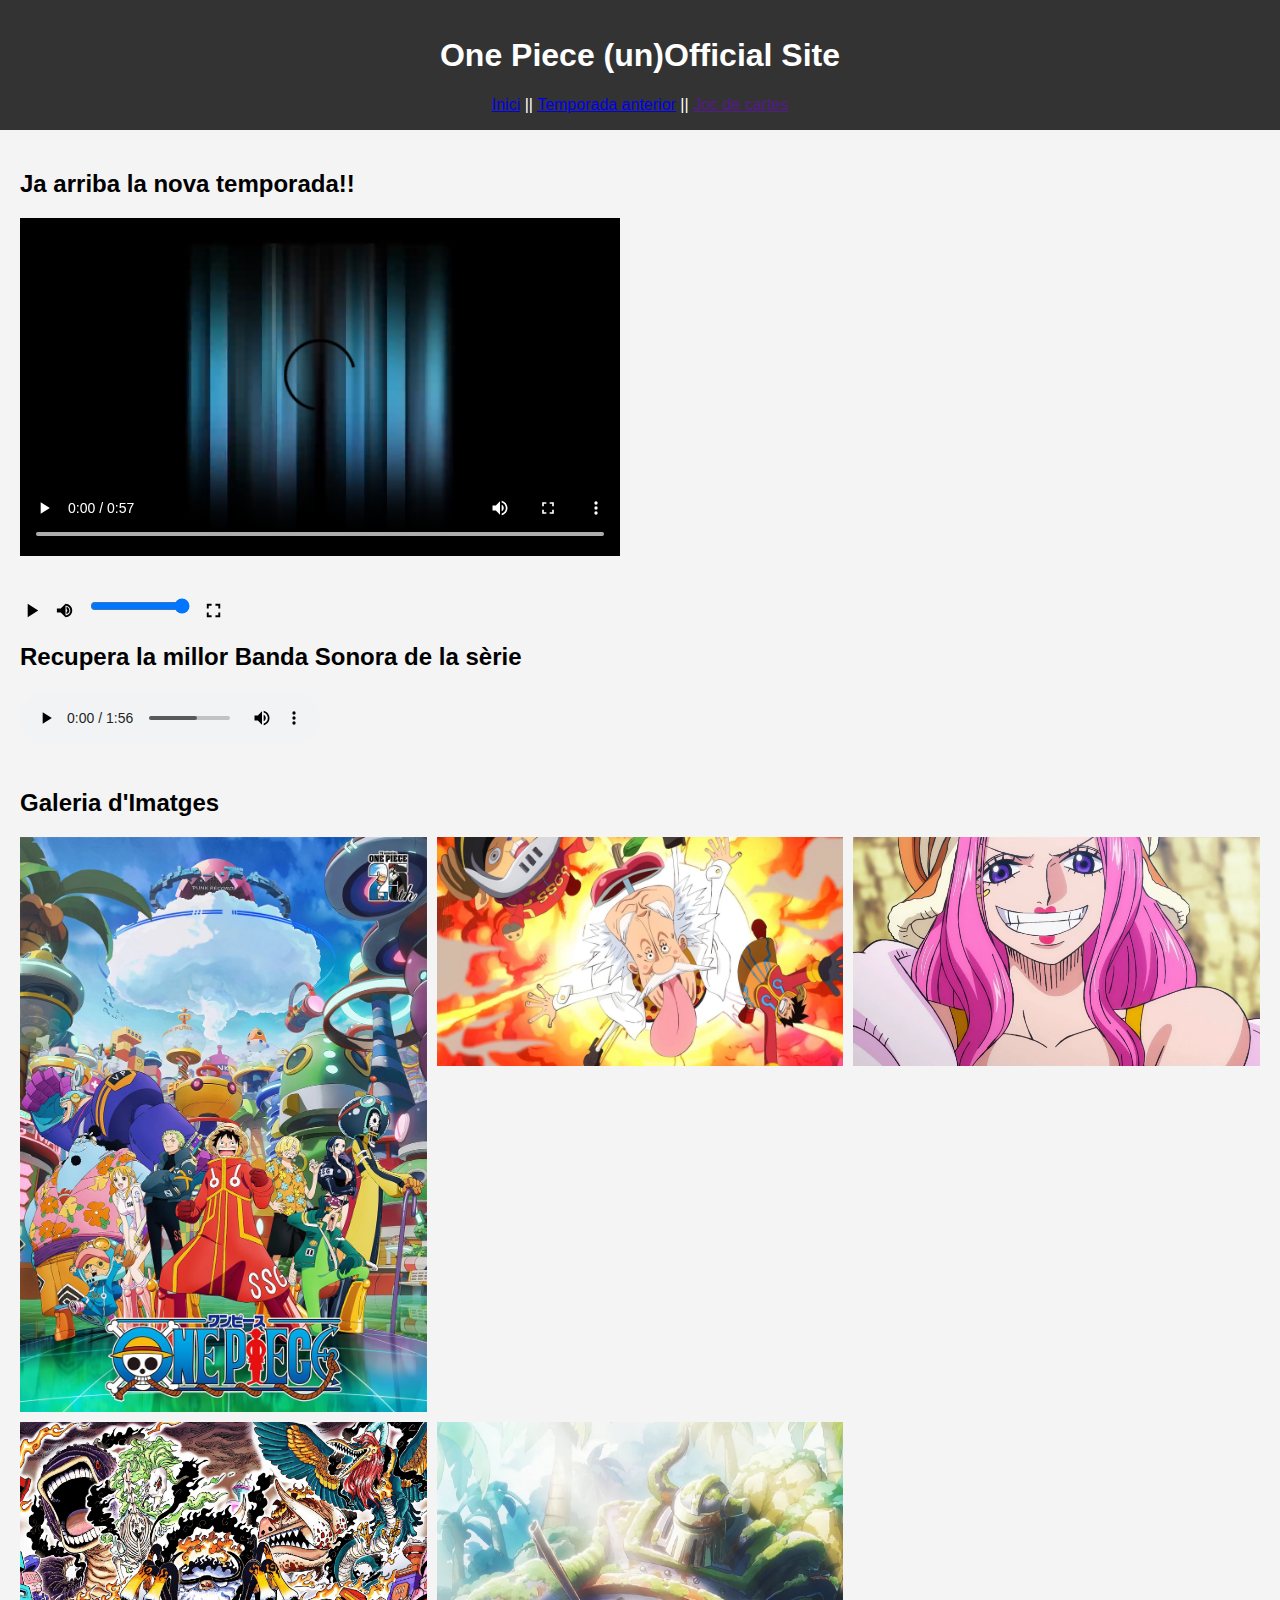
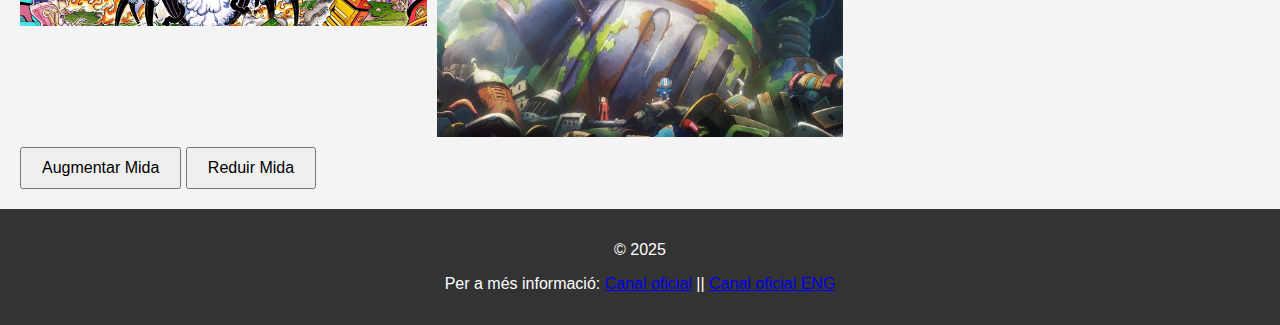
<file: A9paginaMultimedia_web/a9multimedia.html>
<!DOCTYPE html>
<html lang="ca">
<head>
    <meta charset="UTF-8">
    <meta name="viewport" content="width=device-width, initial-scale=1.0">
    <title>One Piece</title>
    <link rel="stylesheet" href="estils.css">
</head>
<body>
    <header>
        <h1>One Piece (un)Official Site</h1>
        <span><a href="index.html">Inici</a>  ||  <a href="index.html">Temporada anterior</a>  ||  <a href="">Joc de cartes</a></span>
    </header>

    <main>
        <!-- Vídeo amb subtítols -->
        <section>
            <h2>Ja arriba la nova temporada!!</h2>
            <video id="my-video" controls width="600">
                <source src="video/trailerOnePiece.mp4" type="video/mp4">
                <track class="subt" src="video/subtitols-ca.vtt" label="Català" kind="subtitles" srclang="es-cat" default>
                <track class="subt" src="video/subtitols-es.vtt" label="Espanyol" kind="subtitles" srclang="es">
                El teu navegador no admet vídeo HTML5.
            </video>
            <!-- Icones svg personalitzades per a iniciar i pausar -->
            <div class="custom-controls">
                <button id="play-pause">
                    <!-- Icona de Play -->
                    <svg id="play-icon" width="25" height="25" viewBox="0 0 25 25" fill="none" xmlns="http://www.w3.org/2000/svg">
                        <path d="M8 5V19L19 12L8 5Z" fill="#000"/>
                    </svg>
                    <!-- Icona de Pause -->
                    <svg id="pause-icon" width="25" height="25" viewBox="0 0 25 25" fill="none" xmlns="http://www.w3.org/2000/svg" style="display: none;">
                        <path d="M6 19H10V5H6V19ZM14 5V19H18V5H14Z" fill="#000"/>
                    </svg>
                </button>

                <!-- Icones personalitzades per a activar o desactivar so -->
                <button id="mute-unmute">
                    <!-- Icona de megàfon (so activat) -->
                    <svg id="unmute-icon" width="25" height="25" viewBox="0 0 25 25" fill="none" xmlns="http://www.w3.org/2000/svg">
                        <path d="M3 10V14H7L12 19V5L7 10H3ZM16 12C16 10.23 14.84 8.74 13 8.18V10.31C13.85 10.93 14 12 14 12C14 12 13.85 13.07 13 13.69V15.82C14.84 15.26 16 13.77 16 12ZM19 12C19 8.13 15.87 5 12 5V7C14.76 7 17 9.24 17 12C17 14.76 14.76 17 12 17V19C15.87 19 19 15.87 19 12Z" fill="#000"/>
                    </svg>
                    <!-- Icona de megàfon tatxat (mute) -->
                    <svg id="mute-icon" width="25" height="25" viewBox="0 0 25 25" fill="none" xmlns="http://www.w3.org/2000/svg" style="display: none;">
                        <path d="M19 10V14H17V10H19ZM21 12C21 10.23 19.84 8.74 18 8.18V10.31C18.85 10.93 19 12 19 12C19 12 18.85 13.07 18 13.69V15.82C19.84 15.26 21 13.77 21 12ZM16 12C16 8.13 12.87 5 9 5V7C11.76 7 14 9.24 14 12C14 14.76 11.76 17 9 17V19C12.87 19 16 15.87 16 12ZM3 10V14H7L12 19V5L7 10H3Z" fill="#000"/>
                        <line x1="2" y1="22" x2="22" y2="2" stroke="currentColor" stroke-width="2"/>
                    </svg>
                </button>

                <!-- Barra de so per a determinar el volum -->
                <input type="range" id="volume-slider" min="0" max="1" step="0.1" value="1">

                <!-- Icona de pantalla completa -->
                <button id="fullscreen">
                    <svg width="25" height="25" viewBox="0 0 25 25" fill="none" xmlns="http://www.w3.org/2000/svg">
                        <path d="M7 14H5V19H10V17H7V14ZM5 10H7V7H10V5H5V10ZM17 17H14V19H19V14H17V17ZM14 5V7H17V10H19V5H14Z" fill="#000"/>
                    </svg>
                </button>
            </div>
        </section>

        <!-- Reproductor d'àudio -->
        <section>
            <h2>Recupera la millor Banda Sonora de la sèrie</h2>
            <audio controls id="audio-player">
                <source src="audio/audioRuffy.mp3" type="audio/mp3">
                <source src="audio/audioZoro.mp3" type="audio/mp3">
                El teu navegador no admet àudio HTML5.
            </audio>
        </section>

        <!-- Galeria d'imatges -->
        <section>
            <h2>Galeria d'Imatges</h2>
            <div class="galeria">
                <img src="img/onePiece1.webp" alt="Tripulació dels Barret de Palla">
                <img src="img/onePiece2.webp" alt="Vegapunk">
                <img src="img/onePiece3.png" alt="Jewelry Bonney">
                <img src="img/onePiece4.jpg" alt="Gorosei">
                <img src="img/onePiece5.webp" alt="Emeth">
            </div>
            <button id="zoom-in">Augmentar Mida</button>
            <button id="zoom-out">Reduir Mida</button>
        </section>
    </main>

    <footer>
        <p>&copy; 2025</p>
        <p>Per a més informació: <a href="https://www.youtube.com/watch?v=njxatFON6Zg&t=37s">Canal oficial</a>  ||  <a href="https://www.youtube.com/watch?v=uReN9RsKbic">Canal oficial ENG</a></p>
    </footer>

    <script src="scripts.js"></script>
</body>
</html>
</file>
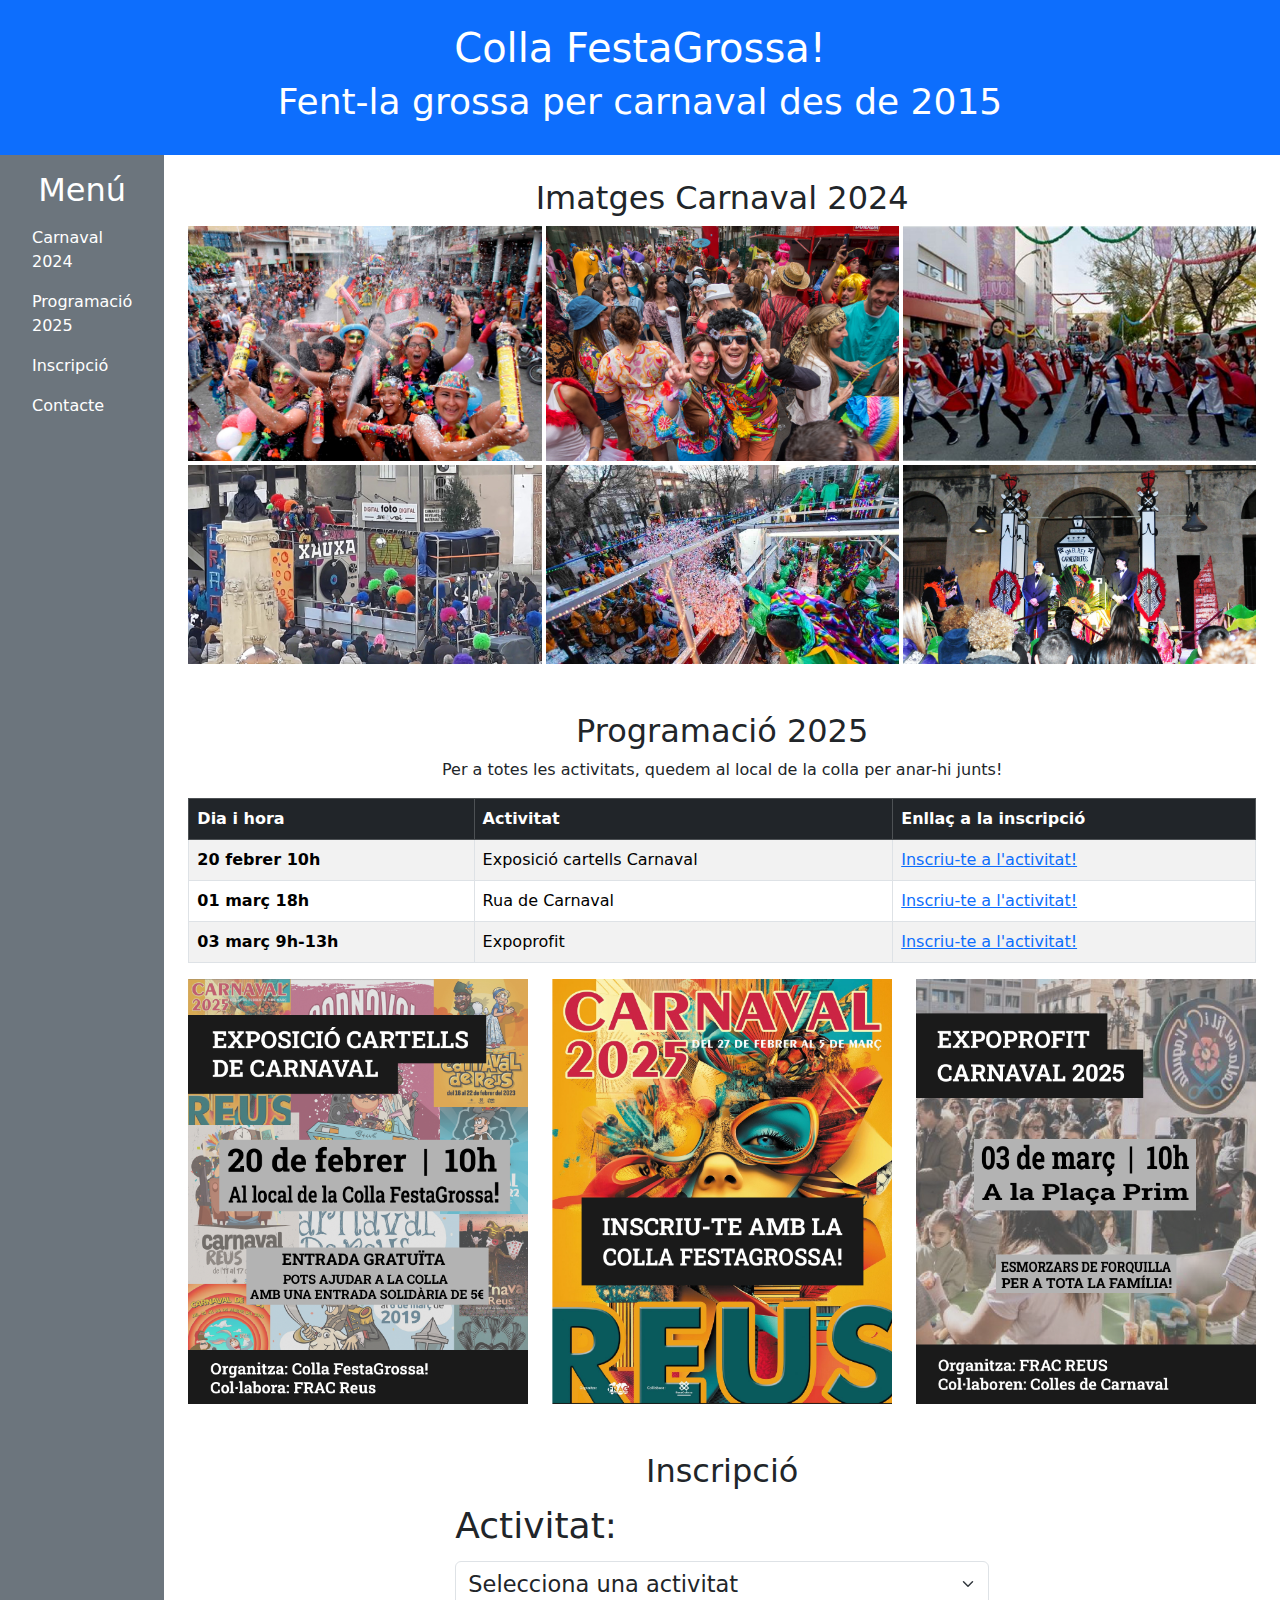
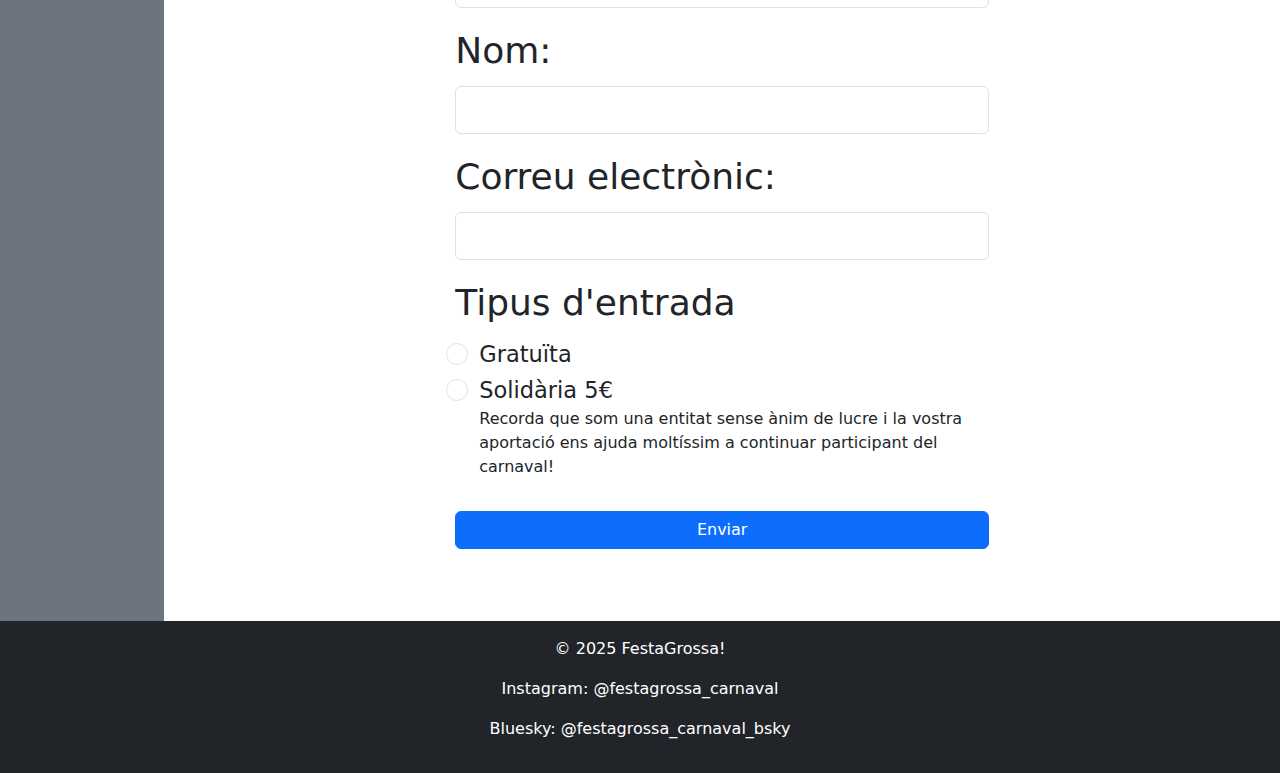
<file: Pt2WebAccessible_web/collaFestaGrossa.html>
<!DOCTYPE html>
<html lang="ca">
<head>
    <meta charset="UTF-8">
    <meta name="viewport" content="width=device-width, initial-scale=1">
    <title>prova Colla FestaGrossa!</title>
    <!-- Bootstrap CSS -->
    <link href="https://cdn.jsdelivr.net/npm/bootstrap@5.3.2/dist/css/bootstrap.min.css" rel="stylesheet">
    <!-- Estil personalitzat -->
    <link rel="stylesheet" href="estils.css">
</head>
<body>

    <!-- Capçalera global -->
    <header class="bg-primary text-white text-center py-4">
        <h1>Colla FestaGrossa!</h1>
        <h2 class="subtitol">Fent-la grossa per carnaval des de 2015</h2>
    </header>

    <!-- Contenidor de dues columnes -->
    <section class="d-flex">
        <!-- Barra de navegació lateral dins d'ASIDE -->
        <aside class="menuLateral bg-secondary text-white p-3">
            <nav>
                <h2 class="text-center">Menú</h2>
                <ul class="nav flex-column">
                    <li class="nav-item"><a class="nav-link text-white" href="#carnaval2024">Carnaval 2024</a></li>
                    <li class="nav-item"><a class="nav-link text-white" href="#programa2025">Programació 2025</a></li>
                    <li class="nav-item"><a class="nav-link text-white" href="#formInscripcio">Inscripció</a></li>
                    <li class="nav-item"><a class="nav-link text-white" href="#contacte">Contacte</a></li>
                </ul>
            </nav>
        </aside>

        <!-- Contingut principal -->
        <main class="p-4">
            <section id="carnaval2024" class="mb-5">
                <h2 class="text-center">Imatges Carnaval 2024</h2>
                <div class="justify-content-center row gx-1 mb-1">
                    <img src="img/2024_1.jpg" class="fotos2024 col-4" alt="Records del carnaval del 2024.">
                    <img src="img/2024_2.jpg" class="fotos2024 col-4" alt="Records del carnaval del 2024.">
                    <img src="img/2024_3.jpg" class="fotos2024 col-4" alt="Records del carnaval del 2024.">
                </div>
                <div class="justify-content-center row gx-1">
                    <img src="img/2024_4.jpg" class="fotos2024 col-4" alt="Records del carnaval del 2024.">
                    <img src="img/2024_5.jpg" class="fotos2024 col-4" alt="Records del carnaval del 2024.">
                    <img src="img/2024_6.jpg" class="fotos2024 col-4" alt="Records del carnaval del 2024.">
                </div>
            </section>

            <section id="programa2025" class="mb-5">
                <h2 class="text-center">Programació 2025</h2>
                <p class="text-center">Per a totes les activitats, quedem al local de la colla per anar-hi junts!</p>
                <div class="table-responsive">
                    <table class="table table-bordered table-striped">
                        <thead class="table-dark">
                            <tr>
                                <th scope="col">Dia i hora</th>
                                <th scope="col">Activitat</th>
                                <th scope="col">Enllaç a la inscripció</th>
                            </tr>
                        </thead>
                        <tbody>
                            <tr>
                                <th scope="row">20 febrer 10h</th>
                                <td class="itemActivitat">Exposició cartells Carnaval</td>
                                <td><a href="#formInscripcio" class="enllasActivitat" data-activitat="Exposició cartells Carnaval">Inscriu-te a l'activitat!</a></td>
                            </tr>
                            <tr>
                                <th scope="row">01 març 18h</th>
                                <td class="itemActivitat">Rua de Carnaval</td>
                                <td><a href="#formInscripcio" class="enllasActivitat" data-activitat="Rua de Carnaval">Inscriu-te a l'activitat!</a></td>
                            </tr>
                            <tr>
                                <th scope="row">03 març 9h-13h</th>
                                <td class="itemActivitat">Expoprofit</td>
                                <td><a href="#formInscripcio" class="enllasActivitat" data-activitat="Expoprofit">Inscriu-te a l'activitat!</a></td>
                            </tr>
                        </tbody>
                    </table>
                </div>

                <div class="d-flex justify-content-center align-items-center row">
                    <div class="justify-content-center col-4">
                        <img class="cartells justify-content-center" src="img/exposicio.png" alt="Cartell de l'exposició de cartells de Carnaval. Fa referència a l'acte del 20 de febrer a les 10h." />
                    </div>
                    <div class="col-4">
                        <img class="cartells justify-content-center" src="img/rua.png" alt="Cartell de la rua de Carnaval. Anima a anar a la rua del dia 1 de març a les 18h amb la colla." />
                    </div>
                    <div class="col-4">
                        <img class="cartells justify-content-center" src="img/expoprofit.png" alt="Cartell de l'expoprofit 2025. Fa referència a l'esmorzar organitzat per les colles que participen al Carnaval, del 3 de març a les 9h." />
                    </div>
                </div>
            </section>
            
            <section id="formInscripcio" class="mb-5">
                <h2 class="text-center">Inscripció</h2>
                <!-- El formulari està desactivat, si fos un entorn real s'hauria d'afegir action="formInscripcio.php" method="post" i crear el document que s'encarregués del formulari -->
                <form class="mx-auto w-50" disabled> <!-- afegim disabled per a què es carregui la pàgina i s'esborri les dades del form, simulant com si s'hagués enviat -->
                    <div class="mb-3">
                        <label for="activitat" class="form-label">Activitat:</label>
                        <select id="activitat" name="activitat" class="form-select" required>
                            <option value="" selected disabled>Selecciona una activitat</option>
                            <option value="opcio1">Exposició cartells Carnaval</option>
                            <option value="opcio2">Rua de Carnaval</option>
                            <option value="opcio3">Expoprofit</option>
                        </select>
                    </div>
                    <div class="mb-3">
                        <label for="nom" class="form-label">Nom:</label>
                        <input type="text" id="nom" name="nom" class="form-control" required>
                    </div>
                    <div class="mb-3">
                        <label for="email" class="form-label">Correu electrònic:</label>
                        <input type="email" id="email" name="email" class="form-control" required>
                    </div>
                    <fieldset class="mb-3">
                        <legend class="form-label">Tipus d'entrada</legend>
                        <div class="form-check">
                            <input class="form-check-input" type="radio" name="entrada" id="general" value="gratis" required>
                            <label class="form-check-label" for="gratis">Gratuïta</label>
                        </div>
                        <div class="form-check">
                            <input class="form-check-input" type="radio" name="entrada" id="solidaria" value="vip">
                            <label class="form-check-label" for="solidaria">Solidària 5€</label>
                            <p>Recorda que som una entitat sense ànim de lucre i la vostra aportació ens ajuda moltíssim a continuar participant del carnaval!</p>
                        </div>
                    </fieldset>
                    <button type="submit" class="btn btn-primary w-100">Enviar</button>
                </form>
            </section>        
        </main>
    </section>

    <!-- Peu de pàgina -->
    <footer id="contacte" class="bg-dark text-white text-center py-3">
        <p>&copy; 2025 FestaGrossa!</p>
        <p>Instagram: @festagrossa_carnaval</p>
        <p>Bluesky: @festagrossa_carnaval_bsky</p>
    </footer>

    <!-- script pel bootstrap -->
    <script src="https://cdn.jsdelivr.net/npm/bootstrap@5.3.2/dist/js/bootstrap.bundle.min.js"></script>

    <!-- script js per a afegir el desplegable del camp "Activitat" al form -->
    <script>

        const itemsActivitat = document.querySelectorAll(".enllasActivitat"); // Busquem els enllaços d'activitats de la taula
        const selectActivitat = document.getElementById("activitat"); // Busquem el select del camp Activitat

        // Funció per establir el valor per defecte al desplegable
        function setDefaultActivitat(nomActivitat) {
            const options = selectActivitat.querySelectorAll("option"); // Busquem les opcions del camp Activitat
            options.forEach(option => {
                if (option.textContent === nomActivitat) {
                    option.selected = true; // Seleccionem l'opció
                }
            });
        }

        // Funció per establir la selecció al desplegable en fer clic a l'enllaç de la taula
        function escollirActivitatDeTaula() {
            itemsActivitat.forEach(item => {
                item.addEventListener("click", function(event) {
                    event.preventDefault(); // Evitem que el link segueixi la seva acció per defecte
                    const nomActivitat = this.dataset.activitat; // Obtenim el nom de l'activitat des de l'atribut data-activitat
                    setDefaultActivitat(nomActivitat); // Actualitzem el desplegable
                    window.location.hash = 'formInscripcio'; // Desplacem la pàgina fins al formulari
                });
            });
        }

        // Executem la funció per seleccionar l'activitat correcta si ja es vol enviar per enllaç
        // Creem l'objecte URLSearchParams, si existeix l'activitat la seleccionem en el condicional
        const enllasActivitat = new URLSearchParams(window.location.search).get("activitat");
        if (enllasActivitat) {
            setDefaultActivitat(enllasActivitat); // Si existeix, seleccionem l'activitat per defecte
        }

        // Executar funció per a gestionar els enllaços de la taula
        escollirActivitatDeTaula();

    </script>
    
</body>
</html>
</file>
<file: Pt5_WidgetsAriaBootstrap/estils.css>
body {
    font-family: Arial, sans-serif;
    background-color: #fdfdfd;
    color: #212529;
}

header, nav, main, footer {
    margin-bottom: 1rem;
}

.logo {
    width: 100px;
    height: 100px;
}

.navbar-brand {
    font-weight: bold;
}

.custom-footer {
    background-color: #343a40;
    color: #fff;
    padding: 1rem 0;
}

.custom-footer a {
    color: #adb5bd;
    text-decoration: none;
}

.custom-footer a:hover {
    color: #ffffff;
    text-decoration: underline;
}

.form-label {
    font-weight: 500;
}

/* Alt contrast per accessibilitat */
.btn-custom {
    background-color: #0056b3;
    color: white;
}

.btn-custom:hover {
    background-color: #004494;
}

/* Focus per teclat */
a:focus, button:focus, input:focus, textarea:focus {
    outline: 3px solid #ffbf47;
    outline-offset: 2px;
}

/* Estils per l'accordion */
.accordion {
    border: 2px solid hsl(0deg 0% 80%);
    border-radius: 0.5rem;
    max-width: 700px;
    margin: 2rem auto;
    background: #fff;
}

.accordion h3 {
    margin: 0;
}

.accordion-trigger {
    background-color: #004b6b;
    color: white;
    padding: 1rem;
    width: 100%;
    text-align: left;
    border: none;
    cursor: pointer;
    font-size: 1rem;
    display: flex;
    justify-content: space-between;
    align-items: center;
}

.accordion-trigger:focus {
    outline: 3px solid #ffcc00;
}

.accordion-icon::before {
    content: "▼";
    display: inline-block;
    transition: transform 0.3s ease;
}

.accordion-trigger[aria-expanded="true"] .accordion-icon::before {
    transform: rotate(180deg);
}

.accordion-panel {
    padding: 1rem;
    border-top: 1px solid hsl(0deg 0% 80%);
    background-color: #f0f8ff;
}
</file>
<file: A1audio_web/estils.css>
body {
    text-align: center;
    background: #f0f0f0;
}

.contenidorAudio {
    width: 100%;
    max-width: 400px;
    margin: 10px auto;
    padding: 20px;
    background: #fff;
    border-radius: 10px;
    box-shadow: 0 2px 10px rgba(0, 0, 0, 0.1);
}

.controls {
    display: flex;
    justify-content: center;
    align-items: center;
    gap: 20px;
}

.button {
    cursor: pointer;
    width: 50px;
    height: 50px;
    display: flex;
    justify-content: center;
    align-items: center;
    background-color: #007db5;
    border: none;
    border-radius: 50%;
    color: #fff;
    font-size: 24px;
    outline: none;
}

input[type="range"] {
    width: 200px;
    margin-top: 20px;
}

.iconaVolum {
    font-size: 24px;
}

#volumeSlider {
    width: 200px;
    margin-top: 20px;
}

.svgCentrat {
    padding-top: 50px;
}

#logoBoxa {
    transition: transform 0.3s ease;
}

@keyframes bategar {
    0% {
        transform: scale(1);
    }
    50% {
        transform: scale(1.2);
    }
    100% {
        transform: scale(1);
    }
}

.batec {
    animation: bategar 1s infinite;
}

.hidden {
    display: none;
}
</file>
<file: A9paginaMultimedia_web/estils.css>
body {
    font-family: Arial, sans-serif;
    margin: 0;
    padding: 0;
    background-color: #f4f4f4;
}

header, footer {
    background-color: #333;
    color: white;
    text-align: center;
    padding: 1em 0;
}

main {
    padding: 20px;
}

video, audio {
    margin-bottom: 20px;
}

/* Imatges */
.galeria {
    display: grid;
    grid-template-columns: repeat(3, 1fr);
    gap: 10px;
}

.galeria img {
    width: 100%;
}

button {
    margin-top: 10px;
    padding: 10px 20px;
    font-size: 16px;
    cursor: pointer;
}

/* Controls personalitzats */
.custom-controls {
    margin-top: 10px;
    display: flex;
    align-items: center;
    gap: 10px;
}

.custom-controls button {
    padding: 10px 20px;
    font-size: 16px;
    cursor: pointer;
    border: none;
    background-color: #333;
    border-radius: 5px;
}

.custom-controls button:hover {
    background-color: #555;
}

.custom-controls input[type="range"] {
    width: 100px;
    cursor: pointer;
}

.custom-controls span {
    font-size: 14px;
    color: #333;
}

/* Botons play // pause */
#play-pause {
    background: none;
    border: none;
    cursor: pointer;
    padding: 0;
    display: flex;
    align-items: center;
    justify-content: center;
}

#play-pause svg {
    width: 24px;
    height: 24px;
    fill: #383838; /* Color de les icones */
}

#play-pause:hover svg {
    fill: #000; /* Canvia el color al passar el ratolí */
}

/* Botons mute // unmute */
#mute-unmute {
    background: none;
    border: none;
    cursor: pointer;
    padding: 0;
    display: flex;
    align-items: center;
    justify-content: center;
}

#mute-unmute svg {
    width: 24px;
    height: 24px;
    fill: #383838; /* Color de les icones */
}

#mute-unmute:hover svg {
    fill: #000; /* Canvia el color al passar el ratolí */
}

/* Botó per a la pantalla completa */
#fullscreen {
    background: none;
    border: none;
    cursor: pointer;
    padding: 0;
    display: flex;
    align-items: center;
    justify-content: center;
}

#fullscreen svg {
    width: 24px;
    height: 24px;
    fill: white; /* Color de la icona */
}

#fullscreen:hover svg {
    fill: #ccc; /* Canvia el color al passar el ratolí */
}
</file>
<file: Pt2WebAccessible_web/estils.css>
.subtitol {
    font-size: 4vh;
}

/* Les imatges han de ser igual de grans i ocupar tota la columna */
.fotos2024 {
    width: calc(100% / 3);
    height: auto;
    object-fit: cover;
}

.cartells {
    width: calc(100%);
    height: auto;
    object-fit: cover;
}

.form-label {
    font-size: 4vh;
}

option, .form-control, .form-select, .form-check-input, .form-check-label {
    font-size: 2.5vh;
}

.form-check-input {
    margin-top: 1%;
}
</file>
